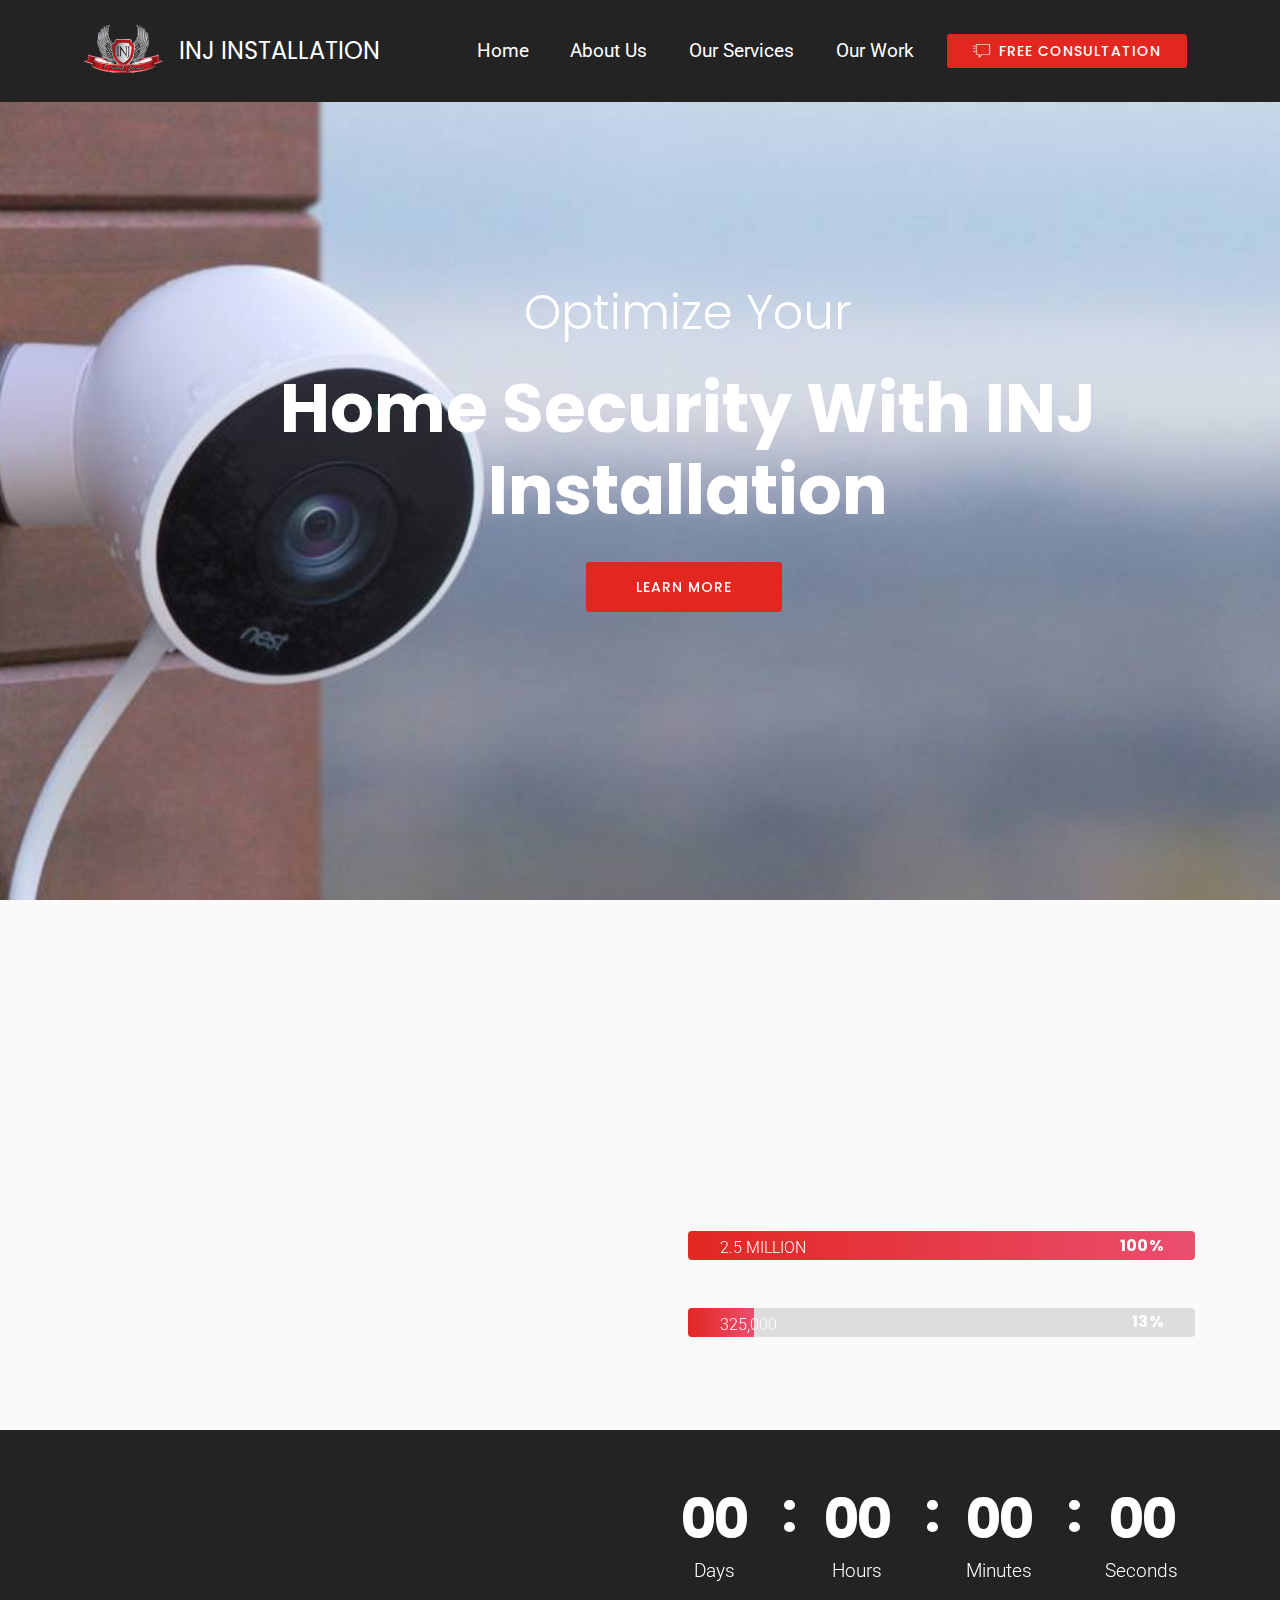
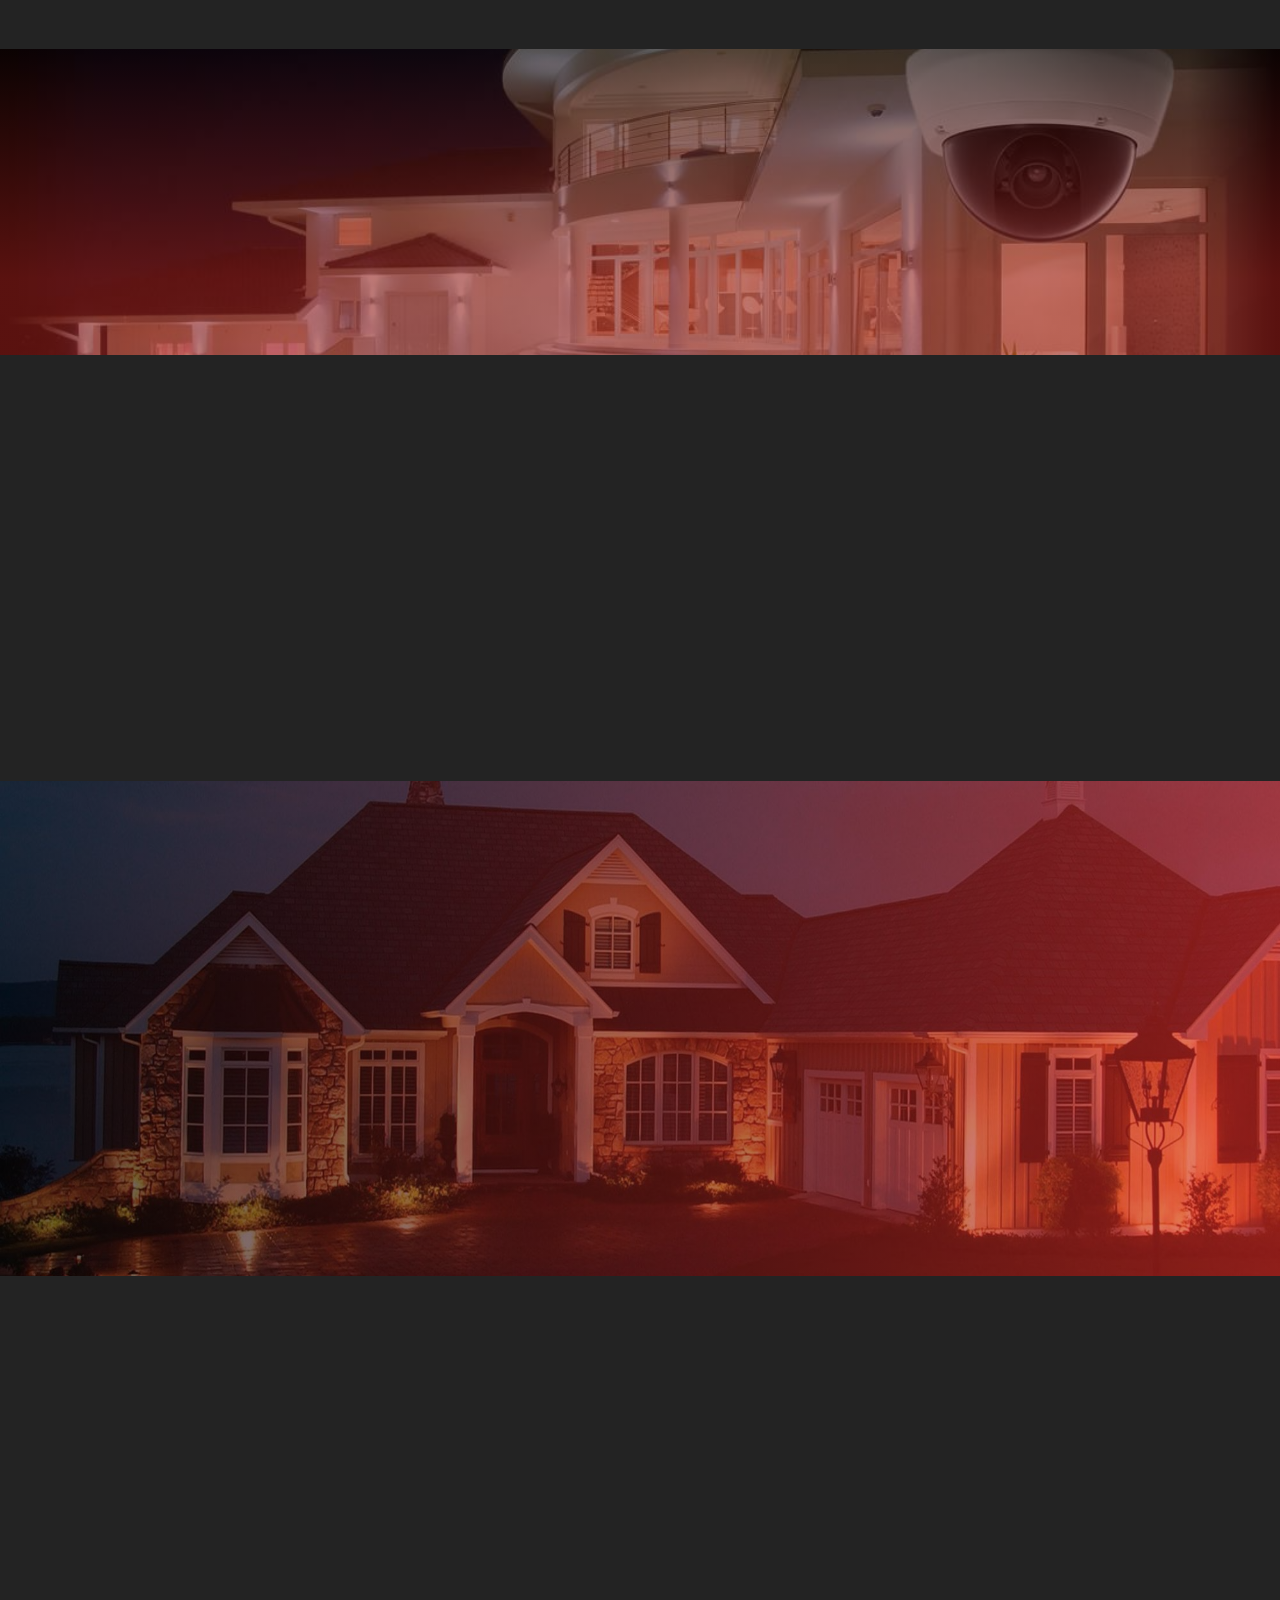
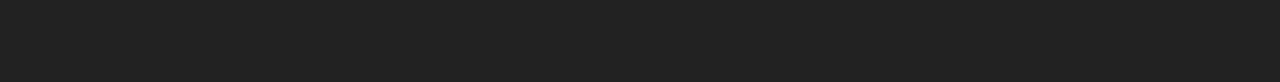
<file: index.html>
<!DOCTYPE html>
<html >
<head>
  <!-- Site made with Mobirise Website Builder v4.6.3, https://mobirise.com -->
  <meta charset="UTF-8">
  <meta http-equiv="X-UA-Compatible" content="IE=edge">
  <meta name="generator" content="Mobirise v4.6.3, mobirise.com">
  <meta name="viewport" content="width=device-width, initial-scale=1, minimum-scale=1">
  <link rel="shortcut icon" href="assets/images/img-53459220-660x660.png" type="image/x-icon">
  <meta name="description" content="">
  <title>Home</title>
  <link rel="stylesheet" href="assets/web/assets/mobirise-icons/mobirise-icons.css">
  <link rel="stylesheet" href="assets/tether/tether.min.css">
  <link rel="stylesheet" href="assets/soundcloud-plugin/style.css">
  <link rel="stylesheet" href="assets/bootstrap/css/bootstrap.min.css">
  <link rel="stylesheet" href="assets/bootstrap/css/bootstrap-reboot.min.css">
  <link rel="stylesheet" href="assets/bootstrap/css/bootstrap-grid.min.css">
  <link rel="stylesheet" href="assets/socicon/css/styles.css">
  <link rel="stylesheet" href="assets/animatecss/animate.min.css">
  <link rel="stylesheet" href="assets/dropdown/css/style.css">
  <link rel="stylesheet" href="assets/theme/css/style.css">
  <link rel="stylesheet" href="assets/mobirise/css/mbr-additional.css" type="text/css">
  
  
  
</head>
<body>
  <section class="menu cid-qIZmspZMMK" once="menu" id="menu1-2">

    

    <nav class="navbar navbar-dropdown beta-menu align-items-center navbar-fixed-top navbar-toggleable-sm">
        
        <div class="menu-bottom">

            <div class="menu-logo">
                <div class="navbar-brand">
                <span class="navbar-logo">
                    <a href="https://mobirise.com">
                        <img src="assets/images/img-53459220-660x660.png" alt="Mobirise" title="" style="height: 5.4rem;">
                    </a>
                </span>
                <span class="navbar-caption-wrap"><a href="index.html" class="brand-link mbr-white display-5">
                        INJ INSTALLATION</a></span>
                </div>
                <button class="navbar-toggler navbar-toggler-right" type="button" data-toggle="collapse" data-target="#navbarSupportedContent" aria-controls="navbarSupportedContent" aria-expanded="false" aria-label="Toggle navigation">
                    <div class="hamburger">
                        <span></span>
                        <span></span>
                        <span></span>
                        <span></span>
                    </div>
                </button>
            </div>
            <div class="collapse navbar-collapse" id="navbarSupportedContent">
                <ul class="navbar-nav nav-dropdown js-float-line" data-app-modern-menu="true"><li class="nav-item">
                        <a class="nav-link link mbr-white display-7" href="index.html">Home</a>
                    </li><li class="nav-item"><a class="nav-link link mbr-white display-7" href="page2.html">About Us</a></li>
                    <li class="nav-item">
                        <a class="nav-link link mbr-white display-7" href="page1.html">Our Services</a>
                    </li><li class="nav-item"><a class="nav-link link mbr-white display-7" href="page3.html">Our Work</a></li></ul>
                <div class="navbar-buttons mbr-section-btn"><a class="btn btn-sm btn-primary display-4" href="page4.html">
                    <span class="mbri-help mbr-iconfont mbr-iconfont-btn "></span>
                        FREE CONSULTATION
                    </a></div>
            </div>
        </div>
    </nav>
</section>

<section class="header3 cid-qIZZNrCqDc mbr-fullscreen mbr-parallax-background" id="header3-z">

    

    <div class="mbr-overlay" style="opacity: 0;">
    </div>

    <div class="container align-center">
        <div class="row justify-content-center">
            <div class="media-container-column mbr-white col-md-10 offset-md-1">
                <h3 class="mbr-section-subtitle align-center mbr-light pb-3 mbr-fonts-style display-2">
                    Optimize Your</h3>
                <h1 class="mbr-section-title mbr-bold pb-3 mbr-fonts-style display-1">Home Security With INJ Installation</h1>
                
                <div class="mbr-section-btn"><a class="btn btn-md btn-bgr btn-primary display-4" href="index.html#progress-bars2-1e">LEARN MORE</a></div>
            </div>
        </div>
    </div>
    
</section>

<section class="progress-bars2 cid-qJ0moVwETe" id="progress-bars2-1e">
    
     

    

    <div class="container">
        <h2 class="mbr-section-title pb-3 align-center mbr-fonts-style display-2">Burglary Crime <strong>Statistics and Facts</strong></h2>

        <h3 class="mbr-section-subtitle mbr-fonts-style display-5">While today's burglary statistics show an overall decrease in burglary rates, thousands of homes (roughly 325,000) are still being broken into every year - often in plain view, during the day. In fact, p﻿﻿roperty crime﻿﻿﻿s in 201﻿﻿5 resulted in losses estimated at $14.3 billion.</h3>

        <div class="row pt-5 mt-5">
            <div class="col-md-6 text-elements">
                <h4 class="section-content-title pb-3 align-left mbr-fonts-style display-5">Burglary Crime Statistics and Facts</h4>
                <p class="section-content-text align-left mbr-fonts-style display-7">There are roughly 2.5 million burglaries a year, 66% of those being home break ins. Police solve only 13% of reported burglary cases due to lack of a witness or physical evidence.</p>
            </div>
            <div class="progress_elements col-md-6">
                <div class="progress1 pb-5">
                    <div class="progress-container">
                        <span class="progress-title mbr-fonts-style mbr-bold mbr-white display-7">
                              2.5 MILLION</span>
                        <div class="progress_value mbr-bold mbr-white">
                            <div class="progressbar-number"></div>
                            <span>%</span>
                        </div>
                        <progress class="progress progress-primary" max="100" value="100">
                        </progress>
                    </div>
                </div>
                 
                <div class="progress2 pb-5">
                    <div class="progress-container">
                        <span class="progress-title mbr-fonts-style mbr-bold mbr-white display-7">
                              325,000</span>
                        <div class="progress_value mbr-bold mbr-white">
                            <div class="progressbar-number"></div>
                            <span>%</span>
                        </div>
                        <progress class="progress progress-primary" max="100" value="13">
                        </progress>
                    </div>
                </div>
                
                
                
                
            
                
            </div>
        </div>
    </div>
</section>

<section class="countdown2 cid-qJ0dpL9ubD" id="countdown2-1a">
    
    
    <div class="container-fluid pt-5 pb-5 full-count-container">
        <div class="container">
            <div class="row justify-content-center">
                <div class="col-lg-6">
                    <h2 class="mbr-section-title mbr-fonts-style mbr-white display-2">Every 13 Seconds A<br><strong>Burglary Happens</strong></h2>
                </div>
                <div class="countdown-cont align-center col-lg-6">
                    <div class="daysCountdown" title="Days"></div>
                    <div class="hoursCountdown" title="Hours"></div> 
                    <div class="minutesCountdown" title="Minutes"></div> 
                    <div class="secondsCountdown" title="Seconds"></div>
                    <div class="countdown " data-due-date="2019/01/01"> 
                    </div>
                </div>
            </div>
        </div>
    </div>
</section>

<section class="header3 cid-qIZlWEY56l" id="header3-1">

    

    <div class="mbr-overlay" style="opacity: 0.6;">
    </div>

    <div class="container align-center">
        <div class="row justify-content-center">
            <div class="media-container-column mbr-white col-md-10 offset-md-1">
                
                
                <p class="mbr-text pb-3 mbr-fonts-style display-7">
                    INJ Installation offers over nine years experience in the Surveillance Camera and security services industry, as well as, a host of other services. We have established a solid reputation in security projects for residential homes and commercial property,  in Dallas and surrounding areas. We are committed to providing a personalized service for each individual project we take on. We look forward to building strong, long-term relationships with our clients and guarantee your satisfaction. Call INJ Installation today!
                </p>
                
            </div>
        </div>
    </div>
    
</section>

<section class="clients cid-qJcU6t0RYj" id="clients-3e">
      

    
        <div class="container mb-5">
            <div class="media-container-row">
                <div class="col-12 align-center">
                    <h2 class="mbr-section-title pb-3 mbr-fonts-style display-2">Our Services Are <strong>Inspired by Excellence</strong></h2>
                    
                </div>
            </div>
        </div>

    <div class="container">
        <div class="carousel slide" data-ride="carousel" role="listbox">
            <div class="carousel-inner" data-visible="3">
                
                
                
                
                
            <div class="carousel-item ">
                    <div class="media-container-row">
                        <div class="col-md-12">
                            <div class="wrap-img ">
                                <a href="https://www.homeadvisor.com/rated.INJInstallation.63266932.html#ratingsReviews"><img src="assets/images/home-advisor-19240-130x149.png" class="img-responsive clients-img" alt="" title=""></a>
                            </div>
                        </div>
                    </div>
                </div><div class="carousel-item ">
                    <div class="media-container-row">
                        <div class="col-md-12">
                            <div class="wrap-img ">
                                <a href="https://www.homeadvisor.com/rated.INJInstallation.63266932.html#ratingsReviews"><img src="assets/images/home-advisor-29241-162x155.png" class="img-responsive clients-img" alt="" title=""></a>
                            </div>
                        </div>
                    </div>
                </div><div class="carousel-item ">
                    <div class="media-container-row">
                        <div class="col-md-12">
                            <div class="wrap-img ">
                                <a href="https://www.homeadvisor.com/rated.INJInstallation.63266932.html#ratingsReviews"><img src="assets/images/home-advisor-39242-160x146.png" class="img-responsive clients-img" alt="" title=""></a>
                            </div>
                        </div>
                    </div>
                </div></div>
            <div class="carousel-controls">
                <a data-app-prevent-settings="" class="carousel-control carousel-control-prev" role="button" data-slide="prev">
                    <span aria-hidden="true" class="mbri-left mbr-iconfont"></span>
                    <span class="sr-only">Previous</span>
                </a>
                <a data-app-prevent-settings="" class="carousel-control carousel-control-next" role="button" data-slide="next">
                    <span aria-hidden="true" class="mbri-right mbr-iconfont"></span>
                    <span class="sr-only">Next</span>
                </a>
            </div>
        </div>
    </div>
</section>

<section class="features13 cid-qJ0vf4pDPW" id="features13-1h">

    

    <div class="mbr-overlay" style="opacity: 0.6;">
    </div>

    <div class="container">
        <div class="media-container-row">
            <div class="mbr-figure mb-5" style="width: 40%;">
                <img src="assets/images/vxseries-front-1000x1000.png" alt="Mobirise" title="">
            </div>
            <div class="media-content">
                <div class="mbr-section-text mbr-white pb-3 align-left ">
                    <p class="mbr-text mbr-fonts-style display-2">The security of your home is our #1 priority. Contact us for your free consultation.&nbsp;</p>
                </div>
            </div>
        </div>
    </div>

</section>

<section class="mbr-section form7 cid-qJcWddRs11" id="form7-3h">

    

    
    <div class="container">
        <div class="media-container-row">
            <div class="col-md-12 col-lg-12 block-content">
                <h4 class="mb-4 mbr-fonts-style align-center display-2">Join Our Email List</h4>
                
                <div data-form-type="formoid">
                    <div class="form-block" data-form-type="formoid">
                        <div data-form-alert="" hidden="">Thanks for filling out the form! </div>
                        <form class="block mbr-form" action="https://mobirise.com/" method="post" data-form-title="Mobirise Form"><input type="hidden" name="email" data-form-email="true" value="cXwsj0aQ/hu2PSd/QA1K2TwU9bZHwToJLqQjpW+RDRzvx52P5qIQk/gC9OdjHhU45G7Y6IVlzRhHfmbHiGYiO88KJCab3uB28lW3jjdyYDRvcheSvNiVug8kQ4BUz/+a" data-form-field="Email">
                            <div class="row">
                                <div class="col-md-6 col-lg-4 mb-4 c-name" data-for="name">
                                    <input type="text" class="form-control input" name="name" data-form-field="Name" placeholder="Your Name" required="" id="name-form7-3h">
                                </div>
                                <div class="col-md-6 col-lg-4 mb-4 c-email" data-for="email">
                                    <input type="text" class="form-control input" name="email" data-form-field="Email" placeholder="Email" required="" id="email-form7-3h">
                                </div>
                                <div class="input-group-btn mb-4">
                                    <button href="" type="submit" class="btn btn-primary btn-bgr display-4">SEND MESSAGE</button>
                                </div>
                            </div>
                        </form>
                    </div>
                </div>
            </div>
        </div>
    </div>
</section>

<section class="cid-qJaJrtVHfz" id="footer2-39">

    

    

    <div class="container">
        <div class="mbr-section-btn mb-3 align-center"><a class="btn-underline mbr-white text-primary display-7" href="#top">Home</a>
            <a class="btn-underline mbr-white text-primary display-7" href="page2.html#menu1-1q">About Us</a>
            <a class="btn-underline mbr-white text-primary display-7" href="page1.html#header9-1k">Our Services</a>
            <a class="btn-underline mbr-white text-primary display-7" href="page3.html#features8-22">Our Work</a>
            <a class="btn-underline mbr-white text-primary display-7" href="page4.html#header9-28">Free Consultation</a></div>
        <div class="social-list align-center social-btns mb-3">
            <a href="https://www.facebook.com/INJInstallation/?ref=br_tf" target="_blank">
                <span class="px-2 mbr-iconfont mbr-iconfont-social socicon-facebook socicon"></span>
            </a>
            <a href="https://www.facebook.com/pages/Mobirise/1616226671953247" target="_blank">
                
            </a>
            <a href="https://instagram.com/mobirise" target="_blank">
                
            </a>
            <a href="https://www.youtube.com/c/mobirise" target="_blank">
                
            </a>
            <a href="https://plus.google.com/u/0/+Mobirise" target="_blank">
                
            </a>
            <a href="https://www.behance.net/Mobirise" target="_blank">
                
            </a>
        </div>
        <div class="copyright align-center mb-3">
            <p class="mb-0 text-copyright mbr-fonts-style mbr-white display-7">
                © Copyright 2018 INJ Installation - All Rights Reserved
            </p>
        </div>
    </div>
</section>


  <script src="assets/web/assets/jquery/jquery.min.js"></script>
  <script src="assets/popper/popper.min.js"></script>
  <script src="assets/tether/tether.min.js"></script>
  <script src="assets/bootstrap/js/bootstrap.min.js"></script>
  <script src="assets/parallax/jarallax.min.js"></script>
  <script src="assets/smoothscroll/smooth-scroll.js"></script>
  <script src="assets/countdown/jquery.countdown.min.js"></script>
  <script src="assets/bootstrapcarouselswipe/bootstrap-carousel-swipe.js"></script>
  <script src="assets/mbr-clients-slider/mbr-clients-slider.js"></script>
  <script src="assets/dropdown/js/script.min.js"></script>
  <script src="assets/touchswipe/jquery.touch-swipe.min.js"></script>
  <script src="assets/viewportchecker/jquery.viewportchecker.js"></script>
  <script src="assets/theme/js/script.js"></script>
  <script src="assets/formoid/formoid.min.js"></script>
  
  
 <div id="scrollToTop" class="scrollToTop mbr-arrow-up"><a style="text-align: center;"><i></i></a></div>
    <input name="animation" type="hidden">
  </body>
</html>
</file>
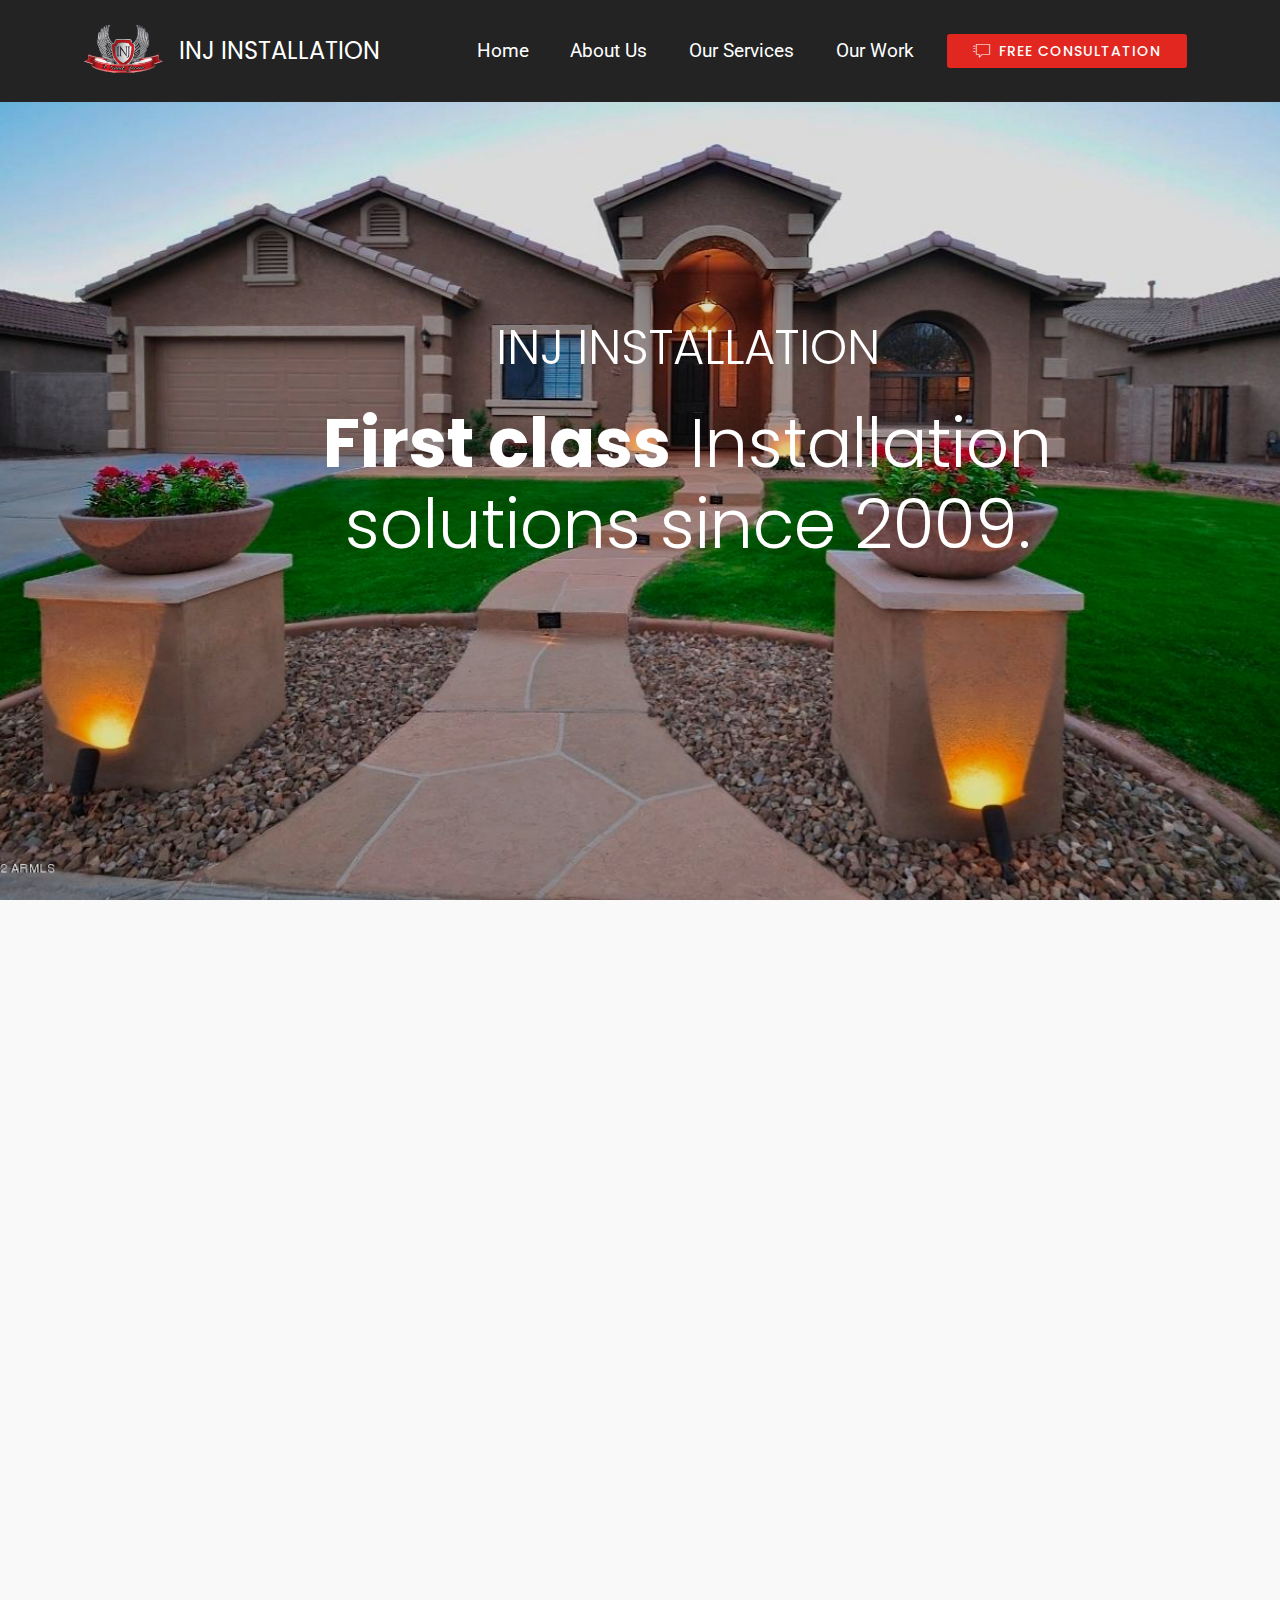
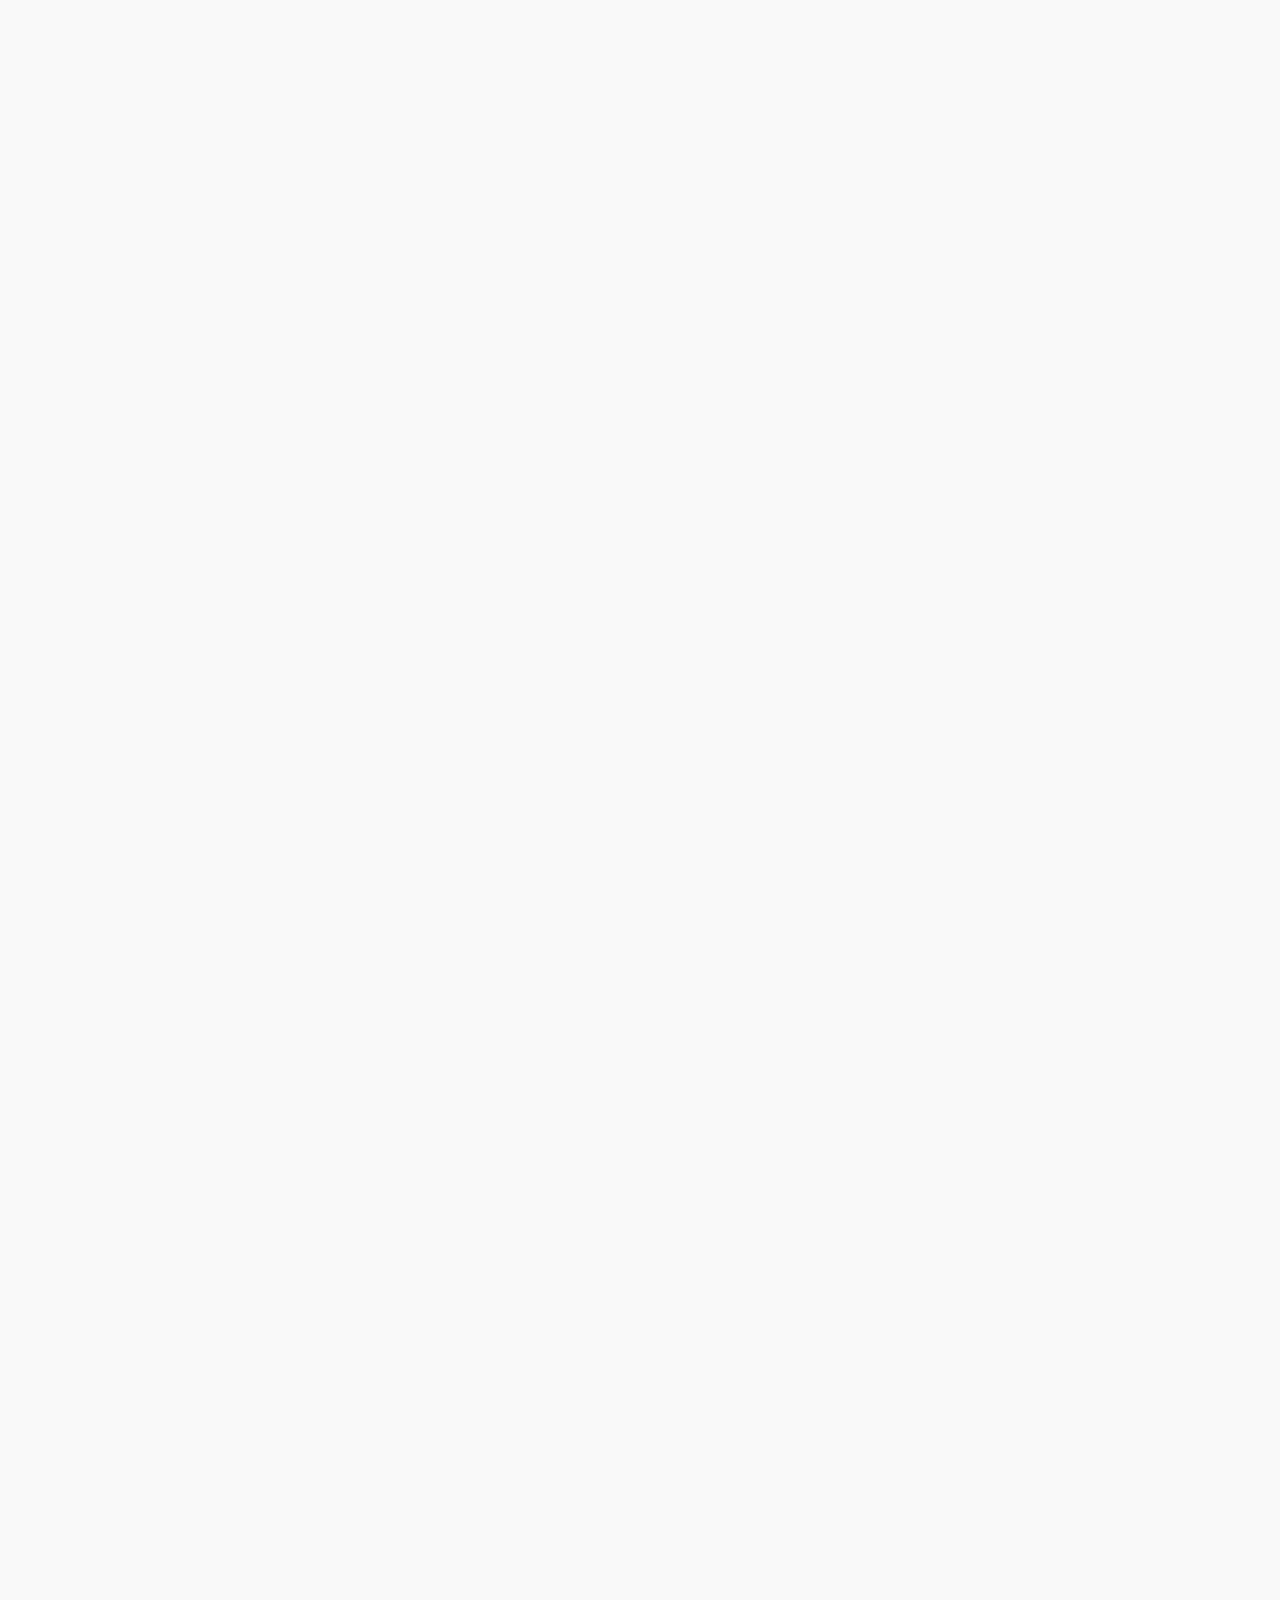
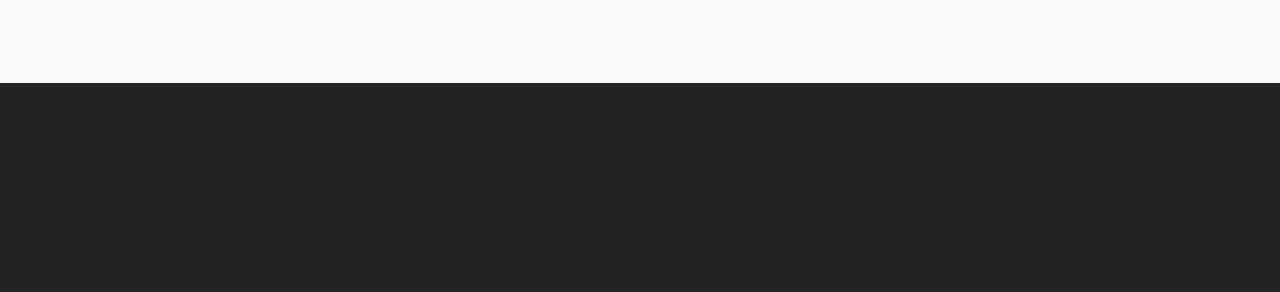
<file: page1.html>
<!DOCTYPE html>
<html >
<head>
  <!-- Site made with Mobirise Website Builder v4.6.3, https://mobirise.com -->
  <meta charset="UTF-8">
  <meta http-equiv="X-UA-Compatible" content="IE=edge">
  <meta name="generator" content="Mobirise v4.6.3, mobirise.com">
  <meta name="viewport" content="width=device-width, initial-scale=1, minimum-scale=1">
  <link rel="shortcut icon" href="assets/images/img-53459220-660x660.png" type="image/x-icon">
  <meta name="description" content="">
  <title>Our Services</title>
  <link rel="stylesheet" href="assets/web/assets/mobirise-icons/mobirise-icons.css">
  <link rel="stylesheet" href="assets/tether/tether.min.css">
  <link rel="stylesheet" href="assets/soundcloud-plugin/style.css">
  <link rel="stylesheet" href="assets/bootstrap/css/bootstrap.min.css">
  <link rel="stylesheet" href="assets/bootstrap/css/bootstrap-reboot.min.css">
  <link rel="stylesheet" href="assets/bootstrap/css/bootstrap-grid.min.css">
  <link rel="stylesheet" href="assets/socicon/css/styles.css">
  <link rel="stylesheet" href="assets/animatecss/animate.min.css">
  <link rel="stylesheet" href="assets/dropdown/css/style.css">
  <link rel="stylesheet" href="assets/theme/css/style.css">
  <link rel="stylesheet" href="assets/mobirise/css/mbr-additional.css" type="text/css">
  
  
  
</head>
<body>
  <section class="menu cid-qIZmspZMMK" once="menu" id="menu1-15">

    

    <nav class="navbar navbar-dropdown beta-menu align-items-center navbar-fixed-top navbar-toggleable-sm">
        
        <div class="menu-bottom">

            <div class="menu-logo">
                <div class="navbar-brand">
                <span class="navbar-logo">
                    <a href="https://mobirise.com">
                        <img src="assets/images/img-53459220-660x660.png" alt="Mobirise" title="" style="height: 5.4rem;">
                    </a>
                </span>
                <span class="navbar-caption-wrap"><a href="index.html" class="brand-link mbr-white display-5">
                        INJ INSTALLATION</a></span>
                </div>
                <button class="navbar-toggler navbar-toggler-right" type="button" data-toggle="collapse" data-target="#navbarSupportedContent" aria-controls="navbarSupportedContent" aria-expanded="false" aria-label="Toggle navigation">
                    <div class="hamburger">
                        <span></span>
                        <span></span>
                        <span></span>
                        <span></span>
                    </div>
                </button>
            </div>
            <div class="collapse navbar-collapse" id="navbarSupportedContent">
                <ul class="navbar-nav nav-dropdown js-float-line" data-app-modern-menu="true"><li class="nav-item">
                        <a class="nav-link link mbr-white display-7" href="index.html">Home</a>
                    </li><li class="nav-item"><a class="nav-link link mbr-white display-7" href="page2.html">About Us</a></li>
                    <li class="nav-item">
                        <a class="nav-link link mbr-white display-7" href="page1.html">Our Services</a>
                    </li><li class="nav-item"><a class="nav-link link mbr-white display-7" href="page3.html">Our Work</a></li></ul>
                <div class="navbar-buttons mbr-section-btn"><a class="btn btn-sm btn-primary display-4" href="page4.html">
                    <span class="mbri-help mbr-iconfont mbr-iconfont-btn "></span>
                        FREE CONSULTATION
                    </a></div>
            </div>
        </div>
    </nav>
</section>

<section class="header9 cid-qJ0zj406tV mbr-fullscreen mbr-parallax-background" id="header9-1k">

    

    <div class="mbr-overlay" style="opacity: 0.1; background-color: rgb(0, 0, 0);">
    </div>

    <div class="container">
        <div class="row justify-content-center">
            <div class="media-container-column mbr-white col-md-10 offset-md-1">
            <p class="mbr-text align-center mbr-fonts-style display-2">
                INJ INSTALLATION</p>
            <h1 class="mbr-section-title align-center pb-3 mbr-fonts-style display-1">
                <strong>First class</strong> Installation solutions since 2009.
            </h1>
        </div>
        </div>
    </div>

    
</section>

<section class="features15 cid-qJ0z41j663" id="features15-1i">
    
    

    
    <div class="container">
        <div class="media-container-row">

            <div class="card col-12 col-md-6">
                <div class="card-img">
                    <img class="img-icon" src="assets/images/untitled-design-27-940x788.jpg" alt="Mobirise" title="">
                </div>
                <div class="card-box">
                    <h4 class="card-title mbr-fonts-style display-5">Camera Installation</h4>
                    <p class="mbr-text mbr-fonts-style display-7">Capturing the perpetrators face, size and shape is a huge advantage for law enforcement. You can rely on our cameras to record a quality video, and simple extraction to allow law enforcement to view and evaluate the event. Your safety matters and that’s why we go above and beyond to exceed expectations.<br></p>
                    <div class="mbr-section-btn"><a class="btn-underline display-4" href="page4.html#header9-28">Request a Free Consultation &gt;</a></div>
                </div>
            </div>

            <div class="card col-12 col-md-6">
                <div class="card-img">
                    <img class="img-icon" src="assets/images/untitled-design-24-940x788.jpg" alt="Mobirise" title="">
                </div>
                <div class="card-box">
                    <h4 class="card-title mbr-fonts-style display-5">Alarm Systems</h4>
                    <p class="mbr-text mbr-fonts-style display-7">Our security products are state-of-the-art, yet user-friendly. With our mobile app integration, you can now turn your system on or off remotely with any Web-enabled device, including smartphones and tablets.
                    </p>
                    <div class="mbr-section-btn"><a class="btn-underline display-4" href="page4.html#header9-28">Request a Free Consultation &gt;</a></div>
                </div>
            </div>

            

            

        </div>
    </div>
</section>

<section class="features15 cid-qJ0IiVc0mH" id="features15-1n">
    
    

    
    <div class="container">
        <div class="media-container-row">

            <div class="card col-12 col-md-6">
                <div class="card-img">
                    <img class="img-icon" src="assets/images/untitled-design-25-940x788.jpg" alt="Mobirise" title="">
                </div>
                <div class="card-box">
                    <h4 class="card-title mbr-fonts-style display-5">TV Mount</h4>
                    <p class="mbr-text mbr-fonts-style display-7">
                        No project is too big or too small, and we have a quick response time so you can rest assured that you can get service when you need it. Let us help with alarms systems, phone installation, wiring and anything in between. We even offer TV mounting if you have a big screen TV that needs to be mounted to a wall.
                    </p>
                    <div class="mbr-section-btn"><a class="btn-underline display-4" href="page4.html#header9-28">Request a Free Consultation &gt;</a></div>
                </div>
            </div>

            <div class="card col-12 col-md-6">
                <div class="card-img">
                    <img class="img-icon" src="assets/images/untitled-design-28-940x788.jpg" alt="Mobirise" title="">
                </div>
                <div class="card-box">
                    <h4 class="card-title mbr-fonts-style display-5">Home Theater Installation</h4>
                    <p class="mbr-text mbr-fonts-style display-7">
                        Looking for a quality wiring company? Look no further than INJ Installation . We specialize in wiring services and can help set up your new home or business in little to no time.&nbsp;</p>
                    <div class="mbr-section-btn"><a class="btn-underline display-4" href="page4.html#header9-28">Request a Free Consultation &gt;</a></div>
                </div>
            </div>

            

            

        </div>
    </div>
</section>

<section class="features15 cid-qJ0Ij0PdXl" id="features15-1o">
    
    

    
    <div class="container">
        <div class="media-container-row">

            <div class="card col-12 col-md-6">
                <div class="card-img">
                    <img class="img-icon" src="assets/images/untitled-design-29-940x788.jpg" alt="Mobirise" title="">
                </div>
                <div class="card-box">
                    <h4 class="card-title mbr-fonts-style display-5">Residential or Commerical Audio
                    </h4>
                    <p class="mbr-text mbr-fonts-style display-7">
                        Regardless of whether it’s for a home, or small business, we’ll help get your audio squared away quickly, effectively, and affordably.&nbsp;We provide professional audio wiring services. No project is too big or too small!</p>
                    <div class="mbr-section-btn"><a class="btn-underline display-4" href="page4.html#header9-28">Request a Free Consultation &gt;</a></div>
                </div>
            </div>

            <div class="card col-12 col-md-6">
                <div class="card-img">
                    <img class="img-icon" src="assets/images/untitled-design-30-940x788.jpg" alt="Mobirise" title="">
                </div>
                <div class="card-box">
                    <h4 class="card-title mbr-fonts-style display-5">Internet | Cable | Phone | Electicial Wire Install</h4>
                    <p class="mbr-text mbr-fonts-style display-7">
                        Looking for a quality wiring company? Look no further than INJ Installation. We specialize in wiring services and can help set up your new home or business in little to no time. 
                    </p>
                    <div class="mbr-section-btn"><a class="btn-underline display-4" href="page4.html#form4-27">Request a Free Consultation &gt;</a></div>
                </div>
            </div>

            

            

        </div>
    </div>
</section>

<section class="cid-qJaJel4W2A" id="footer2-37">

    

    

    <div class="container">
        <div class="mbr-section-btn mb-3 align-center"><a class="btn-underline mbr-white text-primary display-7" href="index.html#header3-z">Home</a>
            <a class="btn-underline mbr-white text-primary display-7" href="page2.html#header6-1s">About Us</a>
            <a class="btn-underline mbr-white text-primary display-7" href="#top">Our Services</a>
            <a class="btn-underline mbr-white text-primary display-7" href="page3.html#features8-22">Our Work</a>
            <a class="btn-underline mbr-white text-primary display-7" href="page4.html#header9-28">Free Consultation</a></div>
        <div class="social-list align-center social-btns mb-3">
            <a href="https://www.facebook.com/INJInstallation/?ref=br_tf" target="_blank">
                <span class="px-2 mbr-iconfont mbr-iconfont-social socicon-facebook socicon"></span>
            </a>
            <a href="https://www.facebook.com/pages/Mobirise/1616226671953247" target="_blank">
                
            </a>
            <a href="https://instagram.com/mobirise" target="_blank">
                
            </a>
            <a href="https://www.youtube.com/c/mobirise" target="_blank">
                
            </a>
            <a href="https://plus.google.com/u/0/+Mobirise" target="_blank">
                
            </a>
            <a href="https://www.behance.net/Mobirise" target="_blank">
                
            </a>
        </div>
        <div class="copyright align-center mb-3">
            <p class="mb-0 text-copyright mbr-fonts-style mbr-white display-7">
                © Copyright 2018 INJ Installation - All Rights Reserved
            </p>
        </div>
    </div>
</section>


  <script src="assets/web/assets/jquery/jquery.min.js"></script>
  <script src="assets/popper/popper.min.js"></script>
  <script src="assets/tether/tether.min.js"></script>
  <script src="assets/bootstrap/js/bootstrap.min.js"></script>
  <script src="assets/smoothscroll/smooth-scroll.js"></script>
  <script src="assets/viewportchecker/jquery.viewportchecker.js"></script>
  <script src="assets/dropdown/js/script.min.js"></script>
  <script src="assets/touchswipe/jquery.touch-swipe.min.js"></script>
  <script src="assets/parallax/jarallax.min.js"></script>
  <script src="assets/theme/js/script.js"></script>
  
  
 <div id="scrollToTop" class="scrollToTop mbr-arrow-up"><a style="text-align: center;"><i></i></a></div>
    <input name="animation" type="hidden">
  </body>
</html>
</file>
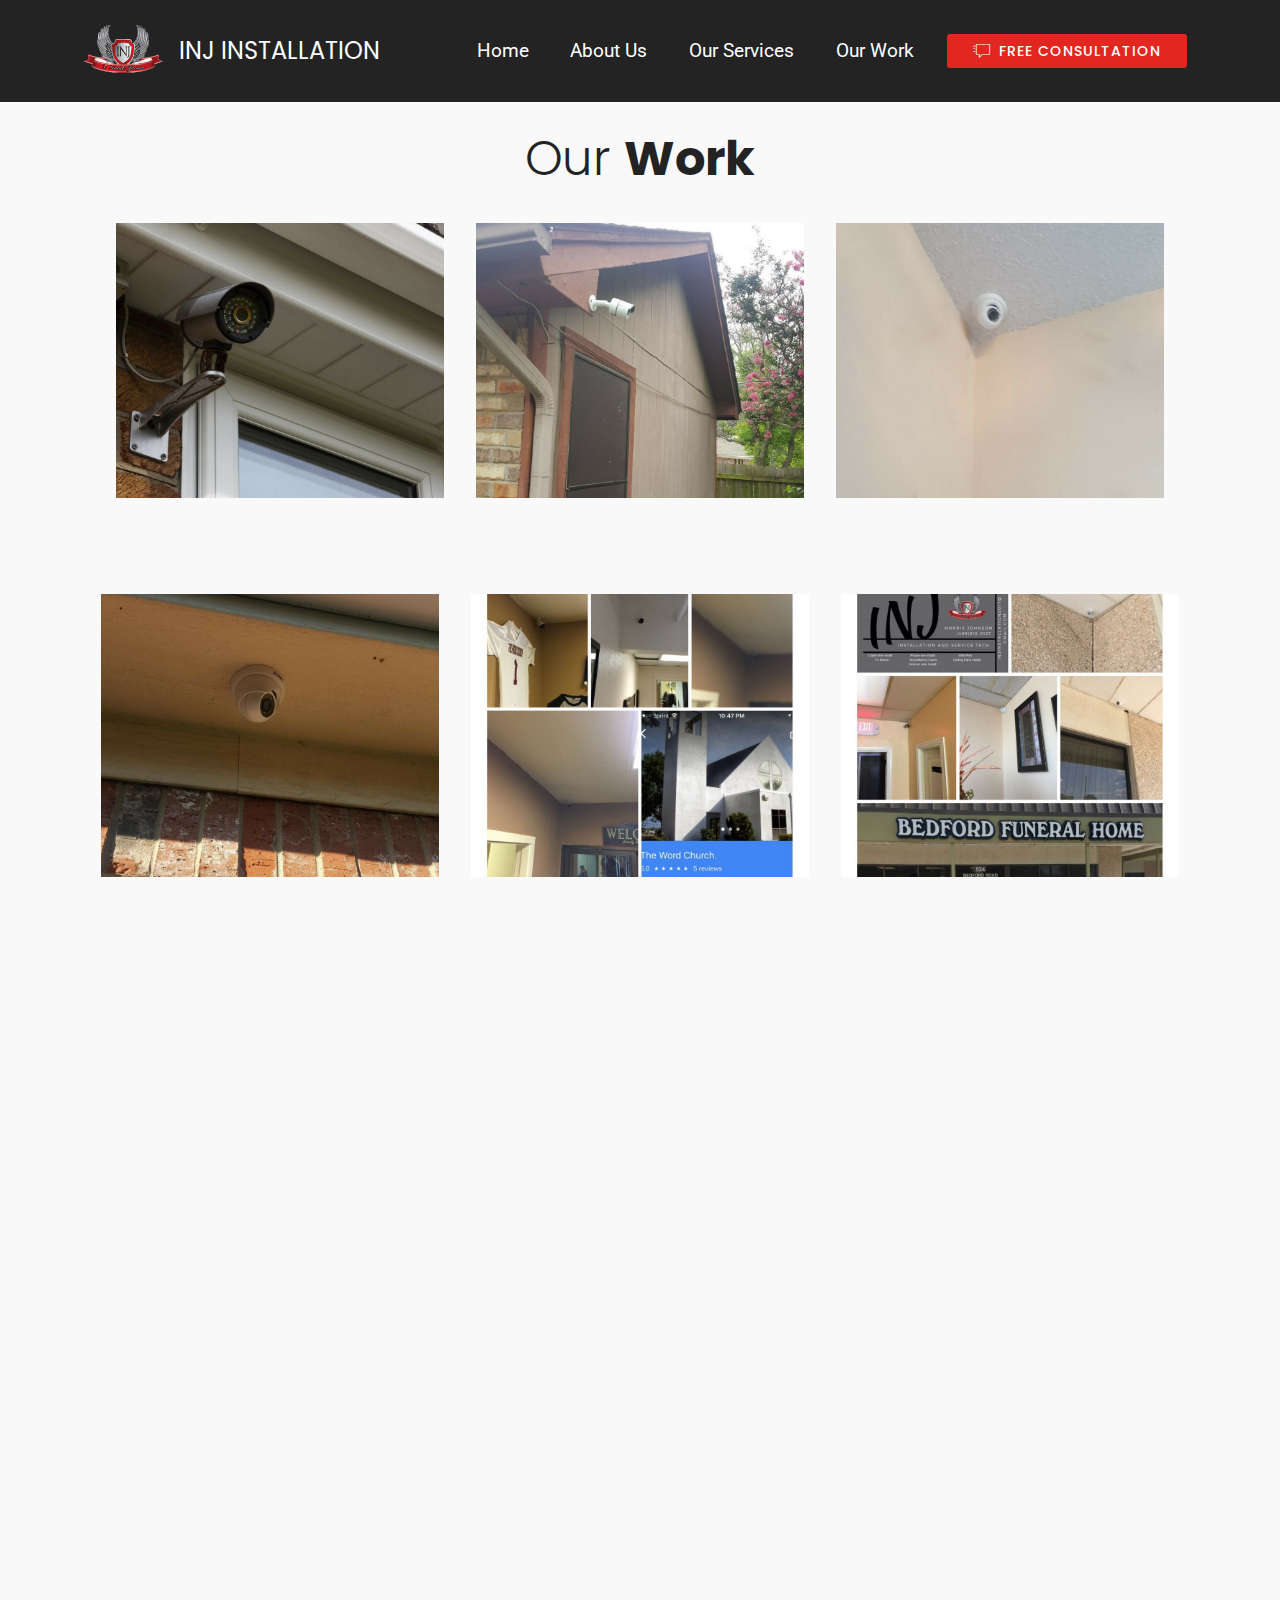
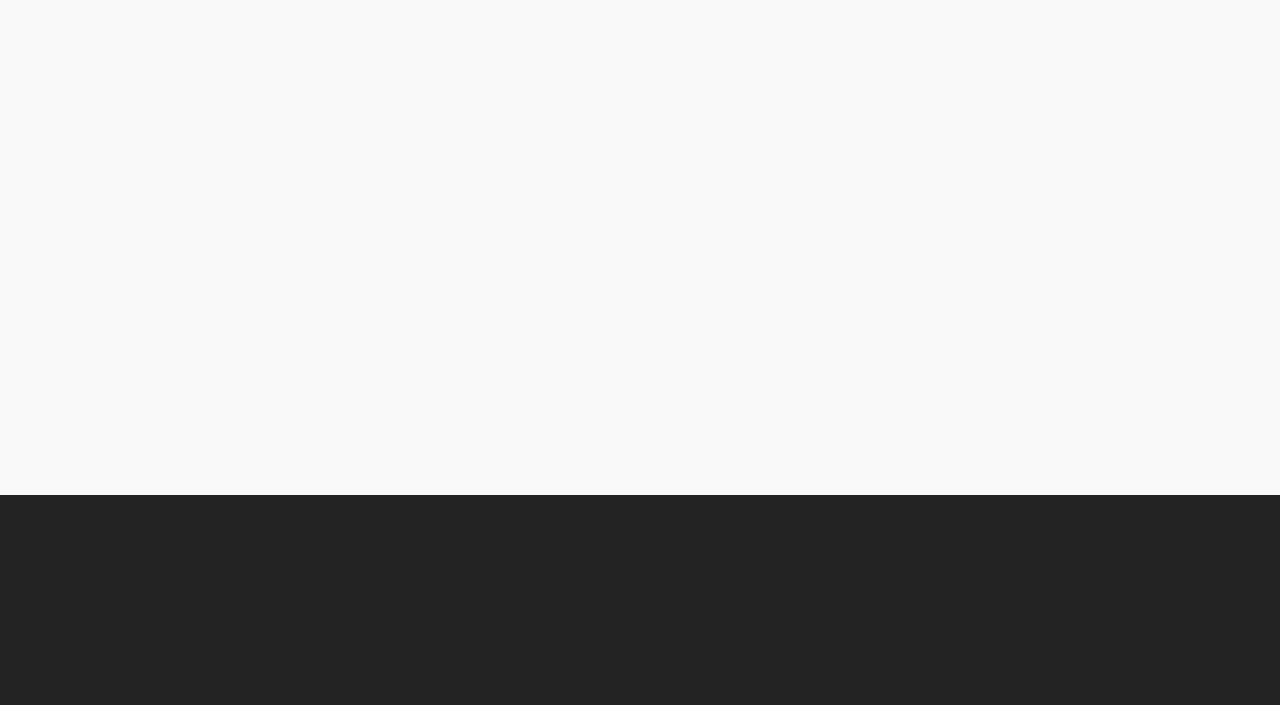
<file: page3.html>
<!DOCTYPE html>
<html >
<head>
  <!-- Site made with Mobirise Website Builder v4.6.3, https://mobirise.com -->
  <meta charset="UTF-8">
  <meta http-equiv="X-UA-Compatible" content="IE=edge">
  <meta name="generator" content="Mobirise v4.6.3, mobirise.com">
  <meta name="viewport" content="width=device-width, initial-scale=1, minimum-scale=1">
  <link rel="shortcut icon" href="assets/images/img-53459220-660x660.png" type="image/x-icon">
  <meta name="description" content="">
  <title>Our Work</title>
  <link rel="stylesheet" href="assets/web/assets/mobirise-icons/mobirise-icons.css">
  <link rel="stylesheet" href="assets/tether/tether.min.css">
  <link rel="stylesheet" href="assets/soundcloud-plugin/style.css">
  <link rel="stylesheet" href="assets/bootstrap/css/bootstrap.min.css">
  <link rel="stylesheet" href="assets/bootstrap/css/bootstrap-reboot.min.css">
  <link rel="stylesheet" href="assets/bootstrap/css/bootstrap-grid.min.css">
  <link rel="stylesheet" href="assets/animatecss/animate.min.css">
  <link rel="stylesheet" href="assets/dropdown/css/style.css">
  <link rel="stylesheet" href="assets/socicon/css/styles.css">
  <link rel="stylesheet" href="assets/theme/css/style.css">
  <link rel="stylesheet" href="assets/mobirise/css/mbr-additional.css" type="text/css">
  
  
  
</head>
<body>
  <section class="menu cid-qIZmspZMMK" once="menu" id="menu1-1x">

    

    <nav class="navbar navbar-dropdown beta-menu align-items-center navbar-fixed-top navbar-toggleable-sm">
        
        <div class="menu-bottom">

            <div class="menu-logo">
                <div class="navbar-brand">
                <span class="navbar-logo">
                    <a href="https://mobirise.com">
                        <img src="assets/images/img-53459220-660x660.png" alt="Mobirise" title="" style="height: 5.4rem;">
                    </a>
                </span>
                <span class="navbar-caption-wrap"><a href="index.html" class="brand-link mbr-white display-5">
                        INJ INSTALLATION</a></span>
                </div>
                <button class="navbar-toggler navbar-toggler-right" type="button" data-toggle="collapse" data-target="#navbarSupportedContent" aria-controls="navbarSupportedContent" aria-expanded="false" aria-label="Toggle navigation">
                    <div class="hamburger">
                        <span></span>
                        <span></span>
                        <span></span>
                        <span></span>
                    </div>
                </button>
            </div>
            <div class="collapse navbar-collapse" id="navbarSupportedContent">
                <ul class="navbar-nav nav-dropdown js-float-line" data-app-modern-menu="true"><li class="nav-item">
                        <a class="nav-link link mbr-white display-7" href="index.html">Home</a>
                    </li><li class="nav-item"><a class="nav-link link mbr-white display-7" href="page2.html">About Us</a></li>
                    <li class="nav-item">
                        <a class="nav-link link mbr-white display-7" href="page1.html">Our Services</a>
                    </li><li class="nav-item"><a class="nav-link link mbr-white display-7" href="page3.html">Our Work</a></li></ul>
                <div class="navbar-buttons mbr-section-btn"><a class="btn btn-sm btn-primary display-4" href="page4.html">
                    <span class="mbri-help mbr-iconfont mbr-iconfont-btn "></span>
                        FREE CONSULTATION
                    </a></div>
            </div>
        </div>
    </nav>
</section>

<section class="features8 cid-qJ65Jc7JAE" id="features8-22">
    
    

    
    <div class="container">
        <div class="container">
            <h2 class="mbr-fonts-style mb-4 align-center display-2">Our <strong>Work</strong></h2>
            
            <div class="media-container-row">
                <div class="card col-12 col-md-4 col-lg-4">
                    <div class="card-img">
                        <img src="assets/images/19-940x788.jpg" alt="Mobirise" title="">
                    </div>
                    <div class="card-box">
                        
                        
                        
                        
                    </div>
                </div>
                <div class="card col-12 col-md-4 col-lg-4">
                    <div class="card-img">
                        <img src="assets/images/21-940x788.jpg" alt="Mobirise" title="">
                    </div>
                    <div class="card-box">
                        
                        
                        
                        
                    </div>
                </div>
                <div class="card col-12 col-md-4 col-lg-4">
                    <div class="card-img">
                        <img src="assets/images/26-940x788.jpg" alt="Mobirise" title="">
                    </div>
                    <div class="card-box">
                        
                        
                        
                        
                    </div>
                </div>
            </div>


        </div>
    </div>
</section>

<section class="features15 cid-qJ65o4xHSq" id="features15-1z">
    
    

    
    <div class="container">
        <div class="media-container-row">

            <div class="card col-12 col-md-6 col-lg-4">
                <div class="card-img">
                    <img class="img-icon" src="assets/images/24-940x788.jpg" alt="Mobirise" title="">
                </div>
                
            </div>

            <div class="card col-12 col-md-6 col-lg-4">
                <div class="card-img">
                    <img class="img-icon" src="assets/images/29-1-940x788.jpg" alt="Mobirise" title="">
                </div>
                
            </div>

            <div class="card col-12 col-md-6 col-lg-4">
                <div class="card-img">
                    <img class="img-icon" src="assets/images/30-1-940x788.jpg" alt="Mobirise" title="">
                </div>
                
            </div>

            

        </div>
    </div>
</section>

<section class="features15 cid-qJ65tIIVYH" id="features15-20">
    
    

    
    <div class="container">
        <div class="media-container-row">

            <div class="card col-12 col-md-6 col-lg-4">
                <div class="card-img">
                    <img class="img-icon" src="assets/images/28-940x788.jpg" alt="Mobirise" title="">
                </div>
                
            </div>

            <div class="card col-12 col-md-6 col-lg-4">
                <div class="card-img">
                    <img class="img-icon" src="assets/images/30-940x788.jpg" alt="Mobirise" title="">
                </div>
                
            </div>

            <div class="card col-12 col-md-6 col-lg-4">
                <div class="card-img">
                    <img class="img-icon" src="assets/images/18-940x788.jpg" alt="Mobirise" title="">
                </div>
                
            </div>

            

        </div>
    </div>
</section>

<section class="features15 cid-qJ65WFARsB" id="features15-24">
    
    

    
    <div class="container">
        <div class="media-container-row">

            <div class="card col-12 col-md-6 col-lg-4">
                <div class="card-img">
                    <img class="img-icon" src="assets/images/15-940x788.jpg" alt="Mobirise" title="">
                </div>
                
            </div>

            <div class="card col-12 col-md-6 col-lg-4">
                <div class="card-img">
                    <img class="img-icon" src="assets/images/16-940x788.jpg" alt="Mobirise" title="">
                </div>
                
            </div>

            <div class="card col-12 col-md-6 col-lg-4">
                <div class="card-img">
                    <img class="img-icon" src="assets/images/17-940x788.jpg" alt="Mobirise" title="">
                </div>
                
            </div>

            

        </div>
    </div>
</section>

<section class="features15 cid-qJ6aGaaOoX" id="features15-25">
    
    

    
    <div class="container">
        <div class="media-container-row">

            <div class="card col-12 col-md-6 col-lg-4">
                <div class="card-img">
                    <img class="img-icon" src="assets/images/27-940x788.jpg" alt="Mobirise" title="">
                </div>
                
            </div>

            <div class="card col-12 col-md-6 col-lg-4">
                <div class="card-img">
                    <img class="img-icon" src="assets/images/29-940x788.jpg" alt="Mobirise" title="">
                </div>
                
            </div>

            <div class="card col-12 col-md-6 col-lg-4">
                <div class="card-img">
                    <img class="img-icon" src="assets/images/untitled-design-33-940x788.jpg" alt="Mobirise" title="">
                </div>
                
            </div>

            

        </div>
    </div>
</section>

<section class="cid-qJaJ8t6pnc" id="footer2-36">

    

    

    <div class="container">
        <div class="mbr-section-btn mb-3 align-center"><a class="btn-underline mbr-white text-primary display-7" href="index.html#header3-z">Home</a>
            <a class="btn-underline mbr-white text-primary display-7" href="page2.html#header6-1s">About Us</a>
            <a class="btn-underline mbr-white text-primary display-7" href="page1.html#header9-1k">Our Services</a>
            <a class="btn-underline mbr-white text-primary display-7" href="#top">Our Work</a>
            <a class="btn-underline mbr-white text-primary display-7" href="page4.html#header9-28">Free Consultation</a></div>
        <div class="social-list align-center social-btns mb-3">
            <a href="https://www.facebook.com/INJInstallation/?ref=br_tf" target="_blank">
                <span class="px-2 mbr-iconfont mbr-iconfont-social socicon-facebook socicon"></span>
            </a>
            <a href="https://www.facebook.com/pages/Mobirise/1616226671953247" target="_blank">
                
            </a>
            <a href="https://instagram.com/mobirise" target="_blank">
                
            </a>
            <a href="https://www.youtube.com/c/mobirise" target="_blank">
                
            </a>
            <a href="https://plus.google.com/u/0/+Mobirise" target="_blank">
                
            </a>
            <a href="https://www.behance.net/Mobirise" target="_blank">
                
            </a>
        </div>
        <div class="copyright align-center mb-3">
            <p class="mb-0 text-copyright mbr-fonts-style mbr-white display-7">
                © Copyright 2018 INJ Installation - All Rights Reserved
            </p>
        </div>
    </div>
</section>


  <script src="assets/web/assets/jquery/jquery.min.js"></script>
  <script src="assets/popper/popper.min.js"></script>
  <script src="assets/tether/tether.min.js"></script>
  <script src="assets/bootstrap/js/bootstrap.min.js"></script>
  <script src="assets/smoothscroll/smooth-scroll.js"></script>
  <script src="assets/viewportchecker/jquery.viewportchecker.js"></script>
  <script src="assets/dropdown/js/script.min.js"></script>
  <script src="assets/touchswipe/jquery.touch-swipe.min.js"></script>
  <script src="assets/theme/js/script.js"></script>
  
  
 <div id="scrollToTop" class="scrollToTop mbr-arrow-up"><a style="text-align: center;"><i></i></a></div>
    <input name="animation" type="hidden">
  </body>
</html>
</file>
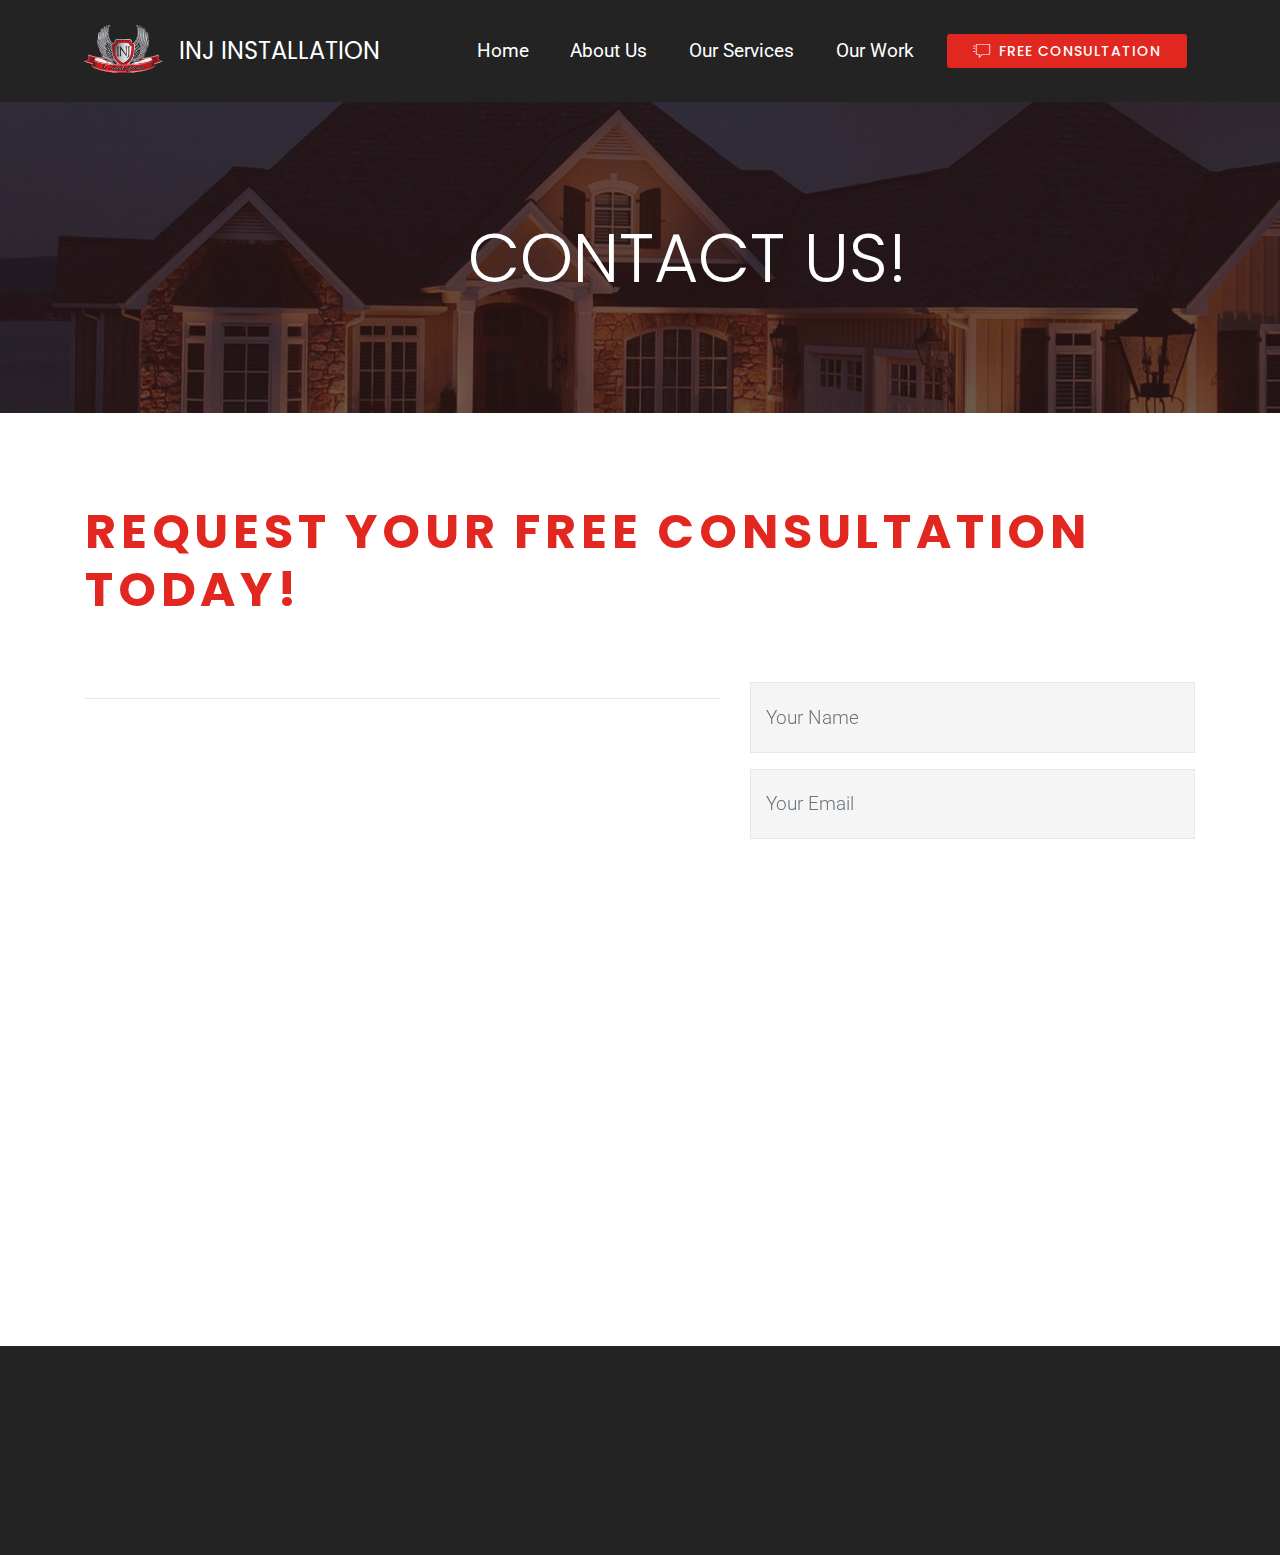
<file: page4.html>
<!DOCTYPE html>
<html >
<head>
  <!-- Site made with Mobirise Website Builder v4.6.3, https://mobirise.com -->
  <meta charset="UTF-8">
  <meta http-equiv="X-UA-Compatible" content="IE=edge">
  <meta name="generator" content="Mobirise v4.6.3, mobirise.com">
  <meta name="viewport" content="width=device-width, initial-scale=1, minimum-scale=1">
  <link rel="shortcut icon" href="assets/images/img-53459220-660x660.png" type="image/x-icon">
  <meta name="description" content="">
  <title>Consultation&nbsp;</title>
  <link rel="stylesheet" href="assets/web/assets/mobirise-icons/mobirise-icons.css">
  <link rel="stylesheet" href="assets/tether/tether.min.css">
  <link rel="stylesheet" href="assets/soundcloud-plugin/style.css">
  <link rel="stylesheet" href="assets/bootstrap/css/bootstrap.min.css">
  <link rel="stylesheet" href="assets/bootstrap/css/bootstrap-reboot.min.css">
  <link rel="stylesheet" href="assets/bootstrap/css/bootstrap-grid.min.css">
  <link rel="stylesheet" href="assets/socicon/css/styles.css">
  <link rel="stylesheet" href="assets/animatecss/animate.min.css">
  <link rel="stylesheet" href="assets/dropdown/css/style.css">
  <link rel="stylesheet" href="assets/theme/css/style.css">
  <link rel="stylesheet" href="assets/mobirise/css/mbr-additional.css" type="text/css">
  
  
  
</head>
<body>
  <section class="menu cid-qIZmspZMMK" once="menu" id="menu1-1y">

    

    <nav class="navbar navbar-dropdown beta-menu align-items-center navbar-fixed-top navbar-toggleable-sm">
        
        <div class="menu-bottom">

            <div class="menu-logo">
                <div class="navbar-brand">
                <span class="navbar-logo">
                    <a href="index.html#header3-z">
                        <img src="assets/images/img-53459220-660x660.png" alt="Mobirise" title="" style="height: 5.4rem;">
                    </a>
                </span>
                <span class="navbar-caption-wrap"><a href="index.html" class="brand-link mbr-white display-5">
                        INJ INSTALLATION</a></span>
                </div>
                <button class="navbar-toggler navbar-toggler-right" type="button" data-toggle="collapse" data-target="#navbarSupportedContent" aria-controls="navbarSupportedContent" aria-expanded="false" aria-label="Toggle navigation">
                    <div class="hamburger">
                        <span></span>
                        <span></span>
                        <span></span>
                        <span></span>
                    </div>
                </button>
            </div>
            <div class="collapse navbar-collapse" id="navbarSupportedContent">
                <ul class="navbar-nav nav-dropdown js-float-line" data-app-modern-menu="true"><li class="nav-item">
                        <a class="nav-link link mbr-white display-7" href="index.html">Home</a>
                    </li><li class="nav-item"><a class="nav-link link mbr-white display-7" href="page2.html">About Us</a></li>
                    <li class="nav-item">
                        <a class="nav-link link mbr-white display-7" href="page1.html">Our Services</a>
                    </li><li class="nav-item"><a class="nav-link link mbr-white display-7" href="page3.html">Our Work</a></li></ul>
                <div class="navbar-buttons mbr-section-btn"><a class="btn btn-sm btn-primary display-4" href="page4.html">
                    <span class="mbri-help mbr-iconfont mbr-iconfont-btn "></span>
                        FREE CONSULTATION
                    </a></div>
            </div>
        </div>
    </nav>
</section>

<section class="header9 cid-qJ6dPmoTQP mbr-parallax-background" id="header9-28">

    

    <div class="mbr-overlay" style="opacity: 0.7; background-color: rgb(44, 22, 22);">
    </div>

    <div class="container">
        <div class="row justify-content-center">
            <div class="media-container-column mbr-white col-md-10 offset-md-1">
            <p class="mbr-text align-center mbr-fonts-style display-2"></p>
            <h1 class="mbr-section-title align-center pb-3 mbr-fonts-style display-1"><br>CONTACT US!<br></h1>
        </div>
        </div>
    </div>

    
</section>

<section class="mbr-section form2 cid-qJaCWymfmB" id="form2-34">

    

    
    <div class="container">
        <h2 class="mbr-section-title pb-3 mbr-fonts-style align-left mbr-bold display-2"><p>REQUEST YOUR FREE CONSULTATION TODAY!</p></h2>
        <div class="row align-items-start">
            <div class=" title col-12 col-lg-7 col-md-12">
                
                <hr>     
                
                <div class="google-map"><iframe frameborder="0" style="border:0" src="https://www.google.com/maps/embed/v1/place?key=AIzaSyA0Dx_boXQiwvdz8sJHoYeZNVTdoWONYkU&amp;q=place_id:ChIJn6wOs6lZwokRLKy1iqRcoKw" allowfullscreen=""></iframe></div>
            </div>
            <div class="media-container-column col-lg-5 ml-auto col-md-12" data-form-type="formoid">            
                <div data-form-alert="" hidden="">Thanks for filling out the form! One of our team member will contact as soon as possible. </div>
                <form class="mbr-form" action="https://mobirise.com/" method="post" data-form-title="Mobirise Form"><input type="hidden" name="email" data-form-email="true" value="LKcMUzfKlAHLBJEL+vymlsgYws+XPvg1uuSl8iUIbwGzH65TN+eKPfh3UrRv51XmPGIJKxximveknMg2StZvmathJltdkLh5fhuZEB+H7zTh275FC3zigJnJ+/65UMM4" data-form-field="Email">
                    <div class="row row-sm-offset">
                        <div class="col-md-12 multi-horizontal" data-for="name">
                            <div class="form-group">
                                <input type="text" class="form-control" name="name" placeholder="Your Name" data-form-field="Name" required="" id="name-form2-34">
                            </div>
                        </div>
                        <div class="col-md-12 multi-horizontal" data-for="email">
                            <div class="form-group">
                                <input type="email" class="form-control" name="email" placeholder="Your Email" data-form-field="Email" required="" id="email-form2-34">
                            </div>
                        </div>
                        <div class="col-md-12 multi-horizontal" data-for="phone">
                            <div class="form-group">
                                <input type="tel" class="form-control" name="phone" placeholder="Your Phone" data-form-field="Phone" id="phone-form2-34">
                            </div>
                        </div>
                    </div>
                    <div class="form-group" data-for="message">
                        <textarea type="text" class="form-control" name="message" rows="7" placeholder="Message" data-form-field="Message" id="message-form2-34"></textarea>
                    </div>
                    <span class="input-group-btn"><button href="" type="submit" class="btn btn-form btn-primary display-4">SEND</button></span>
                </form>
            </div>
    </div>
  </div>      
</section>

<section class="cid-qJaIZ0naag" id="footer2-35">

    

    

    <div class="container">
        <div class="mbr-section-btn mb-3 align-center"><a class="btn-underline mbr-white text-primary display-7" href="index.html">Home</a>
            <a class="btn-underline mbr-white text-primary display-7" href="page2.html#header6-1s">About Us</a>
            <a class="btn-underline mbr-white text-primary display-7" href="page1.html#header9-1k">Our Services</a>
            <a class="btn-underline mbr-white text-primary display-7" href="page3.html#features8-22">Our Work</a>
            <a class="btn-underline mbr-white text-primary display-7" href="#top">Free Consultation</a></div>
        <div class="social-list align-center social-btns mb-3">
            <a href="https://www.facebook.com/INJInstallation/?ref=br_tf" target="_blank">
                <span class="px-2 mbr-iconfont mbr-iconfont-social socicon-facebook socicon"></span>
            </a>
            <a href="https://www.facebook.com/pages/Mobirise/1616226671953247" target="_blank">
                
            </a>
            <a href="https://instagram.com/mobirise" target="_blank">
                
            </a>
            <a href="https://www.youtube.com/c/mobirise" target="_blank">
                
            </a>
            <a href="https://plus.google.com/u/0/+Mobirise" target="_blank">
                
            </a>
            <a href="https://www.behance.net/Mobirise" target="_blank">
                
            </a>
        </div>
        <div class="copyright align-center mb-3">
            <p class="mb-0 text-copyright mbr-fonts-style mbr-white display-7">
                © Copyright 2018 INJ Installation - All Rights Reserved
            </p>
        </div>
    </div>
</section>


  <script src="assets/web/assets/jquery/jquery.min.js"></script>
  <script src="assets/popper/popper.min.js"></script>
  <script src="assets/tether/tether.min.js"></script>
  <script src="assets/bootstrap/js/bootstrap.min.js"></script>
  <script src="assets/smoothscroll/smooth-scroll.js"></script>
  <script src="assets/viewportchecker/jquery.viewportchecker.js"></script>
  <script src="assets/dropdown/js/script.min.js"></script>
  <script src="assets/touchswipe/jquery.touch-swipe.min.js"></script>
  <script src="assets/parallax/jarallax.min.js"></script>
  <script src="assets/theme/js/script.js"></script>
  <script src="assets/formoid/formoid.min.js"></script>
  
  
 <div id="scrollToTop" class="scrollToTop mbr-arrow-up"><a style="text-align: center;"><i></i></a></div>
    <input name="animation" type="hidden">
  </body>
</html>
</file>
<file: assets/web/assets/mobirise-icons/mobirise-icons.css>
@font-face {
  font-family: 'MobiriseIcons';
  src:  url('mobirise-icons.eot?spat4u');
  src:  url('mobirise-icons.eot?spat4u#iefix') format('embedded-opentype'),
    url('mobirise-icons.ttf?spat4u') format('truetype'),
    url('mobirise-icons.woff?spat4u') format('woff'),
    url('mobirise-icons.svg?spat4u#MobiriseIcons') format('svg');
  font-weight: normal;
  font-style: normal;
}

[class^="mbri-"], [class*=" mbri-"] {
  /* use !important to prevent issues with browser extensions that change fonts */
  font-family: MobiriseIcons !important;
  speak: none;
  font-style: normal;
  font-weight: normal;
  font-variant: normal;
  text-transform: none;
  line-height: 1;

  /* Better Font Rendering =========== */
  -webkit-font-smoothing: antialiased;
  -moz-osx-font-smoothing: grayscale;
}

.mbri-add-submenu:before {
  content: "\e900";
}
.mbri-alert:before {
  content: "\e901";
}
.mbri-align-center:before {
  content: "\e902";
}
.mbri-align-justify:before {
  content: "\e903";
}
.mbri-align-left:before {
  content: "\e904";
}
.mbri-align-right:before {
  content: "\e905";
}
.mbri-android:before {
  content: "\e906";
}
.mbri-apple:before {
  content: "\e907";
}
.mbri-arrow-down:before {
  content: "\e908";
}
.mbri-arrow-next:before {
  content: "\e909";
}
.mbri-arrow-prev:before {
  content: "\e90a";
}
.mbri-arrow-up:before {
  content: "\e90b";
}
.mbri-bold:before {
  content: "\e90c";
}
.mbri-bookmark:before {
  content: "\e90d";
}
.mbri-bootstrap:before {
  content: "\e90e";
}
.mbri-briefcase:before {
  content: "\e90f";
}
.mbri-browse:before {
  content: "\e910";
}
.mbri-bulleted-list:before {
  content: "\e911";
}
.mbri-calendar:before {
  content: "\e912";
}
.mbri-camera:before {
  content: "\e913";
}
.mbri-cart-add:before {
  content: "\e914";
}
.mbri-cart-full:before {
  content: "\e915";
}
.mbri-cash:before {
  content: "\e916";
}
.mbri-change-style:before {
  content: "\e917";
}
.mbri-chat:before {
  content: "\e918";
}
.mbri-clock:before {
  content: "\e919";
}
.mbri-close:before {
  content: "\e91a";
}
.mbri-cloud:before {
  content: "\e91b";
}
.mbri-code:before {
  content: "\e91c";
}
.mbri-contact-form:before {
  content: "\e91d";
}
.mbri-credit-card:before {
  content: "\e91e";
}
.mbri-cursor-click:before {
  content: "\e91f";
}
.mbri-cust-feedback:before {
  content: "\e920";
}
.mbri-database:before {
  content: "\e921";
}
.mbri-delivery:before {
  content: "\e922";
}
.mbri-desktop:before {
  content: "\e923";
}
.mbri-devices:before {
  content: "\e924";
}
.mbri-down:before {
  content: "\e925";
}
.mbri-download:before {
  content: "\e989";
}
.mbri-drag-n-drop:before {
  content: "\e927";
}
.mbri-drag-n-drop2:before {
  content: "\e928";
}
.mbri-edit:before {
  content: "\e929";
}
.mbri-edit2:before {
  content: "\e92a";
}
.mbri-error:before {
  content: "\e92b";
}
.mbri-extension:before {
  content: "\e92c";
}
.mbri-features:before {
  content: "\e92d";
}
.mbri-file:before {
  content: "\e92e";
}
.mbri-flag:before {
  content: "\e92f";
}
.mbri-folder:before {
  content: "\e930";
}
.mbri-gift:before {
  content: "\e931";
}
.mbri-github:before {
  content: "\e932";
}
.mbri-globe:before {
  content: "\e933";
}
.mbri-globe-2:before {
  content: "\e934";
}
.mbri-growing-chart:before {
  content: "\e935";
}
.mbri-hearth:before {
  content: "\e936";
}
.mbri-help:before {
  content: "\e937";
}
.mbri-home:before {
  content: "\e938";
}
.mbri-hot-cup:before {
  content: "\e939";
}
.mbri-idea:before {
  content: "\e93a";
}
.mbri-image-gallery:before {
  content: "\e93b";
}
.mbri-image-slider:before {
  content: "\e93c";
}
.mbri-info:before {
  content: "\e93d";
}
.mbri-italic:before {
  content: "\e93e";
}
.mbri-key:before {
  content: "\e93f";
}
.mbri-laptop:before {
  content: "\e940";
}
.mbri-layers:before {
  content: "\e941";
}
.mbri-left-right:before {
  content: "\e942";
}
.mbri-left:before {
  content: "\e943";
}
.mbri-letter:before {
  content: "\e944";
}
.mbri-like:before {
  content: "\e945";
}
.mbri-link:before {
  content: "\e946";
}
.mbri-lock:before {
  content: "\e947";
}
.mbri-login:before {
  content: "\e948";
}
.mbri-logout:before {
  content: "\e949";
}
.mbri-magic-stick:before {
  content: "\e94a";
}
.mbri-map-pin:before {
  content: "\e94b";
}
.mbri-menu:before {
  content: "\e94c";
}
.mbri-mobile:before {
  content: "\e94d";
}
.mbri-mobile2:before {
  content: "\e94e";
}
.mbri-mobirise:before {
  content: "\e94f";
}
.mbri-more-horizontal:before {
  content: "\e950";
}
.mbri-more-vertical:before {
  content: "\e951";
}
.mbri-music:before {
  content: "\e952";
}
.mbri-new-file:before {
  content: "\e953";
}
.mbri-numbered-list:before {
  content: "\e954";
}
.mbri-opened-folder:before {
  content: "\e955";
}
.mbri-pages:before {
  content: "\e956";
}
.mbri-paper-plane:before {
  content: "\e957";
}
.mbri-paperclip:before {
  content: "\e958";
}
.mbri-photo:before {
  content: "\e959";
}
.mbri-photos:before {
  content: "\e95a";
}
.mbri-pin:before {
  content: "\e95b";
}
.mbri-play:before {
  content: "\e95c";
}
.mbri-plus:before {
  content: "\e95d";
}
.mbri-preview:before {
  content: "\e95e";
}
.mbri-print:before {
  content: "\e95f";
}
.mbri-protect:before {
  content: "\e960";
}
.mbri-question:before {
  content: "\e961";
}
.mbri-quote-left:before {
  content: "\e962";
}
.mbri-quote-right:before {
  content: "\e963";
}
.mbri-refresh:before {
  content: "\e964";
}
.mbri-responsive:before {
  content: "\e965";
}
.mbri-right:before {
  content: "\e966";
}
.mbri-rocket:before {
  content: "\e967";
}
.mbri-sad-face:before {
  content: "\e968";
}
.mbri-sale:before {
  content: "\e969";
}
.mbri-save:before {
  content: "\e96a";
}
.mbri-search:before {
  content: "\e96b";
}
.mbri-setting:before {
  content: "\e96c";
}
.mbri-setting2:before {
  content: "\e96d";
}
.mbri-setting3:before {
  content: "\e96e";
}
.mbri-share:before {
  content: "\e96f";
}
.mbri-shopping-bag:before {
  content: "\e970";
}
.mbri-shopping-basket:before {
  content: "\e971";
}
.mbri-shopping-cart:before {
  content: "\e972";
}
.mbri-sites:before {
  content: "\e973";
}
.mbri-smile-face:before {
  content: "\e974";
}
.mbri-speed:before {
  content: "\e975";
}
.mbri-star:before {
  content: "\e976";
}
.mbri-success:before {
  content: "\e977";
}
.mbri-sun:before {
  content: "\e978";
}
.mbri-sun2:before {
  content: "\e979";
}
.mbri-tablet:before {
  content: "\e97a";
}
.mbri-tablet-vertical:before {
  content: "\e97b";
}
.mbri-target:before {
  content: "\e97c";
}
.mbri-timer:before {
  content: "\e97d";
}
.mbri-to-ftp:before {
  content: "\e97e";
}
.mbri-to-local-drive:before {
  content: "\e97f";
}
.mbri-touch-swipe:before {
  content: "\e980";
}
.mbri-touch:before {
  content: "\e981";
}
.mbri-trash:before {
  content: "\e982";
}
.mbri-underline:before {
  content: "\e983";
}
.mbri-unlink:before {
  content: "\e984";
}
.mbri-unlock:before {
  content: "\e985";
}
.mbri-up-down:before {
  content: "\e986";
}
.mbri-up:before {
  content: "\e987";
}
.mbri-update:before {
  content: "\e988";
}
.mbri-upload:before {
 content: "\e926"; 
}
.mbri-user:before {
  content: "\e98a";
}
.mbri-user2:before {
  content: "\e98b";
}
.mbri-users:before {
  content: "\e98c";
}
.mbri-video:before {
  content: "\e98d";
}
.mbri-video-play:before {
  content: "\e98e";
}
.mbri-watch:before {
  content: "\e98f";
}
.mbri-website-theme:before {
  content: "\e990";
}
.mbri-wifi:before {
  content: "\e991";
}
.mbri-windows:before {
  content: "\e992";
}
.mbri-zoom-out:before {
  content: "\e993";
}
.mbri-redo:before {
  content: "\e994";
}
.mbri-undo:before {
  content: "\e995";
}
</file>
<file: assets/soundcloud-plugin/style.css>
.addons-container {
  position: relative;
  margin-left: auto;
  margin-right: auto;
  padding-right: 15px;
  padding-left: 15px; }
  @media (min-width: 576px) {
    .addons-container {
      padding-right: 15px;
      padding-left: 15px; } }
  @media (min-width: 768px) {
    .addons-container {
      padding-right: 15px;
      padding-left: 15px; } }
  @media (min-width: 992px) {
    .addons-container {
      padding-right: 15px;
      padding-left: 15px; } }
  @media (min-width: 1200px) {
    .addons-container {
      padding-right: 15px;
      padding-left: 15px; } }
  @media (min-width: 576px) {
    .addons-container {
      width: 540px;
      max-width: 100%; } }
  @media (min-width: 768px) {
    .addons-container {
      width: 720px;
      max-width: 100%; } }
  @media (min-width: 992px) {
    .addons-container {
      width: 960px;
      max-width: 100%; } }
  @media (min-width: 1200px) {
    .addons-container {
      width: 1140px;
      max-width: 100%; } }

.addons-container-inner{
    position: relative;
    width: 100%;
    min-height: 1px;
    padding-right: 15px;
    padding-left: 15px;
}
@media (min-width: 567px) {
    .addons-container-inner{
        -ms-flex: 0 0 66.666667%;
        flex: 0 0 66.666667%;
        max-width: 66.666667%;
    }
}
.addons-row{
    display: flex;
    justify-content:center;
}
</file>
<file: assets/socicon/css/styles.css>
@charset "UTF-8";

@font-face {
  font-family: "socicon";
  src:url("../fonts/socicon.eot");
  src:url("../fonts/socicon.eot?#iefix") format("embedded-opentype"),
    url("../fonts/socicon.woff") format("woff"),
    url("../fonts/socicon.ttf") format("truetype"),
    url("../fonts/socicon.svg#socicon") format("svg");
  font-weight: normal;
  font-style: normal;

}

[data-icon]:before {
  font-family: "socicon" !important;
  content: attr(data-icon);
  font-style: normal !important;
  font-weight: normal !important;
  font-variant: normal !important;
  text-transform: none !important;
  speak: none;
  line-height: 1;
  -webkit-font-smoothing: antialiased;
  -moz-osx-font-smoothing: grayscale;
}

[class^="socicon-"]:before,
[class*=" socicon-"]:before {
  font-family: "socicon" !important;
  font-style: normal !important;
  font-weight: normal !important;
  font-variant: normal !important;
  text-transform: none !important;
  speak: none;
  line-height: 1;
  -webkit-font-smoothing: antialiased;
  -moz-osx-font-smoothing: grayscale;
}

.socicon-modelmayhem:before {
  content: "\e000";
}
.socicon-mixcloud:before {
  content: "\e001";
}
.socicon-drupal:before {
  content: "\e002";
}
.socicon-swarm:before {
  content: "\e003";
}
.socicon-istock:before {
  content: "\e004";
}
.socicon-yammer:before {
  content: "\e005";
}
.socicon-ello:before {
  content: "\e006";
}
.socicon-stackoverflow:before {
  content: "\e007";
}
.socicon-persona:before {
  content: "\e008";
}
.socicon-triplej:before {
  content: "\e009";
}
.socicon-houzz:before {
  content: "\e00a";
}
.socicon-rss:before {
  content: "\e00b";
}
.socicon-paypal:before {
  content: "\e00c";
}
.socicon-odnoklassniki:before {
  content: "\e00d";
}
.socicon-airbnb:before {
  content: "\e00e";
}
.socicon-periscope:before {
  content: "\e00f";
}
.socicon-outlook:before {
  content: "\e010";
}
.socicon-coderwall:before {
  content: "\e011";
}
.socicon-tripadvisor:before {
  content: "\e012";
}
.socicon-appnet:before {
  content: "\e013";
}
.socicon-goodreads:before {
  content: "\e014";
}
.socicon-tripit:before {
  content: "\e015";
}
.socicon-lanyrd:before {
  content: "\e016";
}
.socicon-slideshare:before {
  content: "\e017";
}
.socicon-buffer:before {
  content: "\e018";
}
.socicon-disqus:before {
  content: "\e019";
}
.socicon-vkontakte:before {
  content: "\e01a";
}
.socicon-whatsapp:before {
  content: "\e01b";
}
.socicon-patreon:before {
  content: "\e01c";
}
.socicon-storehouse:before {
  content: "\e01d";
}
.socicon-pocket:before {
  content: "\e01e";
}
.socicon-mail:before {
  content: "\e01f";
}
.socicon-blogger:before {
  content: "\e020";
}
.socicon-technorati:before {
  content: "\e021";
}
.socicon-reddit:before {
  content: "\e022";
}
.socicon-dribbble:before {
  content: "\e023";
}
.socicon-stumbleupon:before {
  content: "\e024";
}
.socicon-digg:before {
  content: "\e025";
}
.socicon-envato:before {
  content: "\e026";
}
.socicon-behance:before {
  content: "\e027";
}
.socicon-delicious:before {
  content: "\e028";
}
.socicon-deviantart:before {
  content: "\e029";
}
.socicon-forrst:before {
  content: "\e02a";
}
.socicon-play:before {
  content: "\e02b";
}
.socicon-zerply:before {
  content: "\e02c";
}
.socicon-wikipedia:before {
  content: "\e02d";
}
.socicon-apple:before {
  content: "\e02e";
}
.socicon-flattr:before {
  content: "\e02f";
}
.socicon-github:before {
  content: "\e030";
}
.socicon-renren:before {
  content: "\e031";
}
.socicon-friendfeed:before {
  content: "\e032";
}
.socicon-newsvine:before {
  content: "\e033";
}
.socicon-identica:before {
  content: "\e034";
}
.socicon-bebo:before {
  content: "\e035";
}
.socicon-zynga:before {
  content: "\e036";
}
.socicon-steam:before {
  content: "\e037";
}
.socicon-xbox:before {
  content: "\e038";
}
.socicon-windows:before {
  content: "\e039";
}
.socicon-qq:before {
  content: "\e03a";
}
.socicon-douban:before {
  content: "\e03b";
}
.socicon-meetup:before {
  content: "\e03c";
}
.socicon-playstation:before {
  content: "\e03d";
}
.socicon-android:before {
  content: "\e03e";
}
.socicon-snapchat:before {
  content: "\e03f";
}
.socicon-twitter:before {
  content: "\e040";
}
.socicon-facebook:before {
  content: "\e041";
}
.socicon-googleplus:before {
  content: "\e042";
}
.socicon-pinterest:before {
  content: "\e043";
}
.socicon-foursquare:before {
  content: "\e044";
}
.socicon-yahoo:before {
  content: "\e045";
}
.socicon-skype:before {
  content: "\e046";
}
.socicon-yelp:before {
  content: "\e047";
}
.socicon-feedburner:before {
  content: "\e048";
}
.socicon-linkedin:before {
  content: "\e049";
}
.socicon-viadeo:before {
  content: "\e04a";
}
.socicon-xing:before {
  content: "\e04b";
}
.socicon-myspace:before {
  content: "\e04c";
}
.socicon-soundcloud:before {
  content: "\e04d";
}
.socicon-spotify:before {
  content: "\e04e";
}
.socicon-grooveshark:before {
  content: "\e04f";
}
.socicon-lastfm:before {
  content: "\e050";
}
.socicon-youtube:before {
  content: "\e051";
}
.socicon-vimeo:before {
  content: "\e052";
}
.socicon-dailymotion:before {
  content: "\e053";
}
.socicon-vine:before {
  content: "\e054";
}
.socicon-flickr:before {
  content: "\e055";
}
.socicon-500px:before {
  content: "\e056";
}
.socicon-wordpress:before {
  content: "\e058";
}
.socicon-tumblr:before {
  content: "\e059";
}
.socicon-twitch:before {
  content: "\e05a";
}
.socicon-8tracks:before {
  content: "\e05b";
}
.socicon-amazon:before {
  content: "\e05c";
}
.socicon-icq:before {
  content: "\e05d";
}
.socicon-smugmug:before {
  content: "\e05e";
}
.socicon-ravelry:before {
  content: "\e05f";
}
.socicon-weibo:before {
  content: "\e060";
}
.socicon-baidu:before {
  content: "\e061";
}
.socicon-angellist:before {
  content: "\e062";
}
.socicon-ebay:before {
  content: "\e063";
}
.socicon-imdb:before {
  content: "\e064";
}
.socicon-stayfriends:before {
  content: "\e065";
}
.socicon-residentadvisor:before {
  content: "\e066";
}
.socicon-google:before {
  content: "\e067";
}
.socicon-yandex:before {
  content: "\e068";
}
.socicon-sharethis:before {
  content: "\e069";
}
.socicon-bandcamp:before {
  content: "\e06a";
}
.socicon-itunes:before {
  content: "\e06b";
}
.socicon-deezer:before {
  content: "\e06c";
}
.socicon-telegram:before {
  content: "\e06e";
}
.socicon-openid:before {
  content: "\e06f";
}
.socicon-amplement:before {
  content: "\e070";
}
.socicon-viber:before {
  content: "\e071";
}
.socicon-zomato:before {
  content: "\e072";
}
.socicon-draugiem:before {
  content: "\e074";
}
.socicon-endomodo:before {
  content: "\e075";
}
.socicon-filmweb:before {
  content: "\e076";
}
.socicon-stackexchange:before {
  content: "\e077";
}
.socicon-wykop:before {
  content: "\e078";
}
.socicon-teamspeak:before {
  content: "\e079";
}
.socicon-teamviewer:before {
  content: "\e07a";
}
.socicon-ventrilo:before {
  content: "\e07b";
}
.socicon-younow:before {
  content: "\e07c";
}
.socicon-raidcall:before {
  content: "\e07d";
}
.socicon-mumble:before {
  content: "\e07e";
}
.socicon-medium:before {
  content: "\e06d";
}
.socicon-bebee:before {
  content: "\e07f";
}
.socicon-hitbox:before {
  content: "\e080";
}
.socicon-reverbnation:before {
  content: "\e081";
}
.socicon-formulr:before {
  content: "\e082";
}
.socicon-instagram:before {
  content: "\e057";
}
.socicon-battlenet:before {
  content: "\e083";
}
.socicon-chrome:before {
  content: "\e084";
}
.socicon-discord:before {
  content: "\e086";
}
.socicon-issuu:before {
  content: "\e087";
}
.socicon-macos:before {
  content: "\e088";
}
.socicon-firefox:before {
  content: "\e089";
}
.socicon-opera:before {
  content: "\e08d";
}
.socicon-keybase:before {
  content: "\e090";
}
.socicon-alliance:before {
  content: "\e091";
}
.socicon-livejournal:before {
  content: "\e092";
}
.socicon-googlephotos:before {
  content: "\e093";
}
.socicon-horde:before {
  content: "\e094";
}
.socicon-etsy:before {
  content: "\e095";
}
.socicon-zapier:before {
  content: "\e096";
}
.socicon-google-scholar:before {
  content: "\e097";
}
.socicon-researchgate:before {
  content: "\e098";
}
.socicon-wechat:before {
  content: "\e099";
}
.socicon-strava:before {
  content: "\e09a";
}
.socicon-line:before {
  content: "\e09b";
}
.socicon-lyft:before {
  content: "\e09c";
}
.socicon-uber:before {
  content: "\e09d";
}
.socicon-songkick:before {
  content: "\e09e";
}
.socicon-viewbug:before {
  content: "\e09f";
}
.socicon-googlegroups:before {
  content: "\e0a0";
}
.socicon-quora:before {
  content: "\e073";
}
.socicon-diablo:before {
  content: "\e085";
}
.socicon-blizzard:before {
  content: "\e0a1";
}
.socicon-hearthstone:before {
  content: "\e08b";
}
.socicon-heroes:before {
  content: "\e08a";
}
.socicon-overwatch:before {
  content: "\e08c";
}
.socicon-warcraft:before {
  content: "\e08e";
}
.socicon-starcraft:before {
  content: "\e08f";
}
.socicon-beam:before {
  content: "\e0a2";
}
.socicon-curse:before {
  content: "\e0a3";
}
.socicon-player:before {
  content: "\e0a4";
}
.socicon-streamjar:before {
  content: "\e0a5";
}
.socicon-nintendo:before {
  content: "\e0a6";
}
.socicon-hellocoton:before {
  content: "\e0a7";
}
</file>
<file: assets/dropdown/css/style.css>
.navbar-dropdown {
  left: 0;
  padding: 0;
  position: absolute;
  right: 0;
  top: 0;
  transition: all 0.45s ease;
  z-index: 1030;
  background: #282828; }
  .navbar-dropdown .navbar-logo {
    margin-right: 0.8rem;
    transition: margin 0.3s ease-in-out;
    vertical-align: middle; }
    .navbar-dropdown .navbar-logo img {
      height: 3.125rem;
      transition: all 0.3s ease-in-out; }
    .navbar-dropdown .navbar-logo.mbr-iconfont {
      font-size: 3.125rem;
      line-height: 3.125rem; }
  .navbar-dropdown .navbar-caption {
    font-weight: 700;
    white-space: normal;
    vertical-align: -4px;
    line-height: 3.125rem !important; }
    .navbar-dropdown .navbar-caption, .navbar-dropdown .navbar-caption:hover {
      color: inherit;
      text-decoration: none; }
  .navbar-dropdown .mbr-iconfont + .navbar-caption {
    vertical-align: -1px; }
  .navbar-dropdown.navbar-fixed-top {
    position: fixed; }
  .navbar-dropdown .navbar-brand span {
    vertical-align: -4px; }
  .navbar-dropdown.bg-color.transparent {
    background: none; }
  .navbar-dropdown.navbar-short .navbar-brand {
    padding: 0.625rem 0; }
    .navbar-dropdown.navbar-short .navbar-brand span {
      vertical-align: -1px; }
  .navbar-dropdown.navbar-short .navbar-caption {
    line-height: 2.375rem !important;
    vertical-align: -2px; }
  .navbar-dropdown.navbar-short .navbar-logo {
    margin-right: 0.5rem; }
    .navbar-dropdown.navbar-short .navbar-logo img {
      height: 2.375rem; }
    .navbar-dropdown.navbar-short .navbar-logo.mbr-iconfont {
      font-size: 2.375rem;
      line-height: 2.375rem; }
  .navbar-dropdown.navbar-short .mbr-table-cell {
    height: 3.625rem; }
  .navbar-dropdown .navbar-close {
    left: 0.6875rem;
    position: fixed;
    top: 0.75rem;
    z-index: 1000; }
  .navbar-dropdown .hamburger-icon {
    content: "";
    display: inline-block;
    vertical-align: middle;
    width: 16px;
    -webkit-box-shadow: 0 -6px 0 1px #282828,0 0 0 1px #282828,0 6px 0 1px #282828;
    -moz-box-shadow: 0 -6px 0 1px #282828,0 0 0 1px #282828,0 6px 0 1px #282828;
    box-shadow: 0 -6px 0 1px #282828,0 0 0 1px #282828,0 6px 0 1px #282828; }

.dropdown-menu .dropdown-toggle[data-toggle="dropdown-submenu"]::after {
  border-bottom: 0.35em solid transparent;
  border-left: 0.35em solid;
  border-right: 0;
  border-top: 0.35em solid transparent;
  margin-left: 0.3rem; }

.dropdown-menu .dropdown-item:focus {
  outline: 0; }

.nav-dropdown {
  font-size: 0.75rem;
  font-weight: 500;
  height: auto !important; }
  .nav-dropdown .nav-btn {
    padding-left: 1rem; }
  .nav-dropdown .link {
    margin: .667em 1.667em;
    font-weight: 500;
    padding: 0;
    transition: color .2s ease-in-out; }
    .nav-dropdown .link.dropdown-toggle {
      margin-right: 2.583em; }
      .nav-dropdown .link.dropdown-toggle::after {
        margin-left: .25rem;
        border-top: 0.35em solid;
        border-right: 0.35em solid transparent;
        border-left: 0.35em solid transparent;
        border-bottom: 0; }
      .nav-dropdown .link.dropdown-toggle[aria-expanded="true"] {
        margin: 0;
        padding: 0.667em 3.263em  0.667em 1.667em; }
  .nav-dropdown .link::after,
  .nav-dropdown .dropdown-item::after {
    color: inherit; }
  .nav-dropdown .btn {
    font-size: 0.75rem;
    font-weight: 700;
    letter-spacing: 0;
    margin-bottom: 0;
    padding-left: 1.25rem;
    padding-right: 1.25rem; }
  .nav-dropdown .dropdown-menu {
    border-radius: 0;
    border: 0;
    left: 0;
    margin: 0;
    padding-bottom: 1.25rem;
    padding-top: 1.25rem;
    position: relative; }
  .nav-dropdown .dropdown-submenu {
    margin-left: 0.125rem;
    top: 0; }
  .nav-dropdown .dropdown-item {
    font-size: 0.8125rem;
    font-weight: 500;
    line-height: 2;
    padding: 0.3846em 4.615em 0.3846em 1.5385em;
    position: relative;
    transition: color .2s ease-in-out, background-color .2s ease-in-out; }
    .nav-dropdown .dropdown-item::after {
      margin-top: -0.3077em;
      position: absolute;
      right: 1.1538em;
      top: 50%; }
    .nav-dropdown .dropdown-item:focus, .nav-dropdown .dropdown-item:hover {
      background: none; }

@media (max-width: 767px) {
  .nav-dropdown.navbar-toggleable-sm {
    bottom: 0;
    display: none;
    left: 0;
    overflow-x: hidden;
    position: fixed;
    top: 0;
    transform: translateX(-100%);
    -ms-transform: translateX(-100%);
    -webkit-transform: translateX(-100%);
    width: 18.75rem;
    z-index: 999; } }
.nav-dropdown.navbar-toggleable-xl {
  bottom: 0;
  display: none;
  left: 0;
  overflow-x: hidden;
  position: fixed;
  top: 0;
  transform: translateX(-100%);
  -ms-transform: translateX(-100%);
  -webkit-transform: translateX(-100%);
  width: 18.75rem;
  z-index: 999; }

.nav-dropdown-sm {
  display: block !important;
  overflow-x: hidden;
  overflow: auto;
  padding-top: 3.875rem; }
  .nav-dropdown-sm::after {
    content: "";
    display: block;
    height: 3rem;
    width: 100%; }
  .nav-dropdown-sm.collapse.in ~ .navbar-close {
    display: block !important; }
  .nav-dropdown-sm.collapsing, .nav-dropdown-sm.collapse.in {
    transform: translateX(0);
    -ms-transform: translateX(0);
    -webkit-transform: translateX(0);
    transition: all 0.25s ease-out;
    -webkit-transition: all 0.25s ease-out;
    background: #282828; }
  .nav-dropdown-sm.collapsing[aria-expanded="false"] {
    transform: translateX(-100%);
    -ms-transform: translateX(-100%);
    -webkit-transform: translateX(-100%); }
  .nav-dropdown-sm .nav-item {
    display: block;
    margin-left: 0 !important;
    padding-left: 0; }
  .nav-dropdown-sm .link,
  .nav-dropdown-sm .dropdown-item {
    border-top: 1px dotted rgba(255, 255, 255, 0.1);
    font-size: 0.8125rem;
    line-height: 1.6;
    margin: 0 !important;
    padding: 0.875rem 2.4rem 0.875rem 1.5625rem !important;
    position: relative;
    white-space: normal; }
    .nav-dropdown-sm .link:focus, .nav-dropdown-sm .link:hover,
    .nav-dropdown-sm .dropdown-item:focus,
    .nav-dropdown-sm .dropdown-item:hover {
      background: rgba(0, 0, 0, 0.2) !important;
      color: #c0a375; }
  .nav-dropdown-sm .nav-btn {
    position: relative;
    padding: 1.5625rem 1.5625rem 0 1.5625rem; }
    .nav-dropdown-sm .nav-btn::before {
      border-top: 1px dotted rgba(255, 255, 255, 0.1);
      content: "";
      left: 0;
      position: absolute;
      top: 0;
      width: 100%; }
    .nav-dropdown-sm .nav-btn + .nav-btn {
      padding-top: 0.625rem; }
      .nav-dropdown-sm .nav-btn + .nav-btn::before {
        display: none; }
  .nav-dropdown-sm .btn {
    padding: 0.625rem 0; }
  .nav-dropdown-sm .dropdown-toggle[data-toggle="dropdown-submenu"]::after {
    margin-left: .25rem;
    border-top: 0.35em solid;
    border-right: 0.35em solid transparent;
    border-left: 0.35em solid transparent;
    border-bottom: 0; }
  .nav-dropdown-sm .dropdown-toggle[data-toggle="dropdown-submenu"][aria-expanded="true"]::after {
    border-top: 0;
    border-right: 0.35em solid transparent;
    border-left: 0.35em solid transparent;
    border-bottom: 0.35em solid; }
  .nav-dropdown-sm .dropdown-menu {
    margin: 0;
    padding: 0;
    position: relative;
    top: 0;
    left: 0;
    width: 100%;
    border: 0;
    float: none;
    border-radius: 0;
    background: none; }
  .nav-dropdown-sm .dropdown-submenu {
    left: 100%;
    margin-left: 0.125rem;
    margin-top: -1.25rem;
    top: 0; }

.navbar-toggleable-sm .nav-dropdown .dropdown-menu {
  position: absolute; }

.navbar-toggleable-sm .nav-dropdown .dropdown-submenu {
  left: 100%;
  margin-left: 0.125rem;
  margin-top: -1.25rem;
  top: 0; }

.navbar-toggleable-sm.opened .nav-dropdown .dropdown-menu {
  position: relative; }

.navbar-toggleable-sm.opened .nav-dropdown .dropdown-submenu {
  left: 0;
  margin-left: 00rem;
  margin-top: 0rem;
  top: 0; }

.is-builder .nav-dropdown.collapsing {
  transition: none !important; }

/*# sourceMappingURL=style.css.map */
</file>
<file: assets/theme/css/style.css>
.engine {
	position: absolute;
	text-indent: -2400px;
	text-align: center;
	padding: 0;
	top: 0;
	left: -2400px;
}/*!
 * Mobirise v4 theme (https://mobirise.com/)
 * Copyright 2017 Mobirise
 */
section {
  background-color: #eeeeee; }

section,
.container,
.container-fluid {
  position: relative;
  word-wrap: break-word; }

a.mbr-iconfont:hover {
  text-decoration: none; }

.article .lead p, .article .lead ul, .article .lead ol, .article .lead pre, .article .lead blockquote {
  margin-bottom: 0; }

a {
  font-style: normal;
  font-weight: 400;
  cursor: pointer; }
  a, a:hover {
    text-decoration: none; }

figure {
  margin-bottom: 0; }

body {
  color: #232323; }

h1, h2, h3, h4, h5, h6,
.h1, .h2, .h3, .h4, .h5, .h6,
.display-1, .display-2, .display-3, .display-4 {
  line-height: 1;
  word-break: break-word;
  word-wrap: break-word; }

b, strong {
  font-weight: bold; }

blockquote {
  padding: 10px 0 10px 20px;
  position: relative;
  border-left: 2px solid;
  border-color: #ff3366; }

input:-webkit-autofill, input:-webkit-autofill:hover, input:-webkit-autofill:focus, input:-webkit-autofill:active {
  transition-delay: 9999s;
  transition-property: background-color, color; }

textarea[type="hidden"] {
  display: none; }

body {
  position: relative; }

section {
  background-position: 50% 50%;
  background-repeat: no-repeat;
  background-size: cover; }
  section .mbr-background-video,
  section .mbr-background-video-preview {
    position: absolute;
    bottom: 0;
    left: 0;
    right: 0;
    top: 0; }

.hidden {
  visibility: hidden; }

.mbr-z-index20 {
  z-index: 20; }

/*! Base colors */
.mbr-white {
  color: #ffffff; }

.mbr-black {
  color: #000000; }

.mbr-bg-white {
  background-color: #ffffff; }

.mbr-bg-black {
  background-color: #000000; }

/*! Text-aligns */
.align-left {
  text-align: left; }

.align-center {
  text-align: center; }

.align-right {
  text-align: right; }

@media (max-width: 767px) {
  .align-left, .align-center, .align-right, .mbr-section-btn, .mbr-section-title {
    text-align: center; } }
/*! Font-weight  */
.mbr-light {
  font-weight: 300; }

.mbr-regular {
  font-weight: 400; }

.mbr-semibold {
  font-weight: 500; }

.mbr-bold {
  font-weight: 700; }

/*! Media  */
.media-size-item {
  -webkit-flex: 1 1 auto;
  -moz-flex: 1 1 auto;
  -ms-flex: 1 1 auto;
  -o-flex: 1 1 auto;
  flex: 1 1 auto; }

.media-content {
  -webkit-flex-basis: 100%;
  flex-basis: 100%; }

.media-container-row {
  display: -ms-flexbox;
  display: -webkit-flex;
  display: flex;
  -webkit-flex-direction: row;
  -ms-flex-direction: row;
  flex-direction: row;
  -webkit-flex-wrap: wrap;
  -ms-flex-wrap: wrap;
  flex-wrap: wrap;
  -webkit-justify-content: center;
  -ms-flex-pack: center;
  justify-content: center;
  -webkit-align-content: center;
  -ms-flex-line-pack: center;
  align-content: center;
  -webkit-align-items: start;
  -ms-flex-align: start;
  align-items: start; }
  .media-container-row .media-size-item {
    width: 400px; }

.media-container-column {
  display: -ms-flexbox;
  display: -webkit-flex;
  display: flex;
  -webkit-flex-direction: column;
  -ms-flex-direction: column;
  flex-direction: column;
  -webkit-flex-wrap: wrap;
  -ms-flex-wrap: wrap;
  flex-wrap: wrap;
  -webkit-justify-content: center;
  -ms-flex-pack: center;
  justify-content: center;
  -webkit-align-content: center;
  -ms-flex-line-pack: center;
  align-content: center;
  -webkit-align-items: stretch;
  -ms-flex-align: stretch;
  align-items: stretch; }
  .media-container-column > * {
    width: 100%; }

@media (min-width: 992px) {
  .media-container-row {
    -webkit-flex-wrap: nowrap;
    -ms-flex-wrap: nowrap;
    flex-wrap: nowrap; } }
figure {
  overflow: hidden; }

figure[mbr-media-size] {
  transition: width 0.1s; }

.mbr-figure img, .mbr-figure iframe {
  display: block;
  width: 100%; }

.card {
  background-color: transparent;
  border: none; }

.card-img {
  text-align: center;
  flex-shrink: 0; }

.media {
  max-width: 100%;
  margin: 0 auto; }

.mbr-figure {
  -ms-flex-item-align: center;
  -ms-grid-row-align: center;
  -webkit-align-self: center;
  align-self: center; }

.media-container > div {
  max-width: 100%; }

.mbr-figure img, .card-img img {
  width: 100%; }

@media (max-width: 991px) {
  .media-size-item {
    width: auto !important; }

  .media {
    width: auto; }

  .mbr-figure {
    width: 100% !important; } }
/*! Buttons */
.mbr-section-btn {
  margin-left: -.25rem;
  margin-right: -.25rem;
  font-size: 0; }

nav .mbr-section-btn {
  margin-left: 0rem;
  margin-right: 0rem; }

/*! Btn icon margin */
.btn .mbr-iconfont, .btn.btn-sm .mbr-iconfont {
  cursor: pointer;
  margin-right: 0.5rem; }

.btn.btn-md .mbr-iconfont, .btn.btn-md .mbr-iconfont {
  margin-right: 0.8rem; }

.mbr-regular {
  font-weight: 400; }

.mbr-semibold {
  font-weight: 500; }

.mbr-bold {
  font-weight: 700; }

[type="submit"] {
  -webkit-appearance: none; }

/*! Full-screen */
.mbr-fullscreen .mbr-overlay {
  min-height: 100vh; }

.mbr-fullscreen {
  display: flex;
  display: -webkit-flex;
  display: -moz-flex;
  display: -ms-flex;
  display: -o-flex;
  align-items: center;
  -webkit-align-items: center;
  min-height: 100vh;
  padding-top: 3rem;
  padding-bottom: 3rem; }

/*! Map */
.map {
  height: 25rem;
  position: relative; }
  .map iframe {
    width: 100%;
    height: 100%; }

/* Form */
.form-asterisk {
  font-family: initial;
  position: absolute;
  top: -2px;
  font-weight: normal; }

/*! Scroll to top arrow */
.mbr-arrow-up {
  bottom: 25px;
  right: 90px;
  position: fixed;
  text-align: right;
  z-index: 5000;
  color: #ffffff;
  font-size: 32px;
  transform: rotate(180deg);
  -webkit-transform: rotate(180deg); }

.mbr-arrow-up a {
  background: rgba(0, 0, 0, 0.2);
  border-radius: 3px;
  color: #fff;
  display: inline-block;
  height: 60px;
  width: 60px;
  outline-style: none !important;
  position: relative;
  text-decoration: none;
  transition: all .3s ease-in-out;
  cursor: pointer;
  text-align: center; }
  .mbr-arrow-up a:hover {
    background-color: rgba(0, 0, 0, 0.4); }
  .mbr-arrow-up a i {
    line-height: 60px; }

.mbr-arrow-up-icon {
  display: block;
  color: #fff; }

.mbr-arrow-up-icon::before {
  content: "\203a";
  display: inline-block;
  font-family: serif;
  font-size: 32px;
  line-height: 1;
  font-style: normal;
  position: relative;
  top: 6px;
  left: -4px;
  -webkit-transform: rotate(-90deg);
  transform: rotate(-90deg); }

/*! Arrow Down */
.mbr-arrow {
  position: absolute;
  bottom: 45px;
  left: 50%;
  width: 60px;
  height: 60px;
  cursor: pointer;
  background-color: rgba(80, 80, 80, 0.5);
  border-radius: 50%;
  -webkit-transform: translateX(-50%);
  transform: translateX(-50%); }
  .mbr-arrow > a {
    display: inline-block;
    text-decoration: none;
    outline-style: none;
    -webkit-animation: arrowdown 1.7s ease-in-out infinite;
    animation: arrowdown 1.7s ease-in-out infinite; }
    .mbr-arrow > a > i {
      position: absolute;
      top: -2px;
      left: 15px;
      font-size: 2rem; }

@keyframes arrowdown {
  0% {
    transform: translateY(0px);
    -webkit-transform: translateY(0px); }
  50% {
    transform: translateY(-5px);
    -webkit-transform: translateY(-5px); }
  100% {
    transform: translateY(0px);
    -webkit-transform: translateY(0px); } }
@-webkit-keyframes arrowdown {
  0% {
    transform: translateY(0px);
    -webkit-transform: translateY(0px); }
  50% {
    transform: translateY(-5px);
    -webkit-transform: translateY(-5px); }
  100% {
    transform: translateY(0px);
    -webkit-transform: translateY(0px); } }
@media (max-width: 500px) {
  .mbr-arrow-up {
    left: 50%;
    right: auto;
    transform: translateX(-50%) rotate(180deg);
    -webkit-transform: translateX(-50%) rotate(180deg); } }
/*Gradients animation*/
@keyframes gradient-animation {
  from {
    background-position: 0% 100%;
    animation-timing-function: ease-in-out; }
  to {
    background-position: 100% 0%;
    animation-timing-function: ease-in-out; } }
@-webkit-keyframes gradient-animation {
  from {
    background-position: 0% 100%;
    animation-timing-function: ease-in-out; }
  to {
    background-position: 100% 0%;
    animation-timing-function: ease-in-out; } }
.bg-gradient {
  background-size: 200% 200%;
  animation: gradient-animation 5s infinite alternate;
  -webkit-animation: gradient-animation 5s infinite alternate; }

.menu .navbar-brand {
  display: -webkit-flex; }
  .menu .navbar-brand span {
    display: flex;
    display: -webkit-flex; }
  .menu .navbar-brand .navbar-caption-wrap {
    display: -webkit-flex; }
  .menu .navbar-brand .navbar-logo img {
    display: -webkit-flex; }
@media (min-width: 768px) and (max-width: 991px) {
  .menu .navbar-toggleable-sm .navbar-nav {
    display: -webkit-box;
    display: -webkit-flex;
    display: -ms-flexbox; } }
@media (min-width: 992px) {
  .menu .navbar-nav.nav-dropdown {
    display: -ms-flexbox;
    display: -webkit-flex; }
  .menu .navbar-toggleable-sm .navbar-collapse {
    display: -ms-flexbox !important;
    display: -webkit-flex !important; } }

/*# sourceMappingURL=style.css.map */
</file>
<file: assets/mobirise/css/mbr-additional.css>
@import url(https://fonts.googleapis.com/css?family=Poppins:300,400,500,600,700);
@import url(https://fonts.googleapis.com/css?family=Roboto:100,100i,300,300i,400,400i,500,500i,700,700i);





body {
  font-family: Poppins;
  font-style: normal;
  line-height: 1.5;
}
.mbr-section-title {
  font-style: normal;
  line-height: 1.2;
}
.mbr-section-subtitle {
  line-height: 1.3;
}
.mbr-text {
  font-style: normal;
  line-height: 1.6;
}
.display-1 {
  font-family: 'Poppins', sans-serif;
  font-size: 4.25rem;
}
.display-2 {
  font-family: 'Poppins', sans-serif;
  font-size: 3rem;
}
.display-4 {
  font-family: 'Poppins', sans-serif;
  font-size: 0.875rem;
}
.display-5 {
  font-family: 'Poppins', sans-serif;
  font-size: 1.5rem;
}
.display-7 {
  font-family: 'Roboto', sans-serif;
  font-size: 1.2rem;
}
/* ---- Fluid typography for mobile devices ---- */
/* 1.4 - font scale ratio ( bootstrap == 1.42857 ) */
/* 100vw - current viewport width */
/* (48 - 20)  48 == 48rem == 768px, 20 == 20rem == 320px(minimal supported viewport) */
/* 0.65 - min scale variable, may vary */
@media (max-width: 768px) {
  .display-1 {
    font-size: 3.4rem;
    font-size: calc( 2.1374999999999997rem + (4.25 - 2.1374999999999997) * ((100vw - 20rem) / (48 - 20)));
    line-height: calc( 1.4 * (2.1374999999999997rem + (4.25 - 2.1374999999999997) * ((100vw - 20rem) / (48 - 20))));
  }
  .display-2 {
    font-size: 2.4rem;
    font-size: calc( 1.7rem + (3 - 1.7) * ((100vw - 20rem) / (48 - 20)));
    line-height: calc( 1.4 * (1.7rem + (3 - 1.7) * ((100vw - 20rem) / (48 - 20))));
  }
  .display-4 {
    font-size: 0.7rem;
    font-size: calc( 0.95625rem + (0.875 - 0.95625) * ((100vw - 20rem) / (48 - 20)));
    line-height: calc( 1.4 * (0.95625rem + (0.875 - 0.95625) * ((100vw - 20rem) / (48 - 20))));
  }
  .display-5 {
    font-size: 1.2rem;
    font-size: calc( 1.175rem + (1.5 - 1.175) * ((100vw - 20rem) / (48 - 20)));
    line-height: calc( 1.4 * (1.175rem + (1.5 - 1.175) * ((100vw - 20rem) / (48 - 20))));
  }
}
/* Buttons */
.btn {
  font-weight: 500;
  border-width: 2px;
  font-style: normal;
  letter-spacing: 1px;
  margin: .4rem .8rem;
  white-space: normal;
  -webkit-transition: all 0.3s ease-in-out;
  -moz-transition: all 0.3s ease-in-out;
  transition: all 0.3s ease-in-out;
  padding: 1rem 3rem;
  border-radius: 3px;
  display: inline-flex;
  align-items: center;
  justify-content: center;
  word-break: break-word;
}
.btn .mbr-iconfont {
  font-size: 1.6rem;
}
.btn-sm {
  font-weight: 500;
  letter-spacing: 1px;
  -webkit-transition: all 0.3s ease-in-out;
  -moz-transition: all 0.3s ease-in-out;
  transition: all 0.3s ease-in-out;
  padding: 0.6rem 1.5rem;
  border-radius: 3px;
}
.btn-md {
  font-weight: 500;
  letter-spacing: 1px;
  margin: .4rem .8rem !important;
  -webkit-transition: all 0.3s ease-in-out;
  -moz-transition: all 0.3s ease-in-out;
  transition: all 0.3s ease-in-out;
  padding: 1rem 3rem;
  border-radius: 3px;
}
.btn-lg {
  font-weight: 500;
  letter-spacing: 1px;
  margin: .4rem .8rem !important;
  -webkit-transition: all 0.3s ease-in-out;
  -moz-transition: all 0.3s ease-in-out;
  transition: all 0.3s ease-in-out;
  padding: 1.2rem 3.2rem;
  border-radius: 3px;
}
.bg-primary {
  background-color: #e22721 !important;
}
.bg-success {
  background-color: #9473d2 !important;
}
.bg-info {
  background-color: #7237a2 !important;
}
.bg-warning {
  background-color: #f8f9c4 !important;
}
.bg-danger {
  background-color: #951d19 !important;
}
.btn-primary,
.btn-primary:active,
.btn-primary.active {
  background-color: #e22721 !important;
  border-color: #e22721 !important;
  color: #ffffff !important;
}
.btn-primary:hover,
.btn-primary:focus,
.btn-primary.focus {
  color: #ffffff !important;
  background-color: #e22721 !important;
  border-color: #e22721 !important;
}
.btn-primary:before {
  background-color: #a11915 !important;
}
.btn-primary.disabled,
.btn-primary:disabled {
  color: #ffffff !important;
  background-color: #a11915 !important;
  border-color: #a11915 !important;
}
.btn-secondary,
.btn-secondary:active,
.btn-secondary.active {
  background-color: #951d19 !important;
  border-color: #951d19 !important;
  color: #ffffff !important;
}
.btn-secondary:hover,
.btn-secondary:focus,
.btn-secondary.focus {
  color: #ffffff !important;
  background-color: #951d19 !important;
  border-color: #951d19 !important;
}
.btn-secondary:before {
  background-color: #53100e !important;
}
.btn-secondary.disabled,
.btn-secondary:disabled {
  color: #ffffff !important;
  background-color: #53100e !important;
  border-color: #53100e !important;
}
.btn-info,
.btn-info:active,
.btn-info.active {
  background-color: #7237a2 !important;
  border-color: #7237a2 !important;
  color: #ffffff !important;
}
.btn-info:hover,
.btn-info:focus,
.btn-info.focus {
  color: #ffffff !important;
  background-color: #7237a2 !important;
  border-color: #7237a2 !important;
}
.btn-info:before {
  background-color: #4a2469 !important;
}
.btn-info.disabled,
.btn-info:disabled {
  color: #ffffff !important;
  background-color: #4a2469 !important;
  border-color: #4a2469 !important;
}
.btn-success,
.btn-success:active,
.btn-success.active {
  background-color: #9473d2 !important;
  border-color: #9473d2 !important;
  color: #ffffff !important;
}
.btn-success:hover,
.btn-success:focus,
.btn-success.focus {
  color: #ffffff !important;
  background-color: #9473d2 !important;
  border-color: #9473d2 !important;
}
.btn-success:before {
  background-color: #693cbc !important;
}
.btn-success.disabled,
.btn-success:disabled {
  color: #ffffff !important;
  background-color: #693cbc !important;
  border-color: #693cbc !important;
}
.btn-warning,
.btn-warning:active,
.btn-warning.active {
  background-color: #f8f9c4 !important;
  border-color: #f8f9c4 !important;
  color: #aaac12 !important;
}
.btn-warning:hover,
.btn-warning:focus,
.btn-warning.focus {
  color: #aaac12 !important;
  background-color: #f8f9c4 !important;
  border-color: #f8f9c4 !important;
}
.btn-warning:before {
  background-color: #f0f27f !important;
}
.btn-warning.disabled,
.btn-warning:disabled {
  color: #aaac12 !important;
  background-color: #f0f27f !important;
  border-color: #f0f27f !important;
}
.btn-danger,
.btn-danger:active,
.btn-danger.active {
  background-color: #951d19 !important;
  border-color: #951d19 !important;
  color: #ffffff !important;
}
.btn-danger:hover,
.btn-danger:focus,
.btn-danger.focus {
  color: #ffffff !important;
  background-color: #951d19 !important;
  border-color: #951d19 !important;
}
.btn-danger:before {
  background-color: #53100e !important;
}
.btn-danger.disabled,
.btn-danger:disabled {
  color: #ffffff !important;
  background-color: #53100e !important;
  border-color: #53100e !important;
}
.btn-white {
  color: #333333 !important;
}
.btn-white,
.btn-white:active,
.btn-white.active {
  background-color: #ffffff !important;
  border-color: #ffffff !important;
  color: #808080 !important;
}
.btn-white:hover,
.btn-white:focus,
.btn-white.focus {
  color: #808080 !important;
  background-color: #ffffff !important;
  border-color: #ffffff !important;
}
.btn-white:before {
  background-color: #d9d9d9 !important;
}
.btn-white.disabled,
.btn-white:disabled {
  color: #808080 !important;
  background-color: #d9d9d9 !important;
  border-color: #d9d9d9 !important;
}
.btn-black,
.btn-black:active,
.btn-black.active {
  background-color: #333333 !important;
  border-color: #333333 !important;
  color: #ffffff !important;
}
.btn-black:hover,
.btn-black:focus,
.btn-black.focus {
  color: #ffffff !important;
  background-color: #333333 !important;
  border-color: #333333 !important;
}
.btn-black:before {
  background-color: #0d0d0d !important;
}
.btn-black.disabled,
.btn-black:disabled {
  color: #ffffff !important;
  background-color: #0d0d0d !important;
  border-color: #0d0d0d !important;
}
.btn-primary-outline,
.btn-primary-outline:active,
.btn-primary-outline.active {
  background: none;
  border-color: #8b1612;
  color: #8b1612;
}
.btn-primary-outline:hover,
.btn-primary-outline:focus,
.btn-primary-outline.focus {
  color: #ffffff;
  border-color: #e22721;
}
.btn-primary-outline:before {
  background-color: #e22721;
}
.btn-primary-outline.disabled,
.btn-primary-outline:disabled {
  color: #ffffff !important;
  background-color: #e22721 !important;
  border-color: #e22721 !important;
}
.btn-secondary-outline,
.btn-secondary-outline:active,
.btn-secondary-outline.active {
  background: none;
  border-color: #3e0c0a;
  color: #3e0c0a;
}
.btn-secondary-outline:hover,
.btn-secondary-outline:focus,
.btn-secondary-outline.focus {
  color: #ffffff;
  border-color: #951d19;
}
.btn-secondary-outline:before {
  background-color: #951d19;
}
.btn-secondary-outline.disabled,
.btn-secondary-outline:disabled {
  color: #ffffff !important;
  background-color: #951d19 !important;
  border-color: #951d19 !important;
}
.btn-info-outline,
.btn-info-outline:active,
.btn-info-outline.active {
  background: none;
  border-color: #3c1d56;
  color: #3c1d56;
}
.btn-info-outline:hover,
.btn-info-outline:focus,
.btn-info-outline.focus {
  color: #ffffff;
  border-color: #7237a2;
}
.btn-info-outline:before {
  background-color: #7237a2;
}
.btn-info-outline.disabled,
.btn-info-outline:disabled {
  color: #ffffff !important;
  background-color: #7237a2 !important;
  border-color: #7237a2 !important;
}
.btn-success-outline,
.btn-success-outline:active,
.btn-success-outline.active {
  background: none;
  border-color: #5e36a9;
  color: #5e36a9;
}
.btn-success-outline:hover,
.btn-success-outline:focus,
.btn-success-outline.focus {
  color: #ffffff;
  border-color: #9473d2;
}
.btn-success-outline:before {
  background-color: #9473d2;
}
.btn-success-outline.disabled,
.btn-success-outline:disabled {
  color: #ffffff !important;
  background-color: #9473d2 !important;
  border-color: #9473d2 !important;
}
.btn-warning-outline,
.btn-warning-outline:active,
.btn-warning-outline.active {
  background: none;
  border-color: #edf067;
  color: #edf067;
}
.btn-warning-outline:hover,
.btn-warning-outline:focus,
.btn-warning-outline.focus {
  color: #aaac12;
  border-color: #f8f9c4;
}
.btn-warning-outline:before {
  background-color: #f8f9c4;
}
.btn-warning-outline.disabled,
.btn-warning-outline:disabled {
  color: #ffffff !important;
  background-color: #f8f9c4 !important;
  border-color: #f8f9c4 !important;
}
.btn-danger-outline,
.btn-danger-outline:active,
.btn-danger-outline.active {
  background: none;
  border-color: #3e0c0a;
  color: #3e0c0a;
}
.btn-danger-outline:hover,
.btn-danger-outline:focus,
.btn-danger-outline.focus {
  color: #ffffff;
  border-color: #951d19;
}
.btn-danger-outline:before {
  background-color: #951d19;
}
.btn-danger-outline.disabled,
.btn-danger-outline:disabled {
  color: #ffffff !important;
  background-color: #951d19 !important;
  border-color: #951d19 !important;
}
.btn-black-outline,
.btn-black-outline:active,
.btn-black-outline.active {
  background: none;
  border-color: #000000;
  color: #000000;
}
.btn-black-outline:hover,
.btn-black-outline:focus,
.btn-black-outline.focus {
  color: #ffffff;
  border-color: #333333;
}
.btn-black-outline:before {
  background-color: #333333;
}
.btn-black-outline.disabled,
.btn-black-outline:disabled {
  color: #ffffff !important;
  background-color: #333333 !important;
  border-color: #333333 !important;
}
.btn-white-outline,
.btn-white-outline:active,
.btn-white-outline.active {
  background: none;
  border-color: #ffffff;
  color: #ffffff;
}
.btn-white-outline:hover,
.btn-white-outline:focus,
.btn-white-outline.focus {
  color: #333333;
  border-color: #ffffff;
}
.btn-white-outline:before {
  background-color: #ffffff;
}
.btn-bgr {
  position: relative;
  transition: border 0.3s ease-in-out, color 0.5s;
  -webkit-mask-image: -webkit-radial-gradient(circle, white, black);
}
.btn-bgr span {
  position: relative;
  z-index: 12;
}
.btn-bgr:before {
  content: ' ';
  position: absolute;
  top: -2px;
  left: -2px;
  right: 105%;
  bottom: -2px;
  transition: right 0.3s ease-in-out;
  z-index: -1;
}
.btn-bgr:hover:before {
  right: -2px;
}
.btn-underline {
  cursor: pointer;
  display: inline-block;
  position: relative;
  transition: color 0.2s ease-out;
}
.btn-underline:before {
  content: '';
  position: absolute;
  bottom: -3px;
  left: 0;
  width: 0;
  height: 2px;
  background-color: #e22721;
  -webkit-transition: width 0.2s ease-out;
  -moz-transition: width 0.2s ease-out;
  transition: width 0.2s ease-out;
}
.btn-underline:hover:before {
  width: 100%;
}
.text-primary {
  color: #e22721 !important;
}
.text-secondary {
  color: #951d19 !important;
}
.text-success {
  color: #9473d2 !important;
}
.text-info {
  color: #7237a2 !important;
}
.text-warning {
  color: #f8f9c4 !important;
}
.text-danger {
  color: #951d19 !important;
}
.text-white {
  color: #ffffff !important;
}
.text-black {
  color: #000000 !important;
}
a.text-primary:hover,
a.text-primary:focus {
  color: #8b1612 !important;
}
a.text-secondary:hover,
a.text-secondary:focus {
  color: #3e0c0a !important;
}
a.text-success:hover,
a.text-success:focus {
  color: #5e36a9 !important;
}
a.text-info:hover,
a.text-info:focus {
  color: #3c1d56 !important;
}
a.text-warning:hover,
a.text-warning:focus {
  color: #edf067 !important;
}
a.text-danger:hover,
a.text-danger:focus {
  color: #3e0c0a !important;
}
a.text-white:hover,
a.text-white:focus {
  color: #b3b3b3 !important;
}
a.text-black:hover,
a.text-black:focus {
  color: #4d4d4d !important;
}
.alert-success {
  background-color: #70c770;
}
.alert-info {
  background-color: #7237a2;
}
.alert-warning {
  background-color: #f8f9c4;
}
.alert-danger {
  background-color: #951d19;
}
.mbr-gallery-filter li.active .btn {
  background-color: #e22721;
  border-color: #e22721;
  color: #ffffff;
}
.mbr-gallery-filter li.active .btn:focus {
  box-shadow: none;
}
.btn-form {
  border-radius: 0;
}
.btn-form:hover {
  cursor: pointer;
}
a,
a:hover {
  color: #e22721;
}
.mbr-plan-header.bg-primary .mbr-plan-subtitle,
.mbr-plan-header.bg-primary .mbr-plan-price-desc {
  color: #fad7d5;
}
.mbr-plan-header.bg-success .mbr-plan-subtitle,
.mbr-plan-header.bg-success .mbr-plan-price-desc {
  color: #ffffff;
}
.mbr-plan-header.bg-info .mbr-plan-subtitle,
.mbr-plan-header.bg-info .mbr-plan-price-desc {
  color: #b083d5;
}
.mbr-plan-header.bg-warning .mbr-plan-subtitle,
.mbr-plan-header.bg-warning .mbr-plan-price-desc {
  color: #ffffff;
}
.mbr-plan-header.bg-danger .mbr-plan-subtitle,
.mbr-plan-header.bg-danger .mbr-plan-price-desc {
  color: #e1514c;
}
/* Scroll to top button*/
#scrollToTop a i:before {
  content: '';
  position: absolute;
  height: 40%;
  top: 25%;
  background: #fff;
  width: 2px;
  left: calc(50% - 1px);
}
#scrollToTop a i:after {
  content: '';
  position: absolute;
  display: block;
  border-top: 2px solid #fff;
  border-right: 2px solid #fff;
  width: 40%;
  height: 40%;
  left: 30%;
  bottom: 30%;
  transform: rotate(135deg);
}
/* Others*/
.note-check a[data-value=Rubik] {
  font-style: normal;
}
.mbr-arrow a {
  color: #ffffff;
}
@media (max-width: 767px) {
  .mbr-arrow {
    display: none;
  }
}
.form-control-label {
  position: relative;
  cursor: pointer;
  margin-bottom: .357em;
  padding: 0;
}
.alert {
  color: #ffffff;
  border-radius: 0;
  border: 0;
  font-size: .875rem;
  line-height: 1.5;
  margin-bottom: 1.875rem;
  padding: 1.25rem;
  position: relative;
}
.alert.alert-form::after {
  background-color: inherit;
  bottom: -7px;
  content: "";
  display: block;
  height: 14px;
  left: 50%;
  margin-left: -7px;
  position: absolute;
  transform: rotate(45deg);
  width: 14px;
}
.form-control {
  background-color: #f5f5f5;
  box-shadow: none;
  color: #565656;
  font-family: 'Roboto', sans-serif;
  font-size: 1.2rem;
  font-weight: 300;
  line-height: 1.43;
  min-height: 3.5em;
  padding: 1.07em .5em;
}
.form-control > .mbr-iconfont {
  font-size: 1.92rem;
}
.form-control,
.form-control:focus {
  border: 1px solid #e8e8e8;
}
.form-active .form-control:invalid {
  border-color: red;
}
.mbr-overlay {
  background-color: #000;
  bottom: 0;
  left: 0;
  opacity: .5;
  position: absolute;
  right: 0;
  top: 0;
  z-index: 0;
}
blockquote {
  font-style: italic;
  padding: 10px 0 10px 20px;
  font-size: 1.09rem;
  position: relative;
  border-color: #e22721;
  border-width: 3px;
}
ul,
ol,
pre,
blockquote {
  margin-bottom: 2.3125rem;
}
pre {
  background: #f4f4f4;
  padding: 10px 24px;
  white-space: pre-wrap;
}
.inactive {
  -webkit-user-select: none;
  -moz-user-select: none;
  -ms-user-select: none;
  user-select: none;
  pointer-events: none;
  -webkit-user-drag: none;
  user-drag: none;
}
.mbr-section__comments .row {
  justify-content: center;
}
/* Forms */
.mbr-form .btn {
  margin: .4rem 0;
}
@media (max-width: 767px) {
  .btn {
    font-size: .75rem !important;
  }
  .btn .mbr-iconfont {
    font-size: 1rem !important;
  }
}
/* Social block */
.btn-social {
  font-size: 20px;
  border-radius: 50%;
  padding: 0;
  width: 44px;
  height: 44px;
  line-height: 44px;
  text-align: center;
  position: relative;
  border: 2px solid #c0a375;
  border-color: #e22721;
  color: #232323;
  cursor: pointer;
}
.btn-social i {
  top: 0;
  line-height: 44px;
  width: 44px;
}
.btn-social:hover {
  color: #fff;
  background: #e22721;
}
.btn-social + .btn {
  margin-left: .1rem;
}
/* Footer */
.mbr-footer-content li::before,
.mbr-footer .mbr-contacts li::before {
  background: #e22721;
}
.mbr-footer-content li a:hover,
.mbr-footer .mbr-contacts li a:hover {
  color: #e22721;
}
/* Headers*/
/* Content */
.content11 .counter-container div .counter {
  background: #e22721;
}
/*Menu*/
.display-1 > .mbr-iconfont {
  font-size: 6.8rem;
}
.display-2 > .mbr-iconfont {
  font-size: 4.8rem;
}
.display-4 > .mbr-iconfont {
  font-size: 1.4rem;
}
.display-5 > .mbr-iconfont {
  font-size: 2.4rem;
}
.display-7 > .mbr-iconfont {
  font-size: 1.92rem;
}
.display-7 {
  font-weight: 300;
}
.carousel-item.active,
.carousel-item-next,
.carousel-item-prev {
  display: -webkit-box;
  display: -webkit-flex;
  display: -ms-flexbox;
  display: flex;
}
.note-air-layout .dropup .dropdown-menu,
.note-air-layout .navbar-fixed-bottom .dropdown .dropdown-menu {
  bottom: initial !important;
}
html,
body {
  height: auto;
  min-height: 100vh;
}
.dropup .dropdown-toggle::after {
  display: none;
}
.cid-qIZZNrCqDc {
  background-image: url("../../../assets/images/intro-2726374703-1280x620.jpg");
}
.cid-qIZZNrCqDc .media-container-column .btn-bgr {
  z-index: 0;
}
.cid-qIZZNrCqDc .mbr-overlay {
  background: linear-gradient(#d6173f -10%, #00113e 75%);
}
.cid-qJ0moVwETe {
  padding-top: 60px;
  padding-bottom: 45px;
  background-color: #fafafa;
}
.cid-qJ0moVwETe h3 {
  text-align: center;
  font-weight: 300;
}
.cid-qJ0moVwETe .progress {
  width: 100%;
}
.cid-qJ0moVwETe .title-wrap {
  display: -webkit-flex;
  justify-content: space-between;
  -webkit-justify-content: space-between;
}
.cid-qJ0moVwETe progress {
  height: inherit;
}
.cid-qJ0moVwETe .progressbar-number {
  display: inline-block;
}
.cid-qJ0moVwETe .progress-primary {
  background: rgba(206, 206, 206, 0.4);
  border: none;
  outline: none;
}
.cid-qJ0moVwETe .progress-primary::-webkit-progress-bar {
  background: rgba(206, 206, 206, 0.4);
}
.cid-qJ0moVwETe .mbr-section-subtitle {
  color: #767676;
}
.cid-qJ0moVwETe .section-content-title {
  font-weight: 500;
}
.cid-qJ0moVwETe .progress_value {
  position: relative;
}
.cid-qJ0moVwETe .progress1 .progressbar-number:before,
.cid-qJ0moVwETe .progress2 .progressbar-number:before,
.cid-qJ0moVwETe .progress3 .progressbar-number:before,
.cid-qJ0moVwETe .progress4 .progressbar-number:before,
.cid-qJ0moVwETe .progress5 .progressbar-number:before {
  position: absolute;
  right: 15px;
  top: 0;
}
.cid-qJ0moVwETe progress[value]::-webkit-progress-bar {
  background: rgba(206, 206, 206, 0.4);
}
.cid-qJ0moVwETe progress::-webkit-progress-value {
  background: #e22721;
  background: linear-gradient(90deg, #e22721, #eb4e6f);
}
.cid-qJ0moVwETe progress[value]::-moz-progress-bar {
  background: #e22721;
  background: linear-gradient(90deg, #e22721, #eb4e6f);
}
.cid-qJ0moVwETe progress::-ms-fill {
  background: #e22721;
  background: linear-gradient(90deg, #e22721, #eb4e6f);
}
.cid-qJ0moVwETe .progress1 .progressbar-number:before {
  content: '100';
}
.cid-qJ0moVwETe .progress2 .progressbar-number:before {
  content: '13';
}
.cid-qJ0moVwETe .progress3 .progressbar-number:before {
  content: '80';
}
.cid-qJ0moVwETe .progress4 .progressbar-number:before {
  content: '70';
}
.cid-qJ0moVwETe .progress5 .progressbar-number:before {
  content: '60';
}
.cid-qJ0moVwETe .progress-container {
  display: flex;
  align-items: center;
  position: relative;
  height: 1.8rem;
  width: 100%;
}
.cid-qJ0moVwETe .progress-container span.progress-title {
  position: absolute;
  padding-left: 2rem;
  font-size: 1rem !important;
  bottom: 0;
  height: 24px;
  overflow: hidden;
  max-width: 85%;
}
.cid-qJ0moVwETe .progress-container .progress_value {
  position: absolute;
  right: 2rem;
  font-size: 1rem !important;
}
@media all and (-ms-high-contrast: none), (-ms-high-contrast: active) {
  .cid-qJ0moVwETe .progress_value {
    margin-top: -10px;
  }
}
@media (min-width: 768px) {
  .cid-qJ0moVwETe .text-elements {
    padding-right: 3rem;
  }
  .cid-qJ0moVwETe .progress_elements {
    padding-left: 3rem;
  }
}
.cid-qJ0dpL9ubD .mbr-section-subtitle {
  color: #767676;
  font-weight: 300;
}
.cid-qJ0dpL9ubD .number-wrap {
  color: #ffffff;
  border-color: rgba(255, 255, 255, 0.15);
  position: relative;
  display: inline-block;
  text-align: center;
  padding: 5px 10px 13px 10px;
  margin: 0;
  min-width: 118px;
  border-radius: 2px;
  max-width: 100%;
}
.cid-qJ0dpL9ubD .number {
  font-style: normal;
  font-weight: 700;
  font-size: 55px;
  text-transform: none;
  letter-spacing: -2px;
  word-spacing: 0;
  line-height: 1.3;
  color: #ffffff;
}
.cid-qJ0dpL9ubD .period {
  display: block;
  padding-top: 2px;
  border-top: 1px solid rgba(0, 0, 0, 0.1);
}
.cid-qJ0dpL9ubD .dot {
  position: absolute;
  top: -10px;
  right: -0.8em;
  width: 1em;
  display: block;
  height: 83%;
  overflow: hidden;
  font-style: normal;
  font-weight: 700;
  font-size: 55px;
  line-height: 89.65px;
  text-transform: none;
  letter-spacing: 0;
  word-spacing: 0;
  color: #ffffff;
}
.cid-qJ0dpL9ubD .countdown-cont {
  margin: 0 auto;
}
.cid-qJ0dpL9ubD .full-count-container {
  background: #232323;
}
@media (min-width: 992px) and (max-width: 1200px) {
  .cid-qJ0dpL9ubD .dot {
    right: -0.6em;
  }
}
@media (min-width: 768px) and (max-width: 991px) {
  .cid-qJ0dpL9ubD .dot {
    right: -1em;
  }
}
@media (max-width: 768px) {
  .cid-qJ0dpL9ubD .dot {
    display: none;
  }
}
@media (max-width: 543px) {
  .cid-qJ0dpL9ubD .number-wrap {
    margin-bottom: 15px;
  }
}
@media (max-width: 550px) {
  .cid-qJ0dpL9ubD .col-xs-3 {
    padding-left: 0;
    padding-right: 0;
  }
  .cid-qJ0dpL9ubD .number-wrap {
    min-width: auto;
  }
}
@media (max-width: 440px) {
  .cid-qJ0dpL9ubD .number,
  .cid-qJ0dpL9ubD .dot {
    font-size: 40px;
  }
}
@media (max-width: 380px) {
  .cid-qJ0dpL9ubD .period {
    font-size: 0.8rem;
  }
}
.cid-qIZlWEY56l {
  padding-top: 60px;
  padding-bottom: 60px;
  background-image: url("../../../assets/images/home-surveillance-1100x350.jpg");
}
.cid-qIZlWEY56l .media-container-column .btn-bgr {
  z-index: 0;
}
.cid-qIZlWEY56l .mbr-overlay {
  background: linear-gradient(#000000 -10%, #951d19 75%);
}
.cid-qIZlWEY56l .mbr-text,
.cid-qIZlWEY56l .mbr-section-btn {
  text-align: left;
  color: #ffffff;
}
.cid-qIZlWEY56l H3 {
  color: #000000;
  text-align: left;
}
.cid-qIZlWEY56l B {
  color: #ffffff;
}
.cid-qJcU6t0RYj {
  padding-top: 45px;
  padding-bottom: 30px;
  background-color: #232323;
}
.cid-qJcU6t0RYj .carousel-control {
  background: #000;
}
.cid-qJcU6t0RYj .mbr-section-subtitle {
  color: #767676;
}
.cid-qJcU6t0RYj .carousel-item {
  -webkit-justify-content: center;
  justify-content: center;
}
.cid-qJcU6t0RYj .carousel-item .media-container-row {
  -webkit-flex-grow: 1;
  flex-grow: 1;
}
.cid-qJcU6t0RYj .carousel-item .wrap-img {
  text-align: center;
}
.cid-qJcU6t0RYj .carousel-item .wrap-img img {
  max-height: 150px;
  width: auto;
  max-width: 100%;
}
.cid-qJcU6t0RYj .carousel-controls {
  display: flex;
  -webkit-justify-content: center;
  justify-content: center;
}
.cid-qJcU6t0RYj .carousel-controls .carousel-control {
  background: #000;
  border-radius: 50%;
  position: static;
  width: 40px;
  height: 40px;
  margin-top: 2rem;
  border-width: 1px;
}
.cid-qJcU6t0RYj .carousel-controls .carousel-control.carousel-control-prev {
  left: auto;
  margin-right: 20px;
  margin-left: 0;
}
.cid-qJcU6t0RYj .carousel-controls .carousel-control.carousel-control-next {
  right: auto;
  margin-right: 0;
}
.cid-qJcU6t0RYj .carousel-controls .carousel-control .mbr-iconfont {
  font-size: 1rem;
}
.cid-qJcU6t0RYj .cloneditem-1,
.cid-qJcU6t0RYj .cloneditem-2,
.cid-qJcU6t0RYj .cloneditem-3,
.cid-qJcU6t0RYj .cloneditem-4,
.cid-qJcU6t0RYj .cloneditem-5 {
  display: none;
}
.cid-qJcU6t0RYj .col-lg-15 {
  -webkit-box-flex: 0;
  -ms-flex: 0 0 100%;
  -webkit-flex: 0 0 100%;
  flex: 0 0 100%;
  max-width: 100%;
  position: relative;
  min-height: 1px;
  padding-right: 10px;
  padding-left: 10px;
  width: 100%;
}
@media (min-width: 992px) {
  .cid-qJcU6t0RYj .col-lg-15 {
    -ms-flex: 0 0 20%;
    -webkit-flex: 0 0 20%;
    flex: 0 0 20%;
    max-width: 20%;
    width: 20%;
  }
  .cid-qJcU6t0RYj .carousel-inner.slides2 > .carousel-item.active.carousel-item-right,
  .cid-qJcU6t0RYj .carousel-inner.slides2 > .carousel-item.carousel-item-next {
    left: 0;
    -webkit-transform: translate3d(50%, 0, 0);
    transform: translate3d(50%, 0, 0);
  }
  .cid-qJcU6t0RYj .carousel-inner.slides2 > .carousel-item.active.carousel-item-left,
  .cid-qJcU6t0RYj .carousel-inner.slides2 > .carousel-item.carousel-item-prev {
    left: 0;
    -webkit-transform: translate3d(-50%, 0, 0);
    transform: translate3d(-50%, 0, 0);
  }
  .cid-qJcU6t0RYj .carousel-inner.slides2 > .carousel-item.carousel-item-left,
  .cid-qJcU6t0RYj .carousel-inner.slides2 > .carousel-item.carousel-item-prev.carousel-item-right,
  .cid-qJcU6t0RYj .carousel-inner.slides2 > .carousel-item.active {
    left: 0;
    -webkit-transform: translate3d(0, 0, 0);
    transform: translate3d(0, 0, 0);
  }
  .cid-qJcU6t0RYj .carousel-inner.slides2 .cloneditem-1,
  .cid-qJcU6t0RYj .carousel-inner.slides2 .cloneditem-2,
  .cid-qJcU6t0RYj .carousel-inner.slides2 .cloneditem-3 {
    display: block;
  }
  .cid-qJcU6t0RYj .carousel-inner.slides3 > .carousel-item.active.carousel-item-right,
  .cid-qJcU6t0RYj .carousel-inner.slides3 > .carousel-item.carousel-item-next {
    left: 0;
    -webkit-transform: translate3d(33.333333%, 0, 0);
    transform: translate3d(33.333333%, 0, 0);
  }
  .cid-qJcU6t0RYj .carousel-inner.slides3 > .carousel-item.active.carousel-item-left,
  .cid-qJcU6t0RYj .carousel-inner.slides3 > .carousel-item.carousel-item-prev {
    left: 0;
    -webkit-transform: translate3d(-33.333333%, 0, 0);
    transform: translate3d(-33.333333%, 0, 0);
  }
  .cid-qJcU6t0RYj .carousel-inner.slides3 > .carousel-item.carousel-item-left,
  .cid-qJcU6t0RYj .carousel-inner.slides3 > .carousel-item.carousel-item-prev.carousel-item-right,
  .cid-qJcU6t0RYj .carousel-inner.slides3 > .carousel-item.active {
    left: 0;
    -webkit-transform: translate3d(0, 0, 0);
    transform: translate3d(0, 0, 0);
  }
  .cid-qJcU6t0RYj .carousel-inner.slides3 .cloneditem-1,
  .cid-qJcU6t0RYj .carousel-inner.slides3 .cloneditem-2,
  .cid-qJcU6t0RYj .carousel-inner.slides3 .cloneditem-3 {
    display: block;
  }
  .cid-qJcU6t0RYj .carousel-inner.slides4 > .carousel-item.active.carousel-item-right,
  .cid-qJcU6t0RYj .carousel-inner.slides4 > .carousel-item.carousel-item-next {
    left: 0;
    -webkit-transform: translate3d(25%, 0, 0);
    transform: translate3d(25%, 0, 0);
  }
  .cid-qJcU6t0RYj .carousel-inner.slides4 > .carousel-item.active.carousel-item-left,
  .cid-qJcU6t0RYj .carousel-inner.slides4 > .carousel-item.carousel-item-prev {
    left: 0;
    -webkit-transform: translate3d(-25%, 0, 0);
    transform: translate3d(-25%, 0, 0);
  }
  .cid-qJcU6t0RYj .carousel-inner.slides4 > .carousel-item.carousel-item-left,
  .cid-qJcU6t0RYj .carousel-inner.slides4 > .carousel-item.carousel-item-prev.carousel-item-right,
  .cid-qJcU6t0RYj .carousel-inner.slides4 > .carousel-item.active {
    left: 0;
    -webkit-transform: translate3d(0, 0, 0);
    transform: translate3d(0, 0, 0);
  }
  .cid-qJcU6t0RYj .carousel-inner.slides4 .cloneditem-1,
  .cid-qJcU6t0RYj .carousel-inner.slides4 .cloneditem-2,
  .cid-qJcU6t0RYj .carousel-inner.slides4 .cloneditem-3 {
    display: block;
  }
  .cid-qJcU6t0RYj .carousel-inner.slides5 > .carousel-item.active.carousel-item-right,
  .cid-qJcU6t0RYj .carousel-inner.slides5 > .carousel-item.carousel-item-next {
    left: 0;
    -webkit-transform: translate3d(20%, 0, 0);
    transform: translate3d(20%, 0, 0);
  }
  .cid-qJcU6t0RYj .carousel-inner.slides5 > .carousel-item.active.carousel-item-left,
  .cid-qJcU6t0RYj .carousel-inner.slides5 > .carousel-item.carousel-item-prev {
    left: 0;
    -webkit-transform: translate3d(-20%, 0, 0);
    transform: translate3d(-20%, 0, 0);
  }
  .cid-qJcU6t0RYj .carousel-inner.slides5 > .carousel-item.carousel-item-left,
  .cid-qJcU6t0RYj .carousel-inner.slides5 > .carousel-item.carousel-item-prev.carousel-item-right,
  .cid-qJcU6t0RYj .carousel-inner.slides5 > .carousel-item.active {
    left: 0;
    -webkit-transform: translate3d(0, 0, 0);
    transform: translate3d(0, 0, 0);
  }
  .cid-qJcU6t0RYj .carousel-inner.slides5 .cloneditem-1,
  .cid-qJcU6t0RYj .carousel-inner.slides5 .cloneditem-2,
  .cid-qJcU6t0RYj .carousel-inner.slides5 .cloneditem-3,
  .cid-qJcU6t0RYj .carousel-inner.slides5 .cloneditem-4 {
    display: block;
  }
  .cid-qJcU6t0RYj .carousel-inner.slides6 > .carousel-item.active.carousel-item-right,
  .cid-qJcU6t0RYj .carousel-inner.slides6 > .carousel-item.carousel-item-next {
    left: 0;
    -webkit-transform: translate3d(16.666667%, 0, 0);
    transform: translate3d(16.666667%, 0, 0);
  }
  .cid-qJcU6t0RYj .carousel-inner.slides6 > .carousel-item.active.carousel-item-left,
  .cid-qJcU6t0RYj .carousel-inner.slides6 > .carousel-item.carousel-item-prev {
    left: 0;
    -webkit-transform: translate3d(-16.666667%, 0, 0);
    transform: translate3d(-16.666667%, 0, 0);
  }
  .cid-qJcU6t0RYj .carousel-inner.slides6 > .carousel-item.carousel-item-left,
  .cid-qJcU6t0RYj .carousel-inner.slides6 > .carousel-item.carousel-item-prev.carousel-item-right,
  .cid-qJcU6t0RYj .carousel-inner.slides6 > .carousel-item.active {
    left: 0;
    -webkit-transform: translate3d(0, 0, 0);
    transform: translate3d(0, 0, 0);
  }
  .cid-qJcU6t0RYj .carousel-inner.slides6 .cloneditem-1,
  .cid-qJcU6t0RYj .carousel-inner.slides6 .cloneditem-2,
  .cid-qJcU6t0RYj .carousel-inner.slides6 .cloneditem-3,
  .cid-qJcU6t0RYj .carousel-inner.slides6 .cloneditem-4,
  .cid-qJcU6t0RYj .carousel-inner.slides6 .cloneditem-5 {
    display: block;
  }
}
.cid-qJcU6t0RYj B {
  color: #ffffff;
}
.cid-qJcU6t0RYj H2 {
  color: #ffffff;
}
.cid-qJ0vf4pDPW {
  padding-top: 90px;
  padding-bottom: 90px;
  background-image: url("../../../assets/images/outdoor-lighting-31-2000x1428.jpg");
}
.cid-qJ0vf4pDPW .mbr-overlay {
  background: linear-gradient(90deg, #000000, #e22721);
}
.cid-qJ0vf4pDPW .media-container-row img {
  -webkit-transition: transform 0.4s cubic-bezier(0.38, 3, 0.57, 1.6);
  -moz-transition: transform 0.4s cubic-bezier(0.38, 3, 0.57, 1.6);
  transition: transform 0.4s cubic-bezier(0.38, 3, 0.57, 1.6);
}
.cid-qJ0vf4pDPW .media-container-row:hover img {
  -webkit-transform: translate3d(0, -5px, 0);
  -moz-transform: translate3d(0, -5px, 0);
  transform: translate3d(0, -5px, 0);
}
@media (min-width: 992px) {
  .cid-qJ0vf4pDPW .mbr-figure {
    padding-right: 4rem;
  }
}
@media (max-width: 991px) {
  .cid-qJ0vf4pDPW .mbr-figure {
    padding-top: 3rem;
  }
}
@media (max-width: 991px) {
  .cid-qJ0vf4pDPW {
    text-align: center !important;
  }
}
.cid-qJcWddRs11 {
  padding-top: 30px;
  padding-bottom: 0px;
  background-color: #232323;
}
.cid-qJcWddRs11 .mbr-iconfont {
  font-size: 48px;
  padding-right: 1rem;
}
.cid-qJcWddRs11 .form-block .block .row {
  display: flex;
  justify-content: center;
}
.cid-qJcWddRs11 a:not([href]):not([tabindex]) {
  color: #fff;
  border-radius: 3px;
}
.cid-qJcWddRs11 .mbr-form .btn {
  margin: 0;
}
.cid-qJcWddRs11 .block .form-control {
  padding: 1.07em 1.07em;
}
.cid-qJcWddRs11 .c-name,
.cid-qJcWddRs11 .c-email,
.cid-qJcWddRs11 .input-group-btn {
  padding-left: 7.5px;
  padding-right: 7.5px;
}
.cid-qJcWddRs11 .input-group-btn .btn {
  border-bottom-left-radius: 3px;
  border-top-left-radius: 3px;
}
@media (min-width: 768px) {
  .cid-qJcWddRs11 .container > .row > .col-md-6:first-child {
    padding-right: 30px;
  }
  .cid-qJcWddRs11 .container > .row > .col-md-6:last-child {
    padding-left: 30px;
  }
}
@media (max-width: 499px) {
  .cid-qJcWddRs11 .form-block {
    padding: 1rem;
  }
}
.cid-qJcWddRs11 H4 {
  color: #ffffff;
}
.cid-qIZmspZMMK .navbar {
  padding: .5rem 0;
  background: #232323;
  transition: none;
  min-height: 77px;
}
@media (min-width: 992px) {
  .cid-qIZmspZMMK .navbar .dropdown .dropdown-menu .dropdown-item {
    padding: 0.235em 2.5385em 0.235em 3.5385em !important;
    margin: 0 !important;
  }
}
.cid-qIZmspZMMK .menu-logo {
  display: flex;
  position: relative;
  align-items: center;
  margin-right: auto;
}
.cid-qIZmspZMMK .menu-logo .navbar-brand {
  display: flex;
  margin-left: 5rem;
  padding: 0.5rem 0;
  transition: padding .2s;
  min-height: 3.8rem;
  align-items: center;
}
.cid-qIZmspZMMK .menu-logo .navbar-brand .navbar-caption-wrap {
  display: flex;
  -webkit-align-items: center;
  align-items: center;
  word-break: break-word;
  min-width: 7rem;
  margin: .3rem 0;
}
.cid-qIZmspZMMK .menu-logo .navbar-brand .navbar-caption-wrap .navbar-caption {
  line-height: 1.2rem !important;
  padding-right: 2rem;
}
.cid-qIZmspZMMK .menu-logo .navbar-brand .navbar-logo {
  font-size: 4rem;
  transition: font-size 0.25s;
}
.cid-qIZmspZMMK .menu-logo .navbar-brand .navbar-logo img {
  display: flex;
}
.cid-qIZmspZMMK .menu-logo .navbar-brand .navbar-logo .mbr-iconfont {
  transition: font-size 0.25s;
}
.cid-qIZmspZMMK .navbar-dropdown.bg-color.transparent.opened {
  background: #232323;
}
.cid-qIZmspZMMK a {
  font-style: normal;
}
.cid-qIZmspZMMK .nav-item span {
  padding-right: 0.4em;
  line-height: 0.5em;
  vertical-align: text-bottom;
  position: relative;
  top: -0.2em;
  text-decoration: none;
}
.cid-qIZmspZMMK .nav-item a {
  padding: 0.4rem 0 !important;
}
.cid-qIZmspZMMK .dropdown-item:before {
  font-family: MobiriseIcons !important;
  content: '\e966';
  display: inline-block;
  width: 0;
  position: absolute;
  left: 1rem;
  top: 0.5rem;
  margin-right: 0.5rem;
  line-height: 1;
  font-size: inherit;
  vertical-align: middle;
  text-align: center;
  overflow: hidden;
  transform: scale(0, 1);
  -webkit-transition: all 0.25s ease-in-out;
  -moz-transition: all 0.25s ease-in-out;
  transition: all 0.25s ease-in-out;
}
.cid-qIZmspZMMK .dropdown-item:hover:before {
  transform: scale(1, 1);
  width: 16px;
}
.cid-qIZmspZMMK .content-text {
  margin-bottom: 0;
}
.cid-qIZmspZMMK .navbar-nav {
  position: relative;
  min-height: 60px;
  -ms-flex-direction: row;
  flex-direction: row;
}
@media (min-width: 992px) {
  .cid-qIZmspZMMK .navbar-nav .main-menu-animated-line {
    position: absolute;
    left: 0;
    width: 0;
    height: 0;
    z-index: 100;
    border-top: 4px solid #e22721;
    -webkit-transition: width 0.4s, left 0.6s cubic-bezier(0.19, 0.65, 0.02, 0.93);
    -moz-transition: width 0.4s, left 0.6s cubic-bezier(0.19, 0.65, 0.02, 0.93);
    transition: width 0.4s, left 0.6s cubic-bezier(0.19, 0.65, 0.02, 0.93);
  }
  .cid-qIZmspZMMK .navbar-nav .main-menu-animated-line.bottom {
    bottom: 0;
  }
  .cid-qIZmspZMMK .navbar-nav .nav-item a {
    margin: 0 1.3rem !important;
  }
}
@media (max-width: 991px) {
  .cid-qIZmspZMMK .navbar-nav .nav-item a {
    margin: 0!important;
  }
}
.cid-qIZmspZMMK .navbar-nav .nav-item span {
  padding-right: 0;
}
.cid-qIZmspZMMK .display-4 > .mbr-iconfont {
  font-size: 1.43em;
}
.cid-qIZmspZMMK .display-4 > .btn > .mbr-iconfont {
  font-size: 1.43em;
}
.cid-qIZmspZMMK .nav-dropdown .dropdown-item {
  font-weight: 400;
}
.cid-qIZmspZMMK .navbar-buttons.mbr-section-btn {
  display: flex;
  align-items: center;
  justify-content: center;
}
.cid-qIZmspZMMK .nav-dropdown .link {
  font-weight: 400;
}
.cid-qIZmspZMMK .menu .navbar-brand .logo-text-part {
  vertical-align: top;
}
.cid-qIZmspZMMK .menu-content-top .row {
  display: flex;
  align-items: center;
  justify-content: center;
}
.cid-qIZmspZMMK .menu-content-top .row p {
  padding: 0.5rem 0;
}
.cid-qIZmspZMMK .menu-content-top .row a {
  padding: 0.5rem 0;
}
.cid-qIZmspZMMK .content-right-side {
  text-align: center;
}
.cid-qIZmspZMMK .menu-content-top {
  display: none;
  overflow: hidden;
  transition: height 0.3s ease-in-out;
}
.cid-qIZmspZMMK .content-right-side .content-link {
  margin-left: 2rem;
}
.cid-qIZmspZMMK .content-right-side .content-link span {
  vertical-align: middle;
  padding-right: 1rem;
}
@media (min-width: 992px) {
  .cid-qIZmspZMMK .navbar .menu-content-top {
    display: block;
  }
  .cid-qIZmspZMMK .menu-content-top .row {
    justify-content: space-between;
    flex-wrap: nowrap;
  }
  .cid-qIZmspZMMK .content-right-side {
    align-items: center;
    justify-content: flex-end;
    flex-basis: 70%;
    flex-shrink: 0;
    text-align: right;
    flex-wrap: wrap;
    display: flex;
  }
  .cid-qIZmspZMMK .menu-content-top {
    border-bottom: 1px solid #e0e0e0;
  }
  .cid-qIZmspZMMK .menu-bottom {
    display: flex;
  }
  .cid-qIZmspZMMK .navbar {
    display: block;
    padding: 0;
  }
  .cid-qIZmspZMMK .navbar .menu-logo {
    margin-right: auto;
    display: flex;
    align-items: center;
  }
  .cid-qIZmspZMMK .navbar.navbar-toggleable-sm .navbar-collapse .navbar-nav .nav-item {
    -webkit-align-self: initial;
    align-self: auto;
    display: flex;
    align-items: center;
    z-index: 101;
    min-height: 76px;
  }
  .cid-qIZmspZMMK .navbar-toggler {
    display: none;
  }
}
.cid-qIZmspZMMK .navbar-short .menu-content-top {
  height: 0;
  border: none;
}
.cid-qIZmspZMMK .btn {
  padding: 0.4rem 1.5rem;
  display: inline-flex;
  align-items: center;
}
.cid-qIZmspZMMK .btn .mbr-iconfont {
  font-size: 1.2em;
}
.cid-qIZmspZMMK .navbar-toggleable-sm .navbar-collapse {
  justify-content: flex-end;
  -webkit-justify-content: flex-end;
  padding-right: 5rem;
  width: auto;
}
.cid-qIZmspZMMK .navbar-toggleable-sm .navbar-collapse .navbar-nav {
  flex-wrap: wrap;
  -webkit-flex-wrap: wrap;
  padding-left: 0;
}
.cid-qIZmspZMMK .navbar-toggleable-sm .navbar-collapse .navbar-nav .nav-item {
  -webkit-align-self: center;
  align-self: center;
}
.cid-qIZmspZMMK .navbar-toggleable-sm .navbar-collapse .navbar-buttons {
  padding-left: 0;
  padding-bottom: 0;
}
.cid-qIZmspZMMK .dropdown .dropdown-menu {
  background: #232323;
  display: none;
  position: absolute;
  min-width: 5rem;
  padding-top: 1.4rem;
  padding-bottom: 1.4rem;
  text-align: left;
}
.cid-qIZmspZMMK .dropdown .dropdown-menu .dropdown-item {
  -webkit-transition: all 0.25s ease-in-out;
  -moz-transition: all 0.25s ease-in-out;
  transition: all 0.25s ease-in-out;
}
.cid-qIZmspZMMK .dropdown .dropdown-menu .dropdown-item::after {
  right: 1rem;
}
.cid-qIZmspZMMK .dropdown .dropdown-menu .dropdown-item:hover .mbr-iconfont:before {
  transform: scale(0, 1);
}
.cid-qIZmspZMMK .dropdown .dropdown-menu .dropdown-item .mbr-iconfont {
  margin-left: -1.8rem;
  padding-right: 1rem;
  font-size: inherit;
}
.cid-qIZmspZMMK .dropdown .dropdown-menu .dropdown-item .mbr-iconfont:before {
  display: inline-block;
  transform: scale(1, 1);
  -webkit-transition: all 0.25s ease-in-out;
  -moz-transition: all 0.25s ease-in-out;
  transition: all 0.25s ease-in-out;
}
.cid-qIZmspZMMK .dropdown .dropdown-menu .dropdown-submenu {
  margin: 0;
}
.cid-qIZmspZMMK .dropdown.open > .dropdown-menu {
  display: block;
}
.cid-qIZmspZMMK .navbar-toggleable-sm.opened:after {
  position: absolute;
  width: 100vw;
  height: 100vh;
  content: '';
  background-color: rgba(0, 0, 0, 0.1);
  left: 0;
  bottom: 0;
  transform: translateY(100%);
  -webkit-transform: translateY(100%);
  z-index: 1000;
}
.cid-qIZmspZMMK .navbar.navbar-short {
  min-height: 60px;
  transition: all .2s;
}
.cid-qIZmspZMMK .navbar.navbar-short .navbar-logo a {
  font-size: 2.5rem !important;
  line-height: 2.5rem;
  transition: font-size 0.25s;
}
.cid-qIZmspZMMK .navbar.navbar-short .navbar-logo a .mbr-iconfont {
  font-size: 2.5rem !important;
}
.cid-qIZmspZMMK .navbar.navbar-short .navbar-logo a img {
  height: 3rem !important;
}
.cid-qIZmspZMMK .navbar.navbar-short .navbar-brand {
  min-height: 3rem;
}
.cid-qIZmspZMMK button.navbar-toggler {
  width: 31px;
  height: 18px;
  cursor: pointer;
  transition: all .2s;
}
.cid-qIZmspZMMK button.navbar-toggler:focus {
  outline: none;
}
.cid-qIZmspZMMK button.navbar-toggler .hamburger span {
  position: absolute;
  right: 0;
  width: 30px;
  height: 2px;
  border-right: 5px;
  background-color: #ffffff;
}
.cid-qIZmspZMMK button.navbar-toggler .hamburger span:nth-child(1) {
  top: 0;
  transition: all .2s;
}
.cid-qIZmspZMMK button.navbar-toggler .hamburger span:nth-child(2) {
  top: 8px;
  transition: all .15s;
}
.cid-qIZmspZMMK button.navbar-toggler .hamburger span:nth-child(3) {
  top: 8px;
  transition: all .15s;
}
.cid-qIZmspZMMK button.navbar-toggler .hamburger span:nth-child(4) {
  top: 16px;
  transition: all .2s;
}
.cid-qIZmspZMMK nav.opened .hamburger span:nth-child(1) {
  top: 8px;
  width: 0;
  opacity: 0;
  right: 50%;
  transition: all .2s;
}
.cid-qIZmspZMMK nav.opened .hamburger span:nth-child(2) {
  -webkit-transform: rotate(45deg);
  transform: rotate(45deg);
  transition: all .25s;
}
.cid-qIZmspZMMK nav.opened .hamburger span:nth-child(3) {
  -webkit-transform: rotate(-45deg);
  transform: rotate(-45deg);
  transition: all .25s;
}
.cid-qIZmspZMMK nav.opened .hamburger span:nth-child(4) {
  top: 8px;
  width: 0;
  opacity: 0;
  right: 50%;
  transition: all .2s;
}
.cid-qIZmspZMMK .collapsed.navbar {
  flex-direction: column;
}
.cid-qIZmspZMMK .collapsed .menu-bottom {
  flex-direction: column;
  justify-content: center;
  align-items: center;
}
.cid-qIZmspZMMK .collapsed .menu-logo {
  margin-right: 0;
}
.cid-qIZmspZMMK .collapsed .btn {
  display: flex;
}
.cid-qIZmspZMMK .collapsed .navbar-collapse {
  display: none !important;
  padding-right: 0 !important;
}
.cid-qIZmspZMMK .collapsed .navbar-collapse.collapsing,
.cid-qIZmspZMMK .collapsed .navbar-collapse.show {
  display: block !important;
}
.cid-qIZmspZMMK .collapsed .navbar-collapse.collapsing .navbar-nav,
.cid-qIZmspZMMK .collapsed .navbar-collapse.show .navbar-nav {
  display: block;
  text-align: center;
}
.cid-qIZmspZMMK .collapsed .navbar-collapse.collapsing .navbar-nav .nav-item,
.cid-qIZmspZMMK .collapsed .navbar-collapse.show .navbar-nav .nav-item {
  clear: both;
}
.cid-qIZmspZMMK .collapsed .navbar-collapse.collapsing .navbar-buttons,
.cid-qIZmspZMMK .collapsed .navbar-collapse.show .navbar-buttons {
  text-align: center;
}
.cid-qIZmspZMMK .collapsed .navbar-collapse.collapsing .navbar-buttons:last-child,
.cid-qIZmspZMMK .collapsed .navbar-collapse.show .navbar-buttons:last-child {
  margin-bottom: 1rem;
}
.cid-qIZmspZMMK .collapsed button.navbar-toggler {
  display: block;
  align-self: center;
}
.cid-qIZmspZMMK .collapsed .navbar-brand {
  margin-left: 1rem !important;
  margin-top: .5rem;
}
.cid-qIZmspZMMK .collapsed .navbar-toggleable-sm {
  flex-direction: column;
  -webkit-flex-direction: column;
}
.cid-qIZmspZMMK .collapsed .dropdown .dropdown-menu {
  width: 100%;
  text-align: center;
  position: relative;
  opacity: 0;
  display: block;
  height: 0;
  visibility: hidden;
  padding: 0;
  transition-duration: .25s;
  transition-property: opacity,padding,height;
}
.cid-qIZmspZMMK .collapsed .dropdown.open > .dropdown-menu {
  position: relative;
  opacity: 1;
  height: auto;
  padding: 1.4rem 0;
  visibility: visible;
}
.cid-qIZmspZMMK .collapsed .dropdown .dropdown-submenu {
  left: 0;
  text-align: center;
  width: 100%;
}
.cid-qIZmspZMMK .collapsed .dropdown .dropdown-toggle[data-toggle="dropdown-submenu"]::after {
  margin-top: 0;
  position: inherit;
  right: 0;
  top: 50%;
  display: inline-block;
  width: 0;
  height: 0;
  margin-left: .3em;
  vertical-align: middle;
  content: "";
  border-top: .30em solid;
  border-right: .30em solid transparent;
  border-left: .30em solid transparent;
}
.cid-qIZmspZMMK .collapsed .dropdown-item:before {
  display: none;
}
@media (max-width: 991px) {
  .cid-qIZmspZMMK .dropdown-item {
    padding: 0.235em 0!important;
    margin: 0!important;
    -webkit-transition: all 0.25s ease-in-out;
    -moz-transition: all 0.25s ease-in-out;
  }
  .cid-qIZmspZMMK .dropdown-item:before {
    display: none;
  }
  .cid-qIZmspZMMK .menu-logo {
    margin-right: 0;
  }
  .cid-qIZmspZMMK img {
    height: 3.8rem !important;
  }
  .cid-qIZmspZMMK .btn {
    display: flex;
  }
  .cid-qIZmspZMMK button.navbar-toggler {
    display: block;
  }
  .cid-qIZmspZMMK .navbar-brand {
    margin-left: 1rem !important;
    margin-top: .5rem;
  }
  .cid-qIZmspZMMK .navbar-toggleable-sm {
    flex-direction: column;
    -webkit-flex-direction: column;
  }
  .cid-qIZmspZMMK .navbar-collapse {
    display: none !important;
    padding-right: 0 !important;
  }
  .cid-qIZmspZMMK .navbar-collapse.collapsing,
  .cid-qIZmspZMMK .navbar-collapse.show {
    display: block !important;
  }
  .cid-qIZmspZMMK .navbar-collapse.collapsing .navbar-nav,
  .cid-qIZmspZMMK .navbar-collapse.show .navbar-nav {
    display: block;
    text-align: center;
  }
  .cid-qIZmspZMMK .navbar-collapse.collapsing .navbar-nav .nav-item,
  .cid-qIZmspZMMK .navbar-collapse.show .navbar-nav .nav-item {
    clear: both;
  }
  .cid-qIZmspZMMK .navbar-collapse.collapsing .navbar-buttons,
  .cid-qIZmspZMMK .navbar-collapse.show .navbar-buttons {
    text-align: center;
  }
  .cid-qIZmspZMMK .navbar-collapse.collapsing .navbar-buttons:last-child,
  .cid-qIZmspZMMK .navbar-collapse.show .navbar-buttons:last-child {
    margin-bottom: 1rem;
  }
  .cid-qIZmspZMMK .dropdown .dropdown-menu {
    width: 100%;
    text-align: center;
    position: relative;
    opacity: 0;
    display: block;
    height: 0;
    visibility: hidden;
    padding: 0;
    transition-duration: .5s;
    transition-property: opacity,padding,height;
  }
  .cid-qIZmspZMMK .dropdown.open > .dropdown-menu {
    position: relative;
    opacity: 1;
    height: auto;
    padding: 1.4rem 0;
    visibility: visible;
  }
  .cid-qIZmspZMMK .dropdown .dropdown-submenu {
    left: 0;
    text-align: center;
    width: 100%;
  }
  .cid-qIZmspZMMK .dropdown .dropdown-toggle[data-toggle="dropdown-submenu"]::after {
    margin-top: 0;
    position: inherit;
    right: 0;
    top: 50%;
    display: inline-block;
    width: 0;
    height: 0;
    margin-left: .3em;
    vertical-align: middle;
    content: "";
    border-top: .30em solid;
    border-right: .30em solid transparent;
    border-left: .30em solid transparent;
  }
}
.cid-qIZmspZMMK .navbar-dropdown {
  flex-wrap: nowrap;
}
.cid-qIZmspZMMK .navbar-collapse {
  -ms-flex-preferred-size: auto;
  flex-basis: auto;
}
.cid-qIZmspZMMK .nav-link:focus {
  outline: none;
}
.cid-qIZmspZMMK .navbar-toggler {
  position: relative;
}
.cid-qIZmspZMMK .dropdown-item.active,
.cid-qIZmspZMMK .dropdown-item:active {
  background-color: #232323;
  color: auto;
}
.cid-qIZmspZMMK .nav-link:hover,
.cid-qIZmspZMMK .dropdown-item:hover {
  color: #e22721;
}
.cid-qJaJrtVHfz {
  padding-top: 30px;
  padding-bottom: 30px;
  background-color: #232323;
}
.cid-qJaJrtVHfz p {
  text-align: center;
}
.cid-qJaJrtVHfz .mbr-iconfont-social {
  font-size: 1.5rem;
  color: #ffffff;
}
.cid-qJaJrtVHfz .btn-underline:hover {
  color: #505050;
}
.cid-qJaJrtVHfz .btn-underline:before {
  background-color: #505050;
}
.cid-qJaJrtVHfz .social-list a:focus {
  text-decoration: none;
}
.cid-qJaJrtVHfz .text-copyright {
  width: 100%;
}
.cid-qJaJrtVHfz .img-logo-footer {
  margin-right: 1rem;
  max-width: 5rem;
}
.cid-qJaJrtVHfz .text-logo-footer {
  display: inline-block;
  vertical-align: middle;
}
.cid-qJaJrtVHfz .logo-footer {
  line-height: normal;
}
.cid-qJaJrtVHfz .copyright {
  display: flex;
  align-items: center;
}
.cid-qJaJrtVHfz .social-btns {
  display: flex;
  align-items: center;
  justify-content: center;
}
.cid-qJaJrtVHfz .mbr-section-btn {
  font-size: 16px;
}
.cid-qJaJrtVHfz .mbr-section-btn a {
  margin: 0 1rem 0.5rem;
}
.cid-qJ0zj406tV {
  background-image: url("../../../assets/images/homes-1280x850.jpg");
}
.cid-qIZmspZMMK .navbar {
  padding: .5rem 0;
  background: #232323;
  transition: none;
  min-height: 77px;
}
@media (min-width: 992px) {
  .cid-qIZmspZMMK .navbar .dropdown .dropdown-menu .dropdown-item {
    padding: 0.235em 2.5385em 0.235em 3.5385em !important;
    margin: 0 !important;
  }
}
.cid-qIZmspZMMK .menu-logo {
  display: flex;
  position: relative;
  align-items: center;
  margin-right: auto;
}
.cid-qIZmspZMMK .menu-logo .navbar-brand {
  display: flex;
  margin-left: 5rem;
  padding: 0.5rem 0;
  transition: padding .2s;
  min-height: 3.8rem;
  align-items: center;
}
.cid-qIZmspZMMK .menu-logo .navbar-brand .navbar-caption-wrap {
  display: flex;
  -webkit-align-items: center;
  align-items: center;
  word-break: break-word;
  min-width: 7rem;
  margin: .3rem 0;
}
.cid-qIZmspZMMK .menu-logo .navbar-brand .navbar-caption-wrap .navbar-caption {
  line-height: 1.2rem !important;
  padding-right: 2rem;
}
.cid-qIZmspZMMK .menu-logo .navbar-brand .navbar-logo {
  font-size: 4rem;
  transition: font-size 0.25s;
}
.cid-qIZmspZMMK .menu-logo .navbar-brand .navbar-logo img {
  display: flex;
}
.cid-qIZmspZMMK .menu-logo .navbar-brand .navbar-logo .mbr-iconfont {
  transition: font-size 0.25s;
}
.cid-qIZmspZMMK .navbar-dropdown.bg-color.transparent.opened {
  background: #232323;
}
.cid-qIZmspZMMK a {
  font-style: normal;
}
.cid-qIZmspZMMK .nav-item span {
  padding-right: 0.4em;
  line-height: 0.5em;
  vertical-align: text-bottom;
  position: relative;
  top: -0.2em;
  text-decoration: none;
}
.cid-qIZmspZMMK .nav-item a {
  padding: 0.4rem 0 !important;
}
.cid-qIZmspZMMK .dropdown-item:before {
  font-family: MobiriseIcons !important;
  content: '\e966';
  display: inline-block;
  width: 0;
  position: absolute;
  left: 1rem;
  top: 0.5rem;
  margin-right: 0.5rem;
  line-height: 1;
  font-size: inherit;
  vertical-align: middle;
  text-align: center;
  overflow: hidden;
  transform: scale(0, 1);
  -webkit-transition: all 0.25s ease-in-out;
  -moz-transition: all 0.25s ease-in-out;
  transition: all 0.25s ease-in-out;
}
.cid-qIZmspZMMK .dropdown-item:hover:before {
  transform: scale(1, 1);
  width: 16px;
}
.cid-qIZmspZMMK .content-text {
  margin-bottom: 0;
}
.cid-qIZmspZMMK .navbar-nav {
  position: relative;
  min-height: 60px;
  -ms-flex-direction: row;
  flex-direction: row;
}
@media (min-width: 992px) {
  .cid-qIZmspZMMK .navbar-nav .main-menu-animated-line {
    position: absolute;
    left: 0;
    width: 0;
    height: 0;
    z-index: 100;
    border-top: 4px solid #e22721;
    -webkit-transition: width 0.4s, left 0.6s cubic-bezier(0.19, 0.65, 0.02, 0.93);
    -moz-transition: width 0.4s, left 0.6s cubic-bezier(0.19, 0.65, 0.02, 0.93);
    transition: width 0.4s, left 0.6s cubic-bezier(0.19, 0.65, 0.02, 0.93);
  }
  .cid-qIZmspZMMK .navbar-nav .main-menu-animated-line.bottom {
    bottom: 0;
  }
  .cid-qIZmspZMMK .navbar-nav .nav-item a {
    margin: 0 1.3rem !important;
  }
}
@media (max-width: 991px) {
  .cid-qIZmspZMMK .navbar-nav .nav-item a {
    margin: 0!important;
  }
}
.cid-qIZmspZMMK .navbar-nav .nav-item span {
  padding-right: 0;
}
.cid-qIZmspZMMK .display-4 > .mbr-iconfont {
  font-size: 1.43em;
}
.cid-qIZmspZMMK .display-4 > .btn > .mbr-iconfont {
  font-size: 1.43em;
}
.cid-qIZmspZMMK .nav-dropdown .dropdown-item {
  font-weight: 400;
}
.cid-qIZmspZMMK .navbar-buttons.mbr-section-btn {
  display: flex;
  align-items: center;
  justify-content: center;
}
.cid-qIZmspZMMK .nav-dropdown .link {
  font-weight: 400;
}
.cid-qIZmspZMMK .menu .navbar-brand .logo-text-part {
  vertical-align: top;
}
.cid-qIZmspZMMK .menu-content-top .row {
  display: flex;
  align-items: center;
  justify-content: center;
}
.cid-qIZmspZMMK .menu-content-top .row p {
  padding: 0.5rem 0;
}
.cid-qIZmspZMMK .menu-content-top .row a {
  padding: 0.5rem 0;
}
.cid-qIZmspZMMK .content-right-side {
  text-align: center;
}
.cid-qIZmspZMMK .menu-content-top {
  display: none;
  overflow: hidden;
  transition: height 0.3s ease-in-out;
}
.cid-qIZmspZMMK .content-right-side .content-link {
  margin-left: 2rem;
}
.cid-qIZmspZMMK .content-right-side .content-link span {
  vertical-align: middle;
  padding-right: 1rem;
}
@media (min-width: 992px) {
  .cid-qIZmspZMMK .navbar .menu-content-top {
    display: block;
  }
  .cid-qIZmspZMMK .menu-content-top .row {
    justify-content: space-between;
    flex-wrap: nowrap;
  }
  .cid-qIZmspZMMK .content-right-side {
    align-items: center;
    justify-content: flex-end;
    flex-basis: 70%;
    flex-shrink: 0;
    text-align: right;
    flex-wrap: wrap;
    display: flex;
  }
  .cid-qIZmspZMMK .menu-content-top {
    border-bottom: 1px solid #e0e0e0;
  }
  .cid-qIZmspZMMK .menu-bottom {
    display: flex;
  }
  .cid-qIZmspZMMK .navbar {
    display: block;
    padding: 0;
  }
  .cid-qIZmspZMMK .navbar .menu-logo {
    margin-right: auto;
    display: flex;
    align-items: center;
  }
  .cid-qIZmspZMMK .navbar.navbar-toggleable-sm .navbar-collapse .navbar-nav .nav-item {
    -webkit-align-self: initial;
    align-self: auto;
    display: flex;
    align-items: center;
    z-index: 101;
    min-height: 76px;
  }
  .cid-qIZmspZMMK .navbar-toggler {
    display: none;
  }
}
.cid-qIZmspZMMK .navbar-short .menu-content-top {
  height: 0;
  border: none;
}
.cid-qIZmspZMMK .btn {
  padding: 0.4rem 1.5rem;
  display: inline-flex;
  align-items: center;
}
.cid-qIZmspZMMK .btn .mbr-iconfont {
  font-size: 1.2em;
}
.cid-qIZmspZMMK .navbar-toggleable-sm .navbar-collapse {
  justify-content: flex-end;
  -webkit-justify-content: flex-end;
  padding-right: 5rem;
  width: auto;
}
.cid-qIZmspZMMK .navbar-toggleable-sm .navbar-collapse .navbar-nav {
  flex-wrap: wrap;
  -webkit-flex-wrap: wrap;
  padding-left: 0;
}
.cid-qIZmspZMMK .navbar-toggleable-sm .navbar-collapse .navbar-nav .nav-item {
  -webkit-align-self: center;
  align-self: center;
}
.cid-qIZmspZMMK .navbar-toggleable-sm .navbar-collapse .navbar-buttons {
  padding-left: 0;
  padding-bottom: 0;
}
.cid-qIZmspZMMK .dropdown .dropdown-menu {
  background: #232323;
  display: none;
  position: absolute;
  min-width: 5rem;
  padding-top: 1.4rem;
  padding-bottom: 1.4rem;
  text-align: left;
}
.cid-qIZmspZMMK .dropdown .dropdown-menu .dropdown-item {
  -webkit-transition: all 0.25s ease-in-out;
  -moz-transition: all 0.25s ease-in-out;
  transition: all 0.25s ease-in-out;
}
.cid-qIZmspZMMK .dropdown .dropdown-menu .dropdown-item::after {
  right: 1rem;
}
.cid-qIZmspZMMK .dropdown .dropdown-menu .dropdown-item:hover .mbr-iconfont:before {
  transform: scale(0, 1);
}
.cid-qIZmspZMMK .dropdown .dropdown-menu .dropdown-item .mbr-iconfont {
  margin-left: -1.8rem;
  padding-right: 1rem;
  font-size: inherit;
}
.cid-qIZmspZMMK .dropdown .dropdown-menu .dropdown-item .mbr-iconfont:before {
  display: inline-block;
  transform: scale(1, 1);
  -webkit-transition: all 0.25s ease-in-out;
  -moz-transition: all 0.25s ease-in-out;
  transition: all 0.25s ease-in-out;
}
.cid-qIZmspZMMK .dropdown .dropdown-menu .dropdown-submenu {
  margin: 0;
}
.cid-qIZmspZMMK .dropdown.open > .dropdown-menu {
  display: block;
}
.cid-qIZmspZMMK .navbar-toggleable-sm.opened:after {
  position: absolute;
  width: 100vw;
  height: 100vh;
  content: '';
  background-color: rgba(0, 0, 0, 0.1);
  left: 0;
  bottom: 0;
  transform: translateY(100%);
  -webkit-transform: translateY(100%);
  z-index: 1000;
}
.cid-qIZmspZMMK .navbar.navbar-short {
  min-height: 60px;
  transition: all .2s;
}
.cid-qIZmspZMMK .navbar.navbar-short .navbar-logo a {
  font-size: 2.5rem !important;
  line-height: 2.5rem;
  transition: font-size 0.25s;
}
.cid-qIZmspZMMK .navbar.navbar-short .navbar-logo a .mbr-iconfont {
  font-size: 2.5rem !important;
}
.cid-qIZmspZMMK .navbar.navbar-short .navbar-logo a img {
  height: 3rem !important;
}
.cid-qIZmspZMMK .navbar.navbar-short .navbar-brand {
  min-height: 3rem;
}
.cid-qIZmspZMMK button.navbar-toggler {
  width: 31px;
  height: 18px;
  cursor: pointer;
  transition: all .2s;
}
.cid-qIZmspZMMK button.navbar-toggler:focus {
  outline: none;
}
.cid-qIZmspZMMK button.navbar-toggler .hamburger span {
  position: absolute;
  right: 0;
  width: 30px;
  height: 2px;
  border-right: 5px;
  background-color: #ffffff;
}
.cid-qIZmspZMMK button.navbar-toggler .hamburger span:nth-child(1) {
  top: 0;
  transition: all .2s;
}
.cid-qIZmspZMMK button.navbar-toggler .hamburger span:nth-child(2) {
  top: 8px;
  transition: all .15s;
}
.cid-qIZmspZMMK button.navbar-toggler .hamburger span:nth-child(3) {
  top: 8px;
  transition: all .15s;
}
.cid-qIZmspZMMK button.navbar-toggler .hamburger span:nth-child(4) {
  top: 16px;
  transition: all .2s;
}
.cid-qIZmspZMMK nav.opened .hamburger span:nth-child(1) {
  top: 8px;
  width: 0;
  opacity: 0;
  right: 50%;
  transition: all .2s;
}
.cid-qIZmspZMMK nav.opened .hamburger span:nth-child(2) {
  -webkit-transform: rotate(45deg);
  transform: rotate(45deg);
  transition: all .25s;
}
.cid-qIZmspZMMK nav.opened .hamburger span:nth-child(3) {
  -webkit-transform: rotate(-45deg);
  transform: rotate(-45deg);
  transition: all .25s;
}
.cid-qIZmspZMMK nav.opened .hamburger span:nth-child(4) {
  top: 8px;
  width: 0;
  opacity: 0;
  right: 50%;
  transition: all .2s;
}
.cid-qIZmspZMMK .collapsed.navbar {
  flex-direction: column;
}
.cid-qIZmspZMMK .collapsed .menu-bottom {
  flex-direction: column;
  justify-content: center;
  align-items: center;
}
.cid-qIZmspZMMK .collapsed .menu-logo {
  margin-right: 0;
}
.cid-qIZmspZMMK .collapsed .btn {
  display: flex;
}
.cid-qIZmspZMMK .collapsed .navbar-collapse {
  display: none !important;
  padding-right: 0 !important;
}
.cid-qIZmspZMMK .collapsed .navbar-collapse.collapsing,
.cid-qIZmspZMMK .collapsed .navbar-collapse.show {
  display: block !important;
}
.cid-qIZmspZMMK .collapsed .navbar-collapse.collapsing .navbar-nav,
.cid-qIZmspZMMK .collapsed .navbar-collapse.show .navbar-nav {
  display: block;
  text-align: center;
}
.cid-qIZmspZMMK .collapsed .navbar-collapse.collapsing .navbar-nav .nav-item,
.cid-qIZmspZMMK .collapsed .navbar-collapse.show .navbar-nav .nav-item {
  clear: both;
}
.cid-qIZmspZMMK .collapsed .navbar-collapse.collapsing .navbar-buttons,
.cid-qIZmspZMMK .collapsed .navbar-collapse.show .navbar-buttons {
  text-align: center;
}
.cid-qIZmspZMMK .collapsed .navbar-collapse.collapsing .navbar-buttons:last-child,
.cid-qIZmspZMMK .collapsed .navbar-collapse.show .navbar-buttons:last-child {
  margin-bottom: 1rem;
}
.cid-qIZmspZMMK .collapsed button.navbar-toggler {
  display: block;
  align-self: center;
}
.cid-qIZmspZMMK .collapsed .navbar-brand {
  margin-left: 1rem !important;
  margin-top: .5rem;
}
.cid-qIZmspZMMK .collapsed .navbar-toggleable-sm {
  flex-direction: column;
  -webkit-flex-direction: column;
}
.cid-qIZmspZMMK .collapsed .dropdown .dropdown-menu {
  width: 100%;
  text-align: center;
  position: relative;
  opacity: 0;
  display: block;
  height: 0;
  visibility: hidden;
  padding: 0;
  transition-duration: .25s;
  transition-property: opacity,padding,height;
}
.cid-qIZmspZMMK .collapsed .dropdown.open > .dropdown-menu {
  position: relative;
  opacity: 1;
  height: auto;
  padding: 1.4rem 0;
  visibility: visible;
}
.cid-qIZmspZMMK .collapsed .dropdown .dropdown-submenu {
  left: 0;
  text-align: center;
  width: 100%;
}
.cid-qIZmspZMMK .collapsed .dropdown .dropdown-toggle[data-toggle="dropdown-submenu"]::after {
  margin-top: 0;
  position: inherit;
  right: 0;
  top: 50%;
  display: inline-block;
  width: 0;
  height: 0;
  margin-left: .3em;
  vertical-align: middle;
  content: "";
  border-top: .30em solid;
  border-right: .30em solid transparent;
  border-left: .30em solid transparent;
}
.cid-qIZmspZMMK .collapsed .dropdown-item:before {
  display: none;
}
@media (max-width: 991px) {
  .cid-qIZmspZMMK .dropdown-item {
    padding: 0.235em 0!important;
    margin: 0!important;
    -webkit-transition: all 0.25s ease-in-out;
    -moz-transition: all 0.25s ease-in-out;
  }
  .cid-qIZmspZMMK .dropdown-item:before {
    display: none;
  }
  .cid-qIZmspZMMK .menu-logo {
    margin-right: 0;
  }
  .cid-qIZmspZMMK img {
    height: 3.8rem !important;
  }
  .cid-qIZmspZMMK .btn {
    display: flex;
  }
  .cid-qIZmspZMMK button.navbar-toggler {
    display: block;
  }
  .cid-qIZmspZMMK .navbar-brand {
    margin-left: 1rem !important;
    margin-top: .5rem;
  }
  .cid-qIZmspZMMK .navbar-toggleable-sm {
    flex-direction: column;
    -webkit-flex-direction: column;
  }
  .cid-qIZmspZMMK .navbar-collapse {
    display: none !important;
    padding-right: 0 !important;
  }
  .cid-qIZmspZMMK .navbar-collapse.collapsing,
  .cid-qIZmspZMMK .navbar-collapse.show {
    display: block !important;
  }
  .cid-qIZmspZMMK .navbar-collapse.collapsing .navbar-nav,
  .cid-qIZmspZMMK .navbar-collapse.show .navbar-nav {
    display: block;
    text-align: center;
  }
  .cid-qIZmspZMMK .navbar-collapse.collapsing .navbar-nav .nav-item,
  .cid-qIZmspZMMK .navbar-collapse.show .navbar-nav .nav-item {
    clear: both;
  }
  .cid-qIZmspZMMK .navbar-collapse.collapsing .navbar-buttons,
  .cid-qIZmspZMMK .navbar-collapse.show .navbar-buttons {
    text-align: center;
  }
  .cid-qIZmspZMMK .navbar-collapse.collapsing .navbar-buttons:last-child,
  .cid-qIZmspZMMK .navbar-collapse.show .navbar-buttons:last-child {
    margin-bottom: 1rem;
  }
  .cid-qIZmspZMMK .dropdown .dropdown-menu {
    width: 100%;
    text-align: center;
    position: relative;
    opacity: 0;
    display: block;
    height: 0;
    visibility: hidden;
    padding: 0;
    transition-duration: .5s;
    transition-property: opacity,padding,height;
  }
  .cid-qIZmspZMMK .dropdown.open > .dropdown-menu {
    position: relative;
    opacity: 1;
    height: auto;
    padding: 1.4rem 0;
    visibility: visible;
  }
  .cid-qIZmspZMMK .dropdown .dropdown-submenu {
    left: 0;
    text-align: center;
    width: 100%;
  }
  .cid-qIZmspZMMK .dropdown .dropdown-toggle[data-toggle="dropdown-submenu"]::after {
    margin-top: 0;
    position: inherit;
    right: 0;
    top: 50%;
    display: inline-block;
    width: 0;
    height: 0;
    margin-left: .3em;
    vertical-align: middle;
    content: "";
    border-top: .30em solid;
    border-right: .30em solid transparent;
    border-left: .30em solid transparent;
  }
}
.cid-qIZmspZMMK .navbar-dropdown {
  flex-wrap: nowrap;
}
.cid-qIZmspZMMK .navbar-collapse {
  -ms-flex-preferred-size: auto;
  flex-basis: auto;
}
.cid-qIZmspZMMK .nav-link:focus {
  outline: none;
}
.cid-qIZmspZMMK .navbar-toggler {
  position: relative;
}
.cid-qIZmspZMMK .dropdown-item.active,
.cid-qIZmspZMMK .dropdown-item:active {
  background-color: #232323;
  color: auto;
}
.cid-qIZmspZMMK .nav-link:hover,
.cid-qIZmspZMMK .dropdown-item:hover {
  color: #e22721;
}
.cid-qJ0z41j663 {
  padding-top: 90px;
  padding-bottom: 0px;
  background-color: #f9f9f9;
}
.cid-qJ0z41j663 .card {
  padding: 1rem 1rem 3rem 1rem;
}
.cid-qJ0z41j663 .card-img {
  padding: 0 0 2rem;
}
.cid-qJ0z41j663 .mbr-section-btn {
  margin-left: 0;
}
@media (min-width: 992px) {
  .cid-qJ0z41j663 .my-col {
    flex: 0 0 20%;
    max-width: 20%;
    padding: 15px;
  }
}
@media (max-width: 767px) {
  .cid-qJ0z41j663 .card-title {
    text-align: center;
  }
  .cid-qJ0z41j663 p.mbr-text {
    text-align: center;
  }
}
.cid-qJ0IiVc0mH {
  padding-top: 0px;
  padding-bottom: 0px;
  background-color: #f9f9f9;
}
.cid-qJ0IiVc0mH .card {
  padding: 1rem 1rem 3rem 1rem;
}
.cid-qJ0IiVc0mH .card-img {
  padding: 0 0 2rem;
}
.cid-qJ0IiVc0mH .mbr-section-btn {
  margin-left: 0;
}
@media (min-width: 992px) {
  .cid-qJ0IiVc0mH .my-col {
    flex: 0 0 20%;
    max-width: 20%;
    padding: 15px;
  }
}
@media (max-width: 767px) {
  .cid-qJ0IiVc0mH .card-title {
    text-align: center;
  }
  .cid-qJ0IiVc0mH p.mbr-text {
    text-align: center;
  }
}
.cid-qJ0Ij0PdXl {
  padding-top: 0px;
  padding-bottom: 0px;
  background-color: #f9f9f9;
}
.cid-qJ0Ij0PdXl .card {
  padding: 1rem 1rem 3rem 1rem;
}
.cid-qJ0Ij0PdXl .card-img {
  padding: 0 0 2rem;
}
.cid-qJ0Ij0PdXl .mbr-section-btn {
  margin-left: 0;
}
@media (min-width: 992px) {
  .cid-qJ0Ij0PdXl .my-col {
    flex: 0 0 20%;
    max-width: 20%;
    padding: 15px;
  }
}
@media (max-width: 767px) {
  .cid-qJ0Ij0PdXl .card-title {
    text-align: center;
  }
  .cid-qJ0Ij0PdXl p.mbr-text {
    text-align: center;
  }
}
.cid-qJaJel4W2A {
  padding-top: 30px;
  padding-bottom: 30px;
  background-color: #232323;
}
.cid-qJaJel4W2A p {
  text-align: center;
}
.cid-qJaJel4W2A .mbr-iconfont-social {
  font-size: 1.5rem;
  color: #ffffff;
}
.cid-qJaJel4W2A .btn-underline:hover {
  color: #505050;
}
.cid-qJaJel4W2A .btn-underline:before {
  background-color: #505050;
}
.cid-qJaJel4W2A .social-list a:focus {
  text-decoration: none;
}
.cid-qJaJel4W2A .text-copyright {
  width: 100%;
}
.cid-qJaJel4W2A .img-logo-footer {
  margin-right: 1rem;
  max-width: 5rem;
}
.cid-qJaJel4W2A .text-logo-footer {
  display: inline-block;
  vertical-align: middle;
}
.cid-qJaJel4W2A .logo-footer {
  line-height: normal;
}
.cid-qJaJel4W2A .copyright {
  display: flex;
  align-items: center;
}
.cid-qJaJel4W2A .social-btns {
  display: flex;
  align-items: center;
  justify-content: center;
}
.cid-qJaJel4W2A .mbr-section-btn {
  font-size: 16px;
}
.cid-qJaJel4W2A .mbr-section-btn a {
  margin: 0 1rem 0.5rem;
}
.cid-qIZmspZMMK .navbar {
  padding: .5rem 0;
  background: #232323;
  transition: none;
  min-height: 77px;
}
@media (min-width: 992px) {
  .cid-qIZmspZMMK .navbar .dropdown .dropdown-menu .dropdown-item {
    padding: 0.235em 2.5385em 0.235em 3.5385em !important;
    margin: 0 !important;
  }
}
.cid-qIZmspZMMK .menu-logo {
  display: flex;
  position: relative;
  align-items: center;
  margin-right: auto;
}
.cid-qIZmspZMMK .menu-logo .navbar-brand {
  display: flex;
  margin-left: 5rem;
  padding: 0.5rem 0;
  transition: padding .2s;
  min-height: 3.8rem;
  align-items: center;
}
.cid-qIZmspZMMK .menu-logo .navbar-brand .navbar-caption-wrap {
  display: flex;
  -webkit-align-items: center;
  align-items: center;
  word-break: break-word;
  min-width: 7rem;
  margin: .3rem 0;
}
.cid-qIZmspZMMK .menu-logo .navbar-brand .navbar-caption-wrap .navbar-caption {
  line-height: 1.2rem !important;
  padding-right: 2rem;
}
.cid-qIZmspZMMK .menu-logo .navbar-brand .navbar-logo {
  font-size: 4rem;
  transition: font-size 0.25s;
}
.cid-qIZmspZMMK .menu-logo .navbar-brand .navbar-logo img {
  display: flex;
}
.cid-qIZmspZMMK .menu-logo .navbar-brand .navbar-logo .mbr-iconfont {
  transition: font-size 0.25s;
}
.cid-qIZmspZMMK .navbar-dropdown.bg-color.transparent.opened {
  background: #232323;
}
.cid-qIZmspZMMK a {
  font-style: normal;
}
.cid-qIZmspZMMK .nav-item span {
  padding-right: 0.4em;
  line-height: 0.5em;
  vertical-align: text-bottom;
  position: relative;
  top: -0.2em;
  text-decoration: none;
}
.cid-qIZmspZMMK .nav-item a {
  padding: 0.4rem 0 !important;
}
.cid-qIZmspZMMK .dropdown-item:before {
  font-family: MobiriseIcons !important;
  content: '\e966';
  display: inline-block;
  width: 0;
  position: absolute;
  left: 1rem;
  top: 0.5rem;
  margin-right: 0.5rem;
  line-height: 1;
  font-size: inherit;
  vertical-align: middle;
  text-align: center;
  overflow: hidden;
  transform: scale(0, 1);
  -webkit-transition: all 0.25s ease-in-out;
  -moz-transition: all 0.25s ease-in-out;
  transition: all 0.25s ease-in-out;
}
.cid-qIZmspZMMK .dropdown-item:hover:before {
  transform: scale(1, 1);
  width: 16px;
}
.cid-qIZmspZMMK .content-text {
  margin-bottom: 0;
}
.cid-qIZmspZMMK .navbar-nav {
  position: relative;
  min-height: 60px;
  -ms-flex-direction: row;
  flex-direction: row;
}
@media (min-width: 992px) {
  .cid-qIZmspZMMK .navbar-nav .main-menu-animated-line {
    position: absolute;
    left: 0;
    width: 0;
    height: 0;
    z-index: 100;
    border-top: 4px solid #e22721;
    -webkit-transition: width 0.4s, left 0.6s cubic-bezier(0.19, 0.65, 0.02, 0.93);
    -moz-transition: width 0.4s, left 0.6s cubic-bezier(0.19, 0.65, 0.02, 0.93);
    transition: width 0.4s, left 0.6s cubic-bezier(0.19, 0.65, 0.02, 0.93);
  }
  .cid-qIZmspZMMK .navbar-nav .main-menu-animated-line.bottom {
    bottom: 0;
  }
  .cid-qIZmspZMMK .navbar-nav .nav-item a {
    margin: 0 1.3rem !important;
  }
}
@media (max-width: 991px) {
  .cid-qIZmspZMMK .navbar-nav .nav-item a {
    margin: 0!important;
  }
}
.cid-qIZmspZMMK .navbar-nav .nav-item span {
  padding-right: 0;
}
.cid-qIZmspZMMK .display-4 > .mbr-iconfont {
  font-size: 1.43em;
}
.cid-qIZmspZMMK .display-4 > .btn > .mbr-iconfont {
  font-size: 1.43em;
}
.cid-qIZmspZMMK .nav-dropdown .dropdown-item {
  font-weight: 400;
}
.cid-qIZmspZMMK .navbar-buttons.mbr-section-btn {
  display: flex;
  align-items: center;
  justify-content: center;
}
.cid-qIZmspZMMK .nav-dropdown .link {
  font-weight: 400;
}
.cid-qIZmspZMMK .menu .navbar-brand .logo-text-part {
  vertical-align: top;
}
.cid-qIZmspZMMK .menu-content-top .row {
  display: flex;
  align-items: center;
  justify-content: center;
}
.cid-qIZmspZMMK .menu-content-top .row p {
  padding: 0.5rem 0;
}
.cid-qIZmspZMMK .menu-content-top .row a {
  padding: 0.5rem 0;
}
.cid-qIZmspZMMK .content-right-side {
  text-align: center;
}
.cid-qIZmspZMMK .menu-content-top {
  display: none;
  overflow: hidden;
  transition: height 0.3s ease-in-out;
}
.cid-qIZmspZMMK .content-right-side .content-link {
  margin-left: 2rem;
}
.cid-qIZmspZMMK .content-right-side .content-link span {
  vertical-align: middle;
  padding-right: 1rem;
}
@media (min-width: 992px) {
  .cid-qIZmspZMMK .navbar .menu-content-top {
    display: block;
  }
  .cid-qIZmspZMMK .menu-content-top .row {
    justify-content: space-between;
    flex-wrap: nowrap;
  }
  .cid-qIZmspZMMK .content-right-side {
    align-items: center;
    justify-content: flex-end;
    flex-basis: 70%;
    flex-shrink: 0;
    text-align: right;
    flex-wrap: wrap;
    display: flex;
  }
  .cid-qIZmspZMMK .menu-content-top {
    border-bottom: 1px solid #e0e0e0;
  }
  .cid-qIZmspZMMK .menu-bottom {
    display: flex;
  }
  .cid-qIZmspZMMK .navbar {
    display: block;
    padding: 0;
  }
  .cid-qIZmspZMMK .navbar .menu-logo {
    margin-right: auto;
    display: flex;
    align-items: center;
  }
  .cid-qIZmspZMMK .navbar.navbar-toggleable-sm .navbar-collapse .navbar-nav .nav-item {
    -webkit-align-self: initial;
    align-self: auto;
    display: flex;
    align-items: center;
    z-index: 101;
    min-height: 76px;
  }
  .cid-qIZmspZMMK .navbar-toggler {
    display: none;
  }
}
.cid-qIZmspZMMK .navbar-short .menu-content-top {
  height: 0;
  border: none;
}
.cid-qIZmspZMMK .btn {
  padding: 0.4rem 1.5rem;
  display: inline-flex;
  align-items: center;
}
.cid-qIZmspZMMK .btn .mbr-iconfont {
  font-size: 1.2em;
}
.cid-qIZmspZMMK .navbar-toggleable-sm .navbar-collapse {
  justify-content: flex-end;
  -webkit-justify-content: flex-end;
  padding-right: 5rem;
  width: auto;
}
.cid-qIZmspZMMK .navbar-toggleable-sm .navbar-collapse .navbar-nav {
  flex-wrap: wrap;
  -webkit-flex-wrap: wrap;
  padding-left: 0;
}
.cid-qIZmspZMMK .navbar-toggleable-sm .navbar-collapse .navbar-nav .nav-item {
  -webkit-align-self: center;
  align-self: center;
}
.cid-qIZmspZMMK .navbar-toggleable-sm .navbar-collapse .navbar-buttons {
  padding-left: 0;
  padding-bottom: 0;
}
.cid-qIZmspZMMK .dropdown .dropdown-menu {
  background: #232323;
  display: none;
  position: absolute;
  min-width: 5rem;
  padding-top: 1.4rem;
  padding-bottom: 1.4rem;
  text-align: left;
}
.cid-qIZmspZMMK .dropdown .dropdown-menu .dropdown-item {
  -webkit-transition: all 0.25s ease-in-out;
  -moz-transition: all 0.25s ease-in-out;
  transition: all 0.25s ease-in-out;
}
.cid-qIZmspZMMK .dropdown .dropdown-menu .dropdown-item::after {
  right: 1rem;
}
.cid-qIZmspZMMK .dropdown .dropdown-menu .dropdown-item:hover .mbr-iconfont:before {
  transform: scale(0, 1);
}
.cid-qIZmspZMMK .dropdown .dropdown-menu .dropdown-item .mbr-iconfont {
  margin-left: -1.8rem;
  padding-right: 1rem;
  font-size: inherit;
}
.cid-qIZmspZMMK .dropdown .dropdown-menu .dropdown-item .mbr-iconfont:before {
  display: inline-block;
  transform: scale(1, 1);
  -webkit-transition: all 0.25s ease-in-out;
  -moz-transition: all 0.25s ease-in-out;
  transition: all 0.25s ease-in-out;
}
.cid-qIZmspZMMK .dropdown .dropdown-menu .dropdown-submenu {
  margin: 0;
}
.cid-qIZmspZMMK .dropdown.open > .dropdown-menu {
  display: block;
}
.cid-qIZmspZMMK .navbar-toggleable-sm.opened:after {
  position: absolute;
  width: 100vw;
  height: 100vh;
  content: '';
  background-color: rgba(0, 0, 0, 0.1);
  left: 0;
  bottom: 0;
  transform: translateY(100%);
  -webkit-transform: translateY(100%);
  z-index: 1000;
}
.cid-qIZmspZMMK .navbar.navbar-short {
  min-height: 60px;
  transition: all .2s;
}
.cid-qIZmspZMMK .navbar.navbar-short .navbar-logo a {
  font-size: 2.5rem !important;
  line-height: 2.5rem;
  transition: font-size 0.25s;
}
.cid-qIZmspZMMK .navbar.navbar-short .navbar-logo a .mbr-iconfont {
  font-size: 2.5rem !important;
}
.cid-qIZmspZMMK .navbar.navbar-short .navbar-logo a img {
  height: 3rem !important;
}
.cid-qIZmspZMMK .navbar.navbar-short .navbar-brand {
  min-height: 3rem;
}
.cid-qIZmspZMMK button.navbar-toggler {
  width: 31px;
  height: 18px;
  cursor: pointer;
  transition: all .2s;
}
.cid-qIZmspZMMK button.navbar-toggler:focus {
  outline: none;
}
.cid-qIZmspZMMK button.navbar-toggler .hamburger span {
  position: absolute;
  right: 0;
  width: 30px;
  height: 2px;
  border-right: 5px;
  background-color: #ffffff;
}
.cid-qIZmspZMMK button.navbar-toggler .hamburger span:nth-child(1) {
  top: 0;
  transition: all .2s;
}
.cid-qIZmspZMMK button.navbar-toggler .hamburger span:nth-child(2) {
  top: 8px;
  transition: all .15s;
}
.cid-qIZmspZMMK button.navbar-toggler .hamburger span:nth-child(3) {
  top: 8px;
  transition: all .15s;
}
.cid-qIZmspZMMK button.navbar-toggler .hamburger span:nth-child(4) {
  top: 16px;
  transition: all .2s;
}
.cid-qIZmspZMMK nav.opened .hamburger span:nth-child(1) {
  top: 8px;
  width: 0;
  opacity: 0;
  right: 50%;
  transition: all .2s;
}
.cid-qIZmspZMMK nav.opened .hamburger span:nth-child(2) {
  -webkit-transform: rotate(45deg);
  transform: rotate(45deg);
  transition: all .25s;
}
.cid-qIZmspZMMK nav.opened .hamburger span:nth-child(3) {
  -webkit-transform: rotate(-45deg);
  transform: rotate(-45deg);
  transition: all .25s;
}
.cid-qIZmspZMMK nav.opened .hamburger span:nth-child(4) {
  top: 8px;
  width: 0;
  opacity: 0;
  right: 50%;
  transition: all .2s;
}
.cid-qIZmspZMMK .collapsed.navbar {
  flex-direction: column;
}
.cid-qIZmspZMMK .collapsed .menu-bottom {
  flex-direction: column;
  justify-content: center;
  align-items: center;
}
.cid-qIZmspZMMK .collapsed .menu-logo {
  margin-right: 0;
}
.cid-qIZmspZMMK .collapsed .btn {
  display: flex;
}
.cid-qIZmspZMMK .collapsed .navbar-collapse {
  display: none !important;
  padding-right: 0 !important;
}
.cid-qIZmspZMMK .collapsed .navbar-collapse.collapsing,
.cid-qIZmspZMMK .collapsed .navbar-collapse.show {
  display: block !important;
}
.cid-qIZmspZMMK .collapsed .navbar-collapse.collapsing .navbar-nav,
.cid-qIZmspZMMK .collapsed .navbar-collapse.show .navbar-nav {
  display: block;
  text-align: center;
}
.cid-qIZmspZMMK .collapsed .navbar-collapse.collapsing .navbar-nav .nav-item,
.cid-qIZmspZMMK .collapsed .navbar-collapse.show .navbar-nav .nav-item {
  clear: both;
}
.cid-qIZmspZMMK .collapsed .navbar-collapse.collapsing .navbar-buttons,
.cid-qIZmspZMMK .collapsed .navbar-collapse.show .navbar-buttons {
  text-align: center;
}
.cid-qIZmspZMMK .collapsed .navbar-collapse.collapsing .navbar-buttons:last-child,
.cid-qIZmspZMMK .collapsed .navbar-collapse.show .navbar-buttons:last-child {
  margin-bottom: 1rem;
}
.cid-qIZmspZMMK .collapsed button.navbar-toggler {
  display: block;
  align-self: center;
}
.cid-qIZmspZMMK .collapsed .navbar-brand {
  margin-left: 1rem !important;
  margin-top: .5rem;
}
.cid-qIZmspZMMK .collapsed .navbar-toggleable-sm {
  flex-direction: column;
  -webkit-flex-direction: column;
}
.cid-qIZmspZMMK .collapsed .dropdown .dropdown-menu {
  width: 100%;
  text-align: center;
  position: relative;
  opacity: 0;
  display: block;
  height: 0;
  visibility: hidden;
  padding: 0;
  transition-duration: .25s;
  transition-property: opacity,padding,height;
}
.cid-qIZmspZMMK .collapsed .dropdown.open > .dropdown-menu {
  position: relative;
  opacity: 1;
  height: auto;
  padding: 1.4rem 0;
  visibility: visible;
}
.cid-qIZmspZMMK .collapsed .dropdown .dropdown-submenu {
  left: 0;
  text-align: center;
  width: 100%;
}
.cid-qIZmspZMMK .collapsed .dropdown .dropdown-toggle[data-toggle="dropdown-submenu"]::after {
  margin-top: 0;
  position: inherit;
  right: 0;
  top: 50%;
  display: inline-block;
  width: 0;
  height: 0;
  margin-left: .3em;
  vertical-align: middle;
  content: "";
  border-top: .30em solid;
  border-right: .30em solid transparent;
  border-left: .30em solid transparent;
}
.cid-qIZmspZMMK .collapsed .dropdown-item:before {
  display: none;
}
@media (max-width: 991px) {
  .cid-qIZmspZMMK .dropdown-item {
    padding: 0.235em 0!important;
    margin: 0!important;
    -webkit-transition: all 0.25s ease-in-out;
    -moz-transition: all 0.25s ease-in-out;
  }
  .cid-qIZmspZMMK .dropdown-item:before {
    display: none;
  }
  .cid-qIZmspZMMK .menu-logo {
    margin-right: 0;
  }
  .cid-qIZmspZMMK img {
    height: 3.8rem !important;
  }
  .cid-qIZmspZMMK .btn {
    display: flex;
  }
  .cid-qIZmspZMMK button.navbar-toggler {
    display: block;
  }
  .cid-qIZmspZMMK .navbar-brand {
    margin-left: 1rem !important;
    margin-top: .5rem;
  }
  .cid-qIZmspZMMK .navbar-toggleable-sm {
    flex-direction: column;
    -webkit-flex-direction: column;
  }
  .cid-qIZmspZMMK .navbar-collapse {
    display: none !important;
    padding-right: 0 !important;
  }
  .cid-qIZmspZMMK .navbar-collapse.collapsing,
  .cid-qIZmspZMMK .navbar-collapse.show {
    display: block !important;
  }
  .cid-qIZmspZMMK .navbar-collapse.collapsing .navbar-nav,
  .cid-qIZmspZMMK .navbar-collapse.show .navbar-nav {
    display: block;
    text-align: center;
  }
  .cid-qIZmspZMMK .navbar-collapse.collapsing .navbar-nav .nav-item,
  .cid-qIZmspZMMK .navbar-collapse.show .navbar-nav .nav-item {
    clear: both;
  }
  .cid-qIZmspZMMK .navbar-collapse.collapsing .navbar-buttons,
  .cid-qIZmspZMMK .navbar-collapse.show .navbar-buttons {
    text-align: center;
  }
  .cid-qIZmspZMMK .navbar-collapse.collapsing .navbar-buttons:last-child,
  .cid-qIZmspZMMK .navbar-collapse.show .navbar-buttons:last-child {
    margin-bottom: 1rem;
  }
  .cid-qIZmspZMMK .dropdown .dropdown-menu {
    width: 100%;
    text-align: center;
    position: relative;
    opacity: 0;
    display: block;
    height: 0;
    visibility: hidden;
    padding: 0;
    transition-duration: .5s;
    transition-property: opacity,padding,height;
  }
  .cid-qIZmspZMMK .dropdown.open > .dropdown-menu {
    position: relative;
    opacity: 1;
    height: auto;
    padding: 1.4rem 0;
    visibility: visible;
  }
  .cid-qIZmspZMMK .dropdown .dropdown-submenu {
    left: 0;
    text-align: center;
    width: 100%;
  }
  .cid-qIZmspZMMK .dropdown .dropdown-toggle[data-toggle="dropdown-submenu"]::after {
    margin-top: 0;
    position: inherit;
    right: 0;
    top: 50%;
    display: inline-block;
    width: 0;
    height: 0;
    margin-left: .3em;
    vertical-align: middle;
    content: "";
    border-top: .30em solid;
    border-right: .30em solid transparent;
    border-left: .30em solid transparent;
  }
}
.cid-qIZmspZMMK .navbar-dropdown {
  flex-wrap: nowrap;
}
.cid-qIZmspZMMK .navbar-collapse {
  -ms-flex-preferred-size: auto;
  flex-basis: auto;
}
.cid-qIZmspZMMK .nav-link:focus {
  outline: none;
}
.cid-qIZmspZMMK .navbar-toggler {
  position: relative;
}
.cid-qIZmspZMMK .dropdown-item.active,
.cid-qIZmspZMMK .dropdown-item:active {
  background-color: #232323;
  color: auto;
}
.cid-qIZmspZMMK .nav-link:hover,
.cid-qIZmspZMMK .dropdown-item:hover {
  color: #e22721;
}
.cid-qJ1s9Xg4vF {
  background-image: url("../../../assets/images/homes-for-sale-dripping-springs-tx-headwaters-builders-david-weekley-1-2000x1125.jpg");
}
.cid-qJ1s9Xg4vF .media-container-column .btn-bgr {
  z-index: 0;
}
.cid-qJ1s9Xg4vF H1 {
  text-align: center;
}
.cid-qJ6qWXHObK {
  padding-top: 60px;
  padding-bottom: 0px;
  background-color: #232323;
}
.cid-qJ6qWXHObK .block-title DIV {
  text-align: left;
  color: #ffffff;
}
.cid-qJ1suFJBa0 {
  padding-top: 30px;
  padding-bottom: 135px;
  background-color: #232323;
}
.cid-qJ1suFJBa0 h4 {
  display: flex;
  letter-spacing: 0.03em;
  color: #000000;
}
.cid-qJ1suFJBa0 .panel-text {
  letter-spacing: 0.03em;
  color: #ffffff;
  line-height: 1.7;
}
.cid-qJ1suFJBa0 .mbr-section-title {
  letter-spacing: 0.1em;
  color: #ffffff;
}
.cid-qJ1suFJBa0 .mbr-section-subtitle {
  letter-spacing: 0.03em;
  font-weight: 500;
  color: #ffffff;
}
.cid-qJ1suFJBa0 .accordion-content {
  flex-basis: 100%;
  -webkit-flex-basis: 100%;
}
.cid-qJ1suFJBa0 .panel-group {
  width: 100%;
}
.cid-qJ1suFJBa0 .card {
  border-bottom: 1px solid #879a9f;
  border-radius: 0px;
  margin-bottom: .5rem;
}
.cid-qJ1suFJBa0 .card .card-header {
  border-radius: 0px;
  border: 0px;
  padding: 0;
}
.cid-qJ1suFJBa0 .card .card-header a.panel-title {
  transition: all .3s;
  background-color: #ffffff;
  margin-bottom: 0;
  font-style: normal;
  font-weight: 500;
  display: flex;
  align-items: center;
  text-decoration: none !important;
  margin-top: -1px;
  line-height: normal;
}
.cid-qJ1suFJBa0 .card .card-header a.panel-title:hover {
  opacity: 0.5;
}
.cid-qJ1suFJBa0 .card .card-header a.panel-title:focus {
  text-decoration: none !important;
}
.cid-qJ1suFJBa0 .card .card-header a.panel-title .sign {
  padding-left: 1rem;
}
.cid-qJ1suFJBa0 .card .card-header a.panel-title h4 {
  padding: 1rem 1rem;
  margin-bottom: 0;
}
.cid-qJ1suFJBa0 .card .panel-body {
  background: #879a9f;
}
.cid-qJ1suFJBa0 .sign {
  color: #000000;
}
.cid-qJ1suFJBa0 .media-container-row .accordion-section {
  display: flex;
  align-items: center;
  justify-content: center;
}
@media (max-width: 991px) {
  .cid-qJ1suFJBa0 .media-container-row > div {
    flex: 0 0 100%;
    max-width: 100%;
  }
  .cid-qJ1suFJBa0 .mbr-figure {
    padding-right: 0;
    padding-left: 0;
    padding-top: 2rem;
  }
}
.cid-qJ6rUTSDE7 {
  padding-top: 160px;
  padding-bottom: 120px;
  background-image: url("../../../assets/images/luxury-home-theater-system-2000x1333.jpg");
}
.cid-qJcWJrf48H {
  padding-top: 90px;
  padding-bottom: 30px;
  background-color: #232323;
}
.cid-qJcWJrf48H h3 {
  text-align: center;
  font-weight: 300;
}
.cid-qJcWJrf48H .wrap {
  width: 150px;
  height: 150px;
  margin: 0 auto;
}
.cid-qJcWJrf48H .mbr-section-subtitle {
  color: #767676;
}
.cid-qJcWJrf48H .pie_progress__number {
  text-align: center !important;
  color: #ffffff;
}
.cid-qJcWJrf48H .card-title {
  margin-bottom: 0;
}
.cid-qJcWJrf48H .card {
  -webkit-flex-basis: 100%;
  flex-basis: 100%;
  word-wrap: break-word;
}
.cid-qJcWJrf48H .gardient-ini {
  position: absolute;
}
.cid-qJcWJrf48H ellipse {
  stroke: rgba(206, 206, 206, 0.4);
}
.cid-qJcWJrf48H path {
  stroke: #d6173f;
}
@media (max-width: 991px) and (min-width: 768px) {
  .cid-qJcWJrf48H .card {
    -webkit-flex-basis: 50%;
    flex-basis: 50%;
  }
}
.cid-qJcWJrf48H .mbr-section-title B {
  color: #ffffff;
}
.cid-qJcWJrf48H .mbr-section-title {
  color: #ffffff;
}
.cid-qJcWJrf48H H4 {
  color: #ffffff;
}
.cid-qJaJkqYxvW {
  padding-top: 30px;
  padding-bottom: 30px;
  background-color: #232323;
}
.cid-qJaJkqYxvW p {
  text-align: center;
}
.cid-qJaJkqYxvW .mbr-iconfont-social {
  font-size: 1.5rem;
  color: #ffffff;
}
.cid-qJaJkqYxvW .btn-underline:hover {
  color: #505050;
}
.cid-qJaJkqYxvW .btn-underline:before {
  background-color: #505050;
}
.cid-qJaJkqYxvW .social-list a:focus {
  text-decoration: none;
}
.cid-qJaJkqYxvW .text-copyright {
  width: 100%;
}
.cid-qJaJkqYxvW .img-logo-footer {
  margin-right: 1rem;
  max-width: 5rem;
}
.cid-qJaJkqYxvW .text-logo-footer {
  display: inline-block;
  vertical-align: middle;
}
.cid-qJaJkqYxvW .logo-footer {
  line-height: normal;
}
.cid-qJaJkqYxvW .copyright {
  display: flex;
  align-items: center;
}
.cid-qJaJkqYxvW .social-btns {
  display: flex;
  align-items: center;
  justify-content: center;
}
.cid-qJaJkqYxvW .mbr-section-btn {
  font-size: 16px;
}
.cid-qJaJkqYxvW .mbr-section-btn a {
  margin: 0 1rem 0.5rem;
}
.cid-qJ65Jc7JAE {
  padding-top: 135px;
  padding-bottom: 0px;
  background-color: #f9f9f9;
}
.cid-qJ65Jc7JAE .card {
  padding: 1rem 1rem 3rem 1rem;
}
.cid-qJ65Jc7JAE .card-img {
  padding-bottom: 2rem;
}
.cid-qJ65Jc7JAE .mbr-text {
  color: #767676;
}
.cid-qJ65Jc7JAE span {
  font-size: 14px;
  color: #ffffff;
}
.cid-qJ65Jc7JAE .mbr-section-btn {
  margin-left: 0;
}
.cid-qJ65Jc7JAE .date span {
  display: inline-block;
  background-color: #951d19;
  padding: 0.2rem 1rem;
  white-space: nowrap;
  text-overflow: ellipsis;
  max-width: 90%;
  overflow: hidden;
}
@media (max-width: 767px) {
  .cid-qJ65Jc7JAE .card-title {
    text-align: center;
  }
  .cid-qJ65Jc7JAE p.mbr-text,
  .cid-qJ65Jc7JAE p.date {
    text-align: center;
  }
}
.cid-qIZmspZMMK .navbar {
  padding: .5rem 0;
  background: #232323;
  transition: none;
  min-height: 77px;
}
@media (min-width: 992px) {
  .cid-qIZmspZMMK .navbar .dropdown .dropdown-menu .dropdown-item {
    padding: 0.235em 2.5385em 0.235em 3.5385em !important;
    margin: 0 !important;
  }
}
.cid-qIZmspZMMK .menu-logo {
  display: flex;
  position: relative;
  align-items: center;
  margin-right: auto;
}
.cid-qIZmspZMMK .menu-logo .navbar-brand {
  display: flex;
  margin-left: 5rem;
  padding: 0.5rem 0;
  transition: padding .2s;
  min-height: 3.8rem;
  align-items: center;
}
.cid-qIZmspZMMK .menu-logo .navbar-brand .navbar-caption-wrap {
  display: flex;
  -webkit-align-items: center;
  align-items: center;
  word-break: break-word;
  min-width: 7rem;
  margin: .3rem 0;
}
.cid-qIZmspZMMK .menu-logo .navbar-brand .navbar-caption-wrap .navbar-caption {
  line-height: 1.2rem !important;
  padding-right: 2rem;
}
.cid-qIZmspZMMK .menu-logo .navbar-brand .navbar-logo {
  font-size: 4rem;
  transition: font-size 0.25s;
}
.cid-qIZmspZMMK .menu-logo .navbar-brand .navbar-logo img {
  display: flex;
}
.cid-qIZmspZMMK .menu-logo .navbar-brand .navbar-logo .mbr-iconfont {
  transition: font-size 0.25s;
}
.cid-qIZmspZMMK .navbar-dropdown.bg-color.transparent.opened {
  background: #232323;
}
.cid-qIZmspZMMK a {
  font-style: normal;
}
.cid-qIZmspZMMK .nav-item span {
  padding-right: 0.4em;
  line-height: 0.5em;
  vertical-align: text-bottom;
  position: relative;
  top: -0.2em;
  text-decoration: none;
}
.cid-qIZmspZMMK .nav-item a {
  padding: 0.4rem 0 !important;
}
.cid-qIZmspZMMK .dropdown-item:before {
  font-family: MobiriseIcons !important;
  content: '\e966';
  display: inline-block;
  width: 0;
  position: absolute;
  left: 1rem;
  top: 0.5rem;
  margin-right: 0.5rem;
  line-height: 1;
  font-size: inherit;
  vertical-align: middle;
  text-align: center;
  overflow: hidden;
  transform: scale(0, 1);
  -webkit-transition: all 0.25s ease-in-out;
  -moz-transition: all 0.25s ease-in-out;
  transition: all 0.25s ease-in-out;
}
.cid-qIZmspZMMK .dropdown-item:hover:before {
  transform: scale(1, 1);
  width: 16px;
}
.cid-qIZmspZMMK .content-text {
  margin-bottom: 0;
}
.cid-qIZmspZMMK .navbar-nav {
  position: relative;
  min-height: 60px;
  -ms-flex-direction: row;
  flex-direction: row;
}
@media (min-width: 992px) {
  .cid-qIZmspZMMK .navbar-nav .main-menu-animated-line {
    position: absolute;
    left: 0;
    width: 0;
    height: 0;
    z-index: 100;
    border-top: 4px solid #e22721;
    -webkit-transition: width 0.4s, left 0.6s cubic-bezier(0.19, 0.65, 0.02, 0.93);
    -moz-transition: width 0.4s, left 0.6s cubic-bezier(0.19, 0.65, 0.02, 0.93);
    transition: width 0.4s, left 0.6s cubic-bezier(0.19, 0.65, 0.02, 0.93);
  }
  .cid-qIZmspZMMK .navbar-nav .main-menu-animated-line.bottom {
    bottom: 0;
  }
  .cid-qIZmspZMMK .navbar-nav .nav-item a {
    margin: 0 1.3rem !important;
  }
}
@media (max-width: 991px) {
  .cid-qIZmspZMMK .navbar-nav .nav-item a {
    margin: 0!important;
  }
}
.cid-qIZmspZMMK .navbar-nav .nav-item span {
  padding-right: 0;
}
.cid-qIZmspZMMK .display-4 > .mbr-iconfont {
  font-size: 1.43em;
}
.cid-qIZmspZMMK .display-4 > .btn > .mbr-iconfont {
  font-size: 1.43em;
}
.cid-qIZmspZMMK .nav-dropdown .dropdown-item {
  font-weight: 400;
}
.cid-qIZmspZMMK .navbar-buttons.mbr-section-btn {
  display: flex;
  align-items: center;
  justify-content: center;
}
.cid-qIZmspZMMK .nav-dropdown .link {
  font-weight: 400;
}
.cid-qIZmspZMMK .menu .navbar-brand .logo-text-part {
  vertical-align: top;
}
.cid-qIZmspZMMK .menu-content-top .row {
  display: flex;
  align-items: center;
  justify-content: center;
}
.cid-qIZmspZMMK .menu-content-top .row p {
  padding: 0.5rem 0;
}
.cid-qIZmspZMMK .menu-content-top .row a {
  padding: 0.5rem 0;
}
.cid-qIZmspZMMK .content-right-side {
  text-align: center;
}
.cid-qIZmspZMMK .menu-content-top {
  display: none;
  overflow: hidden;
  transition: height 0.3s ease-in-out;
}
.cid-qIZmspZMMK .content-right-side .content-link {
  margin-left: 2rem;
}
.cid-qIZmspZMMK .content-right-side .content-link span {
  vertical-align: middle;
  padding-right: 1rem;
}
@media (min-width: 992px) {
  .cid-qIZmspZMMK .navbar .menu-content-top {
    display: block;
  }
  .cid-qIZmspZMMK .menu-content-top .row {
    justify-content: space-between;
    flex-wrap: nowrap;
  }
  .cid-qIZmspZMMK .content-right-side {
    align-items: center;
    justify-content: flex-end;
    flex-basis: 70%;
    flex-shrink: 0;
    text-align: right;
    flex-wrap: wrap;
    display: flex;
  }
  .cid-qIZmspZMMK .menu-content-top {
    border-bottom: 1px solid #e0e0e0;
  }
  .cid-qIZmspZMMK .menu-bottom {
    display: flex;
  }
  .cid-qIZmspZMMK .navbar {
    display: block;
    padding: 0;
  }
  .cid-qIZmspZMMK .navbar .menu-logo {
    margin-right: auto;
    display: flex;
    align-items: center;
  }
  .cid-qIZmspZMMK .navbar.navbar-toggleable-sm .navbar-collapse .navbar-nav .nav-item {
    -webkit-align-self: initial;
    align-self: auto;
    display: flex;
    align-items: center;
    z-index: 101;
    min-height: 76px;
  }
  .cid-qIZmspZMMK .navbar-toggler {
    display: none;
  }
}
.cid-qIZmspZMMK .navbar-short .menu-content-top {
  height: 0;
  border: none;
}
.cid-qIZmspZMMK .btn {
  padding: 0.4rem 1.5rem;
  display: inline-flex;
  align-items: center;
}
.cid-qIZmspZMMK .btn .mbr-iconfont {
  font-size: 1.2em;
}
.cid-qIZmspZMMK .navbar-toggleable-sm .navbar-collapse {
  justify-content: flex-end;
  -webkit-justify-content: flex-end;
  padding-right: 5rem;
  width: auto;
}
.cid-qIZmspZMMK .navbar-toggleable-sm .navbar-collapse .navbar-nav {
  flex-wrap: wrap;
  -webkit-flex-wrap: wrap;
  padding-left: 0;
}
.cid-qIZmspZMMK .navbar-toggleable-sm .navbar-collapse .navbar-nav .nav-item {
  -webkit-align-self: center;
  align-self: center;
}
.cid-qIZmspZMMK .navbar-toggleable-sm .navbar-collapse .navbar-buttons {
  padding-left: 0;
  padding-bottom: 0;
}
.cid-qIZmspZMMK .dropdown .dropdown-menu {
  background: #232323;
  display: none;
  position: absolute;
  min-width: 5rem;
  padding-top: 1.4rem;
  padding-bottom: 1.4rem;
  text-align: left;
}
.cid-qIZmspZMMK .dropdown .dropdown-menu .dropdown-item {
  -webkit-transition: all 0.25s ease-in-out;
  -moz-transition: all 0.25s ease-in-out;
  transition: all 0.25s ease-in-out;
}
.cid-qIZmspZMMK .dropdown .dropdown-menu .dropdown-item::after {
  right: 1rem;
}
.cid-qIZmspZMMK .dropdown .dropdown-menu .dropdown-item:hover .mbr-iconfont:before {
  transform: scale(0, 1);
}
.cid-qIZmspZMMK .dropdown .dropdown-menu .dropdown-item .mbr-iconfont {
  margin-left: -1.8rem;
  padding-right: 1rem;
  font-size: inherit;
}
.cid-qIZmspZMMK .dropdown .dropdown-menu .dropdown-item .mbr-iconfont:before {
  display: inline-block;
  transform: scale(1, 1);
  -webkit-transition: all 0.25s ease-in-out;
  -moz-transition: all 0.25s ease-in-out;
  transition: all 0.25s ease-in-out;
}
.cid-qIZmspZMMK .dropdown .dropdown-menu .dropdown-submenu {
  margin: 0;
}
.cid-qIZmspZMMK .dropdown.open > .dropdown-menu {
  display: block;
}
.cid-qIZmspZMMK .navbar-toggleable-sm.opened:after {
  position: absolute;
  width: 100vw;
  height: 100vh;
  content: '';
  background-color: rgba(0, 0, 0, 0.1);
  left: 0;
  bottom: 0;
  transform: translateY(100%);
  -webkit-transform: translateY(100%);
  z-index: 1000;
}
.cid-qIZmspZMMK .navbar.navbar-short {
  min-height: 60px;
  transition: all .2s;
}
.cid-qIZmspZMMK .navbar.navbar-short .navbar-logo a {
  font-size: 2.5rem !important;
  line-height: 2.5rem;
  transition: font-size 0.25s;
}
.cid-qIZmspZMMK .navbar.navbar-short .navbar-logo a .mbr-iconfont {
  font-size: 2.5rem !important;
}
.cid-qIZmspZMMK .navbar.navbar-short .navbar-logo a img {
  height: 3rem !important;
}
.cid-qIZmspZMMK .navbar.navbar-short .navbar-brand {
  min-height: 3rem;
}
.cid-qIZmspZMMK button.navbar-toggler {
  width: 31px;
  height: 18px;
  cursor: pointer;
  transition: all .2s;
}
.cid-qIZmspZMMK button.navbar-toggler:focus {
  outline: none;
}
.cid-qIZmspZMMK button.navbar-toggler .hamburger span {
  position: absolute;
  right: 0;
  width: 30px;
  height: 2px;
  border-right: 5px;
  background-color: #ffffff;
}
.cid-qIZmspZMMK button.navbar-toggler .hamburger span:nth-child(1) {
  top: 0;
  transition: all .2s;
}
.cid-qIZmspZMMK button.navbar-toggler .hamburger span:nth-child(2) {
  top: 8px;
  transition: all .15s;
}
.cid-qIZmspZMMK button.navbar-toggler .hamburger span:nth-child(3) {
  top: 8px;
  transition: all .15s;
}
.cid-qIZmspZMMK button.navbar-toggler .hamburger span:nth-child(4) {
  top: 16px;
  transition: all .2s;
}
.cid-qIZmspZMMK nav.opened .hamburger span:nth-child(1) {
  top: 8px;
  width: 0;
  opacity: 0;
  right: 50%;
  transition: all .2s;
}
.cid-qIZmspZMMK nav.opened .hamburger span:nth-child(2) {
  -webkit-transform: rotate(45deg);
  transform: rotate(45deg);
  transition: all .25s;
}
.cid-qIZmspZMMK nav.opened .hamburger span:nth-child(3) {
  -webkit-transform: rotate(-45deg);
  transform: rotate(-45deg);
  transition: all .25s;
}
.cid-qIZmspZMMK nav.opened .hamburger span:nth-child(4) {
  top: 8px;
  width: 0;
  opacity: 0;
  right: 50%;
  transition: all .2s;
}
.cid-qIZmspZMMK .collapsed.navbar {
  flex-direction: column;
}
.cid-qIZmspZMMK .collapsed .menu-bottom {
  flex-direction: column;
  justify-content: center;
  align-items: center;
}
.cid-qIZmspZMMK .collapsed .menu-logo {
  margin-right: 0;
}
.cid-qIZmspZMMK .collapsed .btn {
  display: flex;
}
.cid-qIZmspZMMK .collapsed .navbar-collapse {
  display: none !important;
  padding-right: 0 !important;
}
.cid-qIZmspZMMK .collapsed .navbar-collapse.collapsing,
.cid-qIZmspZMMK .collapsed .navbar-collapse.show {
  display: block !important;
}
.cid-qIZmspZMMK .collapsed .navbar-collapse.collapsing .navbar-nav,
.cid-qIZmspZMMK .collapsed .navbar-collapse.show .navbar-nav {
  display: block;
  text-align: center;
}
.cid-qIZmspZMMK .collapsed .navbar-collapse.collapsing .navbar-nav .nav-item,
.cid-qIZmspZMMK .collapsed .navbar-collapse.show .navbar-nav .nav-item {
  clear: both;
}
.cid-qIZmspZMMK .collapsed .navbar-collapse.collapsing .navbar-buttons,
.cid-qIZmspZMMK .collapsed .navbar-collapse.show .navbar-buttons {
  text-align: center;
}
.cid-qIZmspZMMK .collapsed .navbar-collapse.collapsing .navbar-buttons:last-child,
.cid-qIZmspZMMK .collapsed .navbar-collapse.show .navbar-buttons:last-child {
  margin-bottom: 1rem;
}
.cid-qIZmspZMMK .collapsed button.navbar-toggler {
  display: block;
  align-self: center;
}
.cid-qIZmspZMMK .collapsed .navbar-brand {
  margin-left: 1rem !important;
  margin-top: .5rem;
}
.cid-qIZmspZMMK .collapsed .navbar-toggleable-sm {
  flex-direction: column;
  -webkit-flex-direction: column;
}
.cid-qIZmspZMMK .collapsed .dropdown .dropdown-menu {
  width: 100%;
  text-align: center;
  position: relative;
  opacity: 0;
  display: block;
  height: 0;
  visibility: hidden;
  padding: 0;
  transition-duration: .25s;
  transition-property: opacity,padding,height;
}
.cid-qIZmspZMMK .collapsed .dropdown.open > .dropdown-menu {
  position: relative;
  opacity: 1;
  height: auto;
  padding: 1.4rem 0;
  visibility: visible;
}
.cid-qIZmspZMMK .collapsed .dropdown .dropdown-submenu {
  left: 0;
  text-align: center;
  width: 100%;
}
.cid-qIZmspZMMK .collapsed .dropdown .dropdown-toggle[data-toggle="dropdown-submenu"]::after {
  margin-top: 0;
  position: inherit;
  right: 0;
  top: 50%;
  display: inline-block;
  width: 0;
  height: 0;
  margin-left: .3em;
  vertical-align: middle;
  content: "";
  border-top: .30em solid;
  border-right: .30em solid transparent;
  border-left: .30em solid transparent;
}
.cid-qIZmspZMMK .collapsed .dropdown-item:before {
  display: none;
}
@media (max-width: 991px) {
  .cid-qIZmspZMMK .dropdown-item {
    padding: 0.235em 0!important;
    margin: 0!important;
    -webkit-transition: all 0.25s ease-in-out;
    -moz-transition: all 0.25s ease-in-out;
  }
  .cid-qIZmspZMMK .dropdown-item:before {
    display: none;
  }
  .cid-qIZmspZMMK .menu-logo {
    margin-right: 0;
  }
  .cid-qIZmspZMMK img {
    height: 3.8rem !important;
  }
  .cid-qIZmspZMMK .btn {
    display: flex;
  }
  .cid-qIZmspZMMK button.navbar-toggler {
    display: block;
  }
  .cid-qIZmspZMMK .navbar-brand {
    margin-left: 1rem !important;
    margin-top: .5rem;
  }
  .cid-qIZmspZMMK .navbar-toggleable-sm {
    flex-direction: column;
    -webkit-flex-direction: column;
  }
  .cid-qIZmspZMMK .navbar-collapse {
    display: none !important;
    padding-right: 0 !important;
  }
  .cid-qIZmspZMMK .navbar-collapse.collapsing,
  .cid-qIZmspZMMK .navbar-collapse.show {
    display: block !important;
  }
  .cid-qIZmspZMMK .navbar-collapse.collapsing .navbar-nav,
  .cid-qIZmspZMMK .navbar-collapse.show .navbar-nav {
    display: block;
    text-align: center;
  }
  .cid-qIZmspZMMK .navbar-collapse.collapsing .navbar-nav .nav-item,
  .cid-qIZmspZMMK .navbar-collapse.show .navbar-nav .nav-item {
    clear: both;
  }
  .cid-qIZmspZMMK .navbar-collapse.collapsing .navbar-buttons,
  .cid-qIZmspZMMK .navbar-collapse.show .navbar-buttons {
    text-align: center;
  }
  .cid-qIZmspZMMK .navbar-collapse.collapsing .navbar-buttons:last-child,
  .cid-qIZmspZMMK .navbar-collapse.show .navbar-buttons:last-child {
    margin-bottom: 1rem;
  }
  .cid-qIZmspZMMK .dropdown .dropdown-menu {
    width: 100%;
    text-align: center;
    position: relative;
    opacity: 0;
    display: block;
    height: 0;
    visibility: hidden;
    padding: 0;
    transition-duration: .5s;
    transition-property: opacity,padding,height;
  }
  .cid-qIZmspZMMK .dropdown.open > .dropdown-menu {
    position: relative;
    opacity: 1;
    height: auto;
    padding: 1.4rem 0;
    visibility: visible;
  }
  .cid-qIZmspZMMK .dropdown .dropdown-submenu {
    left: 0;
    text-align: center;
    width: 100%;
  }
  .cid-qIZmspZMMK .dropdown .dropdown-toggle[data-toggle="dropdown-submenu"]::after {
    margin-top: 0;
    position: inherit;
    right: 0;
    top: 50%;
    display: inline-block;
    width: 0;
    height: 0;
    margin-left: .3em;
    vertical-align: middle;
    content: "";
    border-top: .30em solid;
    border-right: .30em solid transparent;
    border-left: .30em solid transparent;
  }
}
.cid-qIZmspZMMK .navbar-dropdown {
  flex-wrap: nowrap;
}
.cid-qIZmspZMMK .navbar-collapse {
  -ms-flex-preferred-size: auto;
  flex-basis: auto;
}
.cid-qIZmspZMMK .nav-link:focus {
  outline: none;
}
.cid-qIZmspZMMK .navbar-toggler {
  position: relative;
}
.cid-qIZmspZMMK .dropdown-item.active,
.cid-qIZmspZMMK .dropdown-item:active {
  background-color: #232323;
  color: auto;
}
.cid-qIZmspZMMK .nav-link:hover,
.cid-qIZmspZMMK .dropdown-item:hover {
  color: #e22721;
}
.cid-qJ65o4xHSq {
  padding-top: 0px;
  padding-bottom: 0px;
  background-color: #f9f9f9;
}
.cid-qJ65o4xHSq .card {
  padding: 1rem 1rem 3rem 1rem;
}
.cid-qJ65o4xHSq .card-img {
  padding: 0 0 2rem;
}
.cid-qJ65o4xHSq .mbr-section-btn {
  margin-left: 0;
}
@media (min-width: 992px) {
  .cid-qJ65o4xHSq .my-col {
    flex: 0 0 20%;
    max-width: 20%;
    padding: 15px;
  }
}
@media (max-width: 767px) {
  .cid-qJ65o4xHSq .card-title {
    text-align: center;
  }
  .cid-qJ65o4xHSq p.mbr-text {
    text-align: center;
  }
}
.cid-qJ65tIIVYH {
  padding-top: 0px;
  padding-bottom: 0px;
  background-color: #f9f9f9;
}
.cid-qJ65tIIVYH .card {
  padding: 1rem 1rem 3rem 1rem;
}
.cid-qJ65tIIVYH .card-img {
  padding: 0 0 2rem;
}
.cid-qJ65tIIVYH .mbr-section-btn {
  margin-left: 0;
}
@media (min-width: 992px) {
  .cid-qJ65tIIVYH .my-col {
    flex: 0 0 20%;
    max-width: 20%;
    padding: 15px;
  }
}
@media (max-width: 767px) {
  .cid-qJ65tIIVYH .card-title {
    text-align: center;
  }
  .cid-qJ65tIIVYH p.mbr-text {
    text-align: center;
  }
}
.cid-qJ65WFARsB {
  padding-top: 0px;
  padding-bottom: 0px;
  background-color: #f9f9f9;
}
.cid-qJ65WFARsB .card {
  padding: 1rem 1rem 3rem 1rem;
}
.cid-qJ65WFARsB .card-img {
  padding: 0 0 2rem;
}
.cid-qJ65WFARsB .mbr-section-btn {
  margin-left: 0;
}
@media (min-width: 992px) {
  .cid-qJ65WFARsB .my-col {
    flex: 0 0 20%;
    max-width: 20%;
    padding: 15px;
  }
}
@media (max-width: 767px) {
  .cid-qJ65WFARsB .card-title {
    text-align: center;
  }
  .cid-qJ65WFARsB p.mbr-text {
    text-align: center;
  }
}
.cid-qJ6aGaaOoX {
  padding-top: 0px;
  padding-bottom: 0px;
  background-color: #f9f9f9;
}
.cid-qJ6aGaaOoX .card {
  padding: 1rem 1rem 3rem 1rem;
}
.cid-qJ6aGaaOoX .card-img {
  padding: 0 0 2rem;
}
.cid-qJ6aGaaOoX .mbr-section-btn {
  margin-left: 0;
}
@media (min-width: 992px) {
  .cid-qJ6aGaaOoX .my-col {
    flex: 0 0 20%;
    max-width: 20%;
    padding: 15px;
  }
}
@media (max-width: 767px) {
  .cid-qJ6aGaaOoX .card-title {
    text-align: center;
  }
  .cid-qJ6aGaaOoX p.mbr-text {
    text-align: center;
  }
}
.cid-qJaJ8t6pnc {
  padding-top: 30px;
  padding-bottom: 30px;
  background-color: #232323;
}
.cid-qJaJ8t6pnc p {
  text-align: center;
}
.cid-qJaJ8t6pnc .mbr-iconfont-social {
  font-size: 1.5rem;
  color: #ffffff;
}
.cid-qJaJ8t6pnc .btn-underline:hover {
  color: #505050;
}
.cid-qJaJ8t6pnc .btn-underline:before {
  background-color: #505050;
}
.cid-qJaJ8t6pnc .social-list a:focus {
  text-decoration: none;
}
.cid-qJaJ8t6pnc .text-copyright {
  width: 100%;
}
.cid-qJaJ8t6pnc .img-logo-footer {
  margin-right: 1rem;
  max-width: 5rem;
}
.cid-qJaJ8t6pnc .text-logo-footer {
  display: inline-block;
  vertical-align: middle;
}
.cid-qJaJ8t6pnc .logo-footer {
  line-height: normal;
}
.cid-qJaJ8t6pnc .copyright {
  display: flex;
  align-items: center;
}
.cid-qJaJ8t6pnc .social-btns {
  display: flex;
  align-items: center;
  justify-content: center;
}
.cid-qJaJ8t6pnc .mbr-section-btn {
  font-size: 16px;
}
.cid-qJaJ8t6pnc .mbr-section-btn a {
  margin: 0 1rem 0.5rem;
}
.cid-qJ6dPmoTQP {
  padding-top: 120px;
  padding-bottom: 90px;
  background-image: url("../../../assets/images/outdoor-lighting-31-2000x1428.jpg");
}
.cid-qJ6dPmoTQP H1 {
  color: #ffffff;
}
.cid-qJ6dPmoTQP .mbr-text {
  color: #ffffff;
}
.cid-qJ6dPmoTQP B {
  color: #ffffff;
}
.cid-qIZmspZMMK .navbar {
  padding: .5rem 0;
  background: #232323;
  transition: none;
  min-height: 77px;
}
@media (min-width: 992px) {
  .cid-qIZmspZMMK .navbar .dropdown .dropdown-menu .dropdown-item {
    padding: 0.235em 2.5385em 0.235em 3.5385em !important;
    margin: 0 !important;
  }
}
.cid-qIZmspZMMK .menu-logo {
  display: flex;
  position: relative;
  align-items: center;
  margin-right: auto;
}
.cid-qIZmspZMMK .menu-logo .navbar-brand {
  display: flex;
  margin-left: 5rem;
  padding: 0.5rem 0;
  transition: padding .2s;
  min-height: 3.8rem;
  align-items: center;
}
.cid-qIZmspZMMK .menu-logo .navbar-brand .navbar-caption-wrap {
  display: flex;
  -webkit-align-items: center;
  align-items: center;
  word-break: break-word;
  min-width: 7rem;
  margin: .3rem 0;
}
.cid-qIZmspZMMK .menu-logo .navbar-brand .navbar-caption-wrap .navbar-caption {
  line-height: 1.2rem !important;
  padding-right: 2rem;
}
.cid-qIZmspZMMK .menu-logo .navbar-brand .navbar-logo {
  font-size: 4rem;
  transition: font-size 0.25s;
}
.cid-qIZmspZMMK .menu-logo .navbar-brand .navbar-logo img {
  display: flex;
}
.cid-qIZmspZMMK .menu-logo .navbar-brand .navbar-logo .mbr-iconfont {
  transition: font-size 0.25s;
}
.cid-qIZmspZMMK .navbar-dropdown.bg-color.transparent.opened {
  background: #232323;
}
.cid-qIZmspZMMK a {
  font-style: normal;
}
.cid-qIZmspZMMK .nav-item span {
  padding-right: 0.4em;
  line-height: 0.5em;
  vertical-align: text-bottom;
  position: relative;
  top: -0.2em;
  text-decoration: none;
}
.cid-qIZmspZMMK .nav-item a {
  padding: 0.4rem 0 !important;
}
.cid-qIZmspZMMK .dropdown-item:before {
  font-family: MobiriseIcons !important;
  content: '\e966';
  display: inline-block;
  width: 0;
  position: absolute;
  left: 1rem;
  top: 0.5rem;
  margin-right: 0.5rem;
  line-height: 1;
  font-size: inherit;
  vertical-align: middle;
  text-align: center;
  overflow: hidden;
  transform: scale(0, 1);
  -webkit-transition: all 0.25s ease-in-out;
  -moz-transition: all 0.25s ease-in-out;
  transition: all 0.25s ease-in-out;
}
.cid-qIZmspZMMK .dropdown-item:hover:before {
  transform: scale(1, 1);
  width: 16px;
}
.cid-qIZmspZMMK .content-text {
  margin-bottom: 0;
}
.cid-qIZmspZMMK .navbar-nav {
  position: relative;
  min-height: 60px;
  -ms-flex-direction: row;
  flex-direction: row;
}
@media (min-width: 992px) {
  .cid-qIZmspZMMK .navbar-nav .main-menu-animated-line {
    position: absolute;
    left: 0;
    width: 0;
    height: 0;
    z-index: 100;
    border-top: 4px solid #e22721;
    -webkit-transition: width 0.4s, left 0.6s cubic-bezier(0.19, 0.65, 0.02, 0.93);
    -moz-transition: width 0.4s, left 0.6s cubic-bezier(0.19, 0.65, 0.02, 0.93);
    transition: width 0.4s, left 0.6s cubic-bezier(0.19, 0.65, 0.02, 0.93);
  }
  .cid-qIZmspZMMK .navbar-nav .main-menu-animated-line.bottom {
    bottom: 0;
  }
  .cid-qIZmspZMMK .navbar-nav .nav-item a {
    margin: 0 1.3rem !important;
  }
}
@media (max-width: 991px) {
  .cid-qIZmspZMMK .navbar-nav .nav-item a {
    margin: 0!important;
  }
}
.cid-qIZmspZMMK .navbar-nav .nav-item span {
  padding-right: 0;
}
.cid-qIZmspZMMK .display-4 > .mbr-iconfont {
  font-size: 1.43em;
}
.cid-qIZmspZMMK .display-4 > .btn > .mbr-iconfont {
  font-size: 1.43em;
}
.cid-qIZmspZMMK .nav-dropdown .dropdown-item {
  font-weight: 400;
}
.cid-qIZmspZMMK .navbar-buttons.mbr-section-btn {
  display: flex;
  align-items: center;
  justify-content: center;
}
.cid-qIZmspZMMK .nav-dropdown .link {
  font-weight: 400;
}
.cid-qIZmspZMMK .menu .navbar-brand .logo-text-part {
  vertical-align: top;
}
.cid-qIZmspZMMK .menu-content-top .row {
  display: flex;
  align-items: center;
  justify-content: center;
}
.cid-qIZmspZMMK .menu-content-top .row p {
  padding: 0.5rem 0;
}
.cid-qIZmspZMMK .menu-content-top .row a {
  padding: 0.5rem 0;
}
.cid-qIZmspZMMK .content-right-side {
  text-align: center;
}
.cid-qIZmspZMMK .menu-content-top {
  display: none;
  overflow: hidden;
  transition: height 0.3s ease-in-out;
}
.cid-qIZmspZMMK .content-right-side .content-link {
  margin-left: 2rem;
}
.cid-qIZmspZMMK .content-right-side .content-link span {
  vertical-align: middle;
  padding-right: 1rem;
}
@media (min-width: 992px) {
  .cid-qIZmspZMMK .navbar .menu-content-top {
    display: block;
  }
  .cid-qIZmspZMMK .menu-content-top .row {
    justify-content: space-between;
    flex-wrap: nowrap;
  }
  .cid-qIZmspZMMK .content-right-side {
    align-items: center;
    justify-content: flex-end;
    flex-basis: 70%;
    flex-shrink: 0;
    text-align: right;
    flex-wrap: wrap;
    display: flex;
  }
  .cid-qIZmspZMMK .menu-content-top {
    border-bottom: 1px solid #e0e0e0;
  }
  .cid-qIZmspZMMK .menu-bottom {
    display: flex;
  }
  .cid-qIZmspZMMK .navbar {
    display: block;
    padding: 0;
  }
  .cid-qIZmspZMMK .navbar .menu-logo {
    margin-right: auto;
    display: flex;
    align-items: center;
  }
  .cid-qIZmspZMMK .navbar.navbar-toggleable-sm .navbar-collapse .navbar-nav .nav-item {
    -webkit-align-self: initial;
    align-self: auto;
    display: flex;
    align-items: center;
    z-index: 101;
    min-height: 76px;
  }
  .cid-qIZmspZMMK .navbar-toggler {
    display: none;
  }
}
.cid-qIZmspZMMK .navbar-short .menu-content-top {
  height: 0;
  border: none;
}
.cid-qIZmspZMMK .btn {
  padding: 0.4rem 1.5rem;
  display: inline-flex;
  align-items: center;
}
.cid-qIZmspZMMK .btn .mbr-iconfont {
  font-size: 1.2em;
}
.cid-qIZmspZMMK .navbar-toggleable-sm .navbar-collapse {
  justify-content: flex-end;
  -webkit-justify-content: flex-end;
  padding-right: 5rem;
  width: auto;
}
.cid-qIZmspZMMK .navbar-toggleable-sm .navbar-collapse .navbar-nav {
  flex-wrap: wrap;
  -webkit-flex-wrap: wrap;
  padding-left: 0;
}
.cid-qIZmspZMMK .navbar-toggleable-sm .navbar-collapse .navbar-nav .nav-item {
  -webkit-align-self: center;
  align-self: center;
}
.cid-qIZmspZMMK .navbar-toggleable-sm .navbar-collapse .navbar-buttons {
  padding-left: 0;
  padding-bottom: 0;
}
.cid-qIZmspZMMK .dropdown .dropdown-menu {
  background: #232323;
  display: none;
  position: absolute;
  min-width: 5rem;
  padding-top: 1.4rem;
  padding-bottom: 1.4rem;
  text-align: left;
}
.cid-qIZmspZMMK .dropdown .dropdown-menu .dropdown-item {
  -webkit-transition: all 0.25s ease-in-out;
  -moz-transition: all 0.25s ease-in-out;
  transition: all 0.25s ease-in-out;
}
.cid-qIZmspZMMK .dropdown .dropdown-menu .dropdown-item::after {
  right: 1rem;
}
.cid-qIZmspZMMK .dropdown .dropdown-menu .dropdown-item:hover .mbr-iconfont:before {
  transform: scale(0, 1);
}
.cid-qIZmspZMMK .dropdown .dropdown-menu .dropdown-item .mbr-iconfont {
  margin-left: -1.8rem;
  padding-right: 1rem;
  font-size: inherit;
}
.cid-qIZmspZMMK .dropdown .dropdown-menu .dropdown-item .mbr-iconfont:before {
  display: inline-block;
  transform: scale(1, 1);
  -webkit-transition: all 0.25s ease-in-out;
  -moz-transition: all 0.25s ease-in-out;
  transition: all 0.25s ease-in-out;
}
.cid-qIZmspZMMK .dropdown .dropdown-menu .dropdown-submenu {
  margin: 0;
}
.cid-qIZmspZMMK .dropdown.open > .dropdown-menu {
  display: block;
}
.cid-qIZmspZMMK .navbar-toggleable-sm.opened:after {
  position: absolute;
  width: 100vw;
  height: 100vh;
  content: '';
  background-color: rgba(0, 0, 0, 0.1);
  left: 0;
  bottom: 0;
  transform: translateY(100%);
  -webkit-transform: translateY(100%);
  z-index: 1000;
}
.cid-qIZmspZMMK .navbar.navbar-short {
  min-height: 60px;
  transition: all .2s;
}
.cid-qIZmspZMMK .navbar.navbar-short .navbar-logo a {
  font-size: 2.5rem !important;
  line-height: 2.5rem;
  transition: font-size 0.25s;
}
.cid-qIZmspZMMK .navbar.navbar-short .navbar-logo a .mbr-iconfont {
  font-size: 2.5rem !important;
}
.cid-qIZmspZMMK .navbar.navbar-short .navbar-logo a img {
  height: 3rem !important;
}
.cid-qIZmspZMMK .navbar.navbar-short .navbar-brand {
  min-height: 3rem;
}
.cid-qIZmspZMMK button.navbar-toggler {
  width: 31px;
  height: 18px;
  cursor: pointer;
  transition: all .2s;
}
.cid-qIZmspZMMK button.navbar-toggler:focus {
  outline: none;
}
.cid-qIZmspZMMK button.navbar-toggler .hamburger span {
  position: absolute;
  right: 0;
  width: 30px;
  height: 2px;
  border-right: 5px;
  background-color: #ffffff;
}
.cid-qIZmspZMMK button.navbar-toggler .hamburger span:nth-child(1) {
  top: 0;
  transition: all .2s;
}
.cid-qIZmspZMMK button.navbar-toggler .hamburger span:nth-child(2) {
  top: 8px;
  transition: all .15s;
}
.cid-qIZmspZMMK button.navbar-toggler .hamburger span:nth-child(3) {
  top: 8px;
  transition: all .15s;
}
.cid-qIZmspZMMK button.navbar-toggler .hamburger span:nth-child(4) {
  top: 16px;
  transition: all .2s;
}
.cid-qIZmspZMMK nav.opened .hamburger span:nth-child(1) {
  top: 8px;
  width: 0;
  opacity: 0;
  right: 50%;
  transition: all .2s;
}
.cid-qIZmspZMMK nav.opened .hamburger span:nth-child(2) {
  -webkit-transform: rotate(45deg);
  transform: rotate(45deg);
  transition: all .25s;
}
.cid-qIZmspZMMK nav.opened .hamburger span:nth-child(3) {
  -webkit-transform: rotate(-45deg);
  transform: rotate(-45deg);
  transition: all .25s;
}
.cid-qIZmspZMMK nav.opened .hamburger span:nth-child(4) {
  top: 8px;
  width: 0;
  opacity: 0;
  right: 50%;
  transition: all .2s;
}
.cid-qIZmspZMMK .collapsed.navbar {
  flex-direction: column;
}
.cid-qIZmspZMMK .collapsed .menu-bottom {
  flex-direction: column;
  justify-content: center;
  align-items: center;
}
.cid-qIZmspZMMK .collapsed .menu-logo {
  margin-right: 0;
}
.cid-qIZmspZMMK .collapsed .btn {
  display: flex;
}
.cid-qIZmspZMMK .collapsed .navbar-collapse {
  display: none !important;
  padding-right: 0 !important;
}
.cid-qIZmspZMMK .collapsed .navbar-collapse.collapsing,
.cid-qIZmspZMMK .collapsed .navbar-collapse.show {
  display: block !important;
}
.cid-qIZmspZMMK .collapsed .navbar-collapse.collapsing .navbar-nav,
.cid-qIZmspZMMK .collapsed .navbar-collapse.show .navbar-nav {
  display: block;
  text-align: center;
}
.cid-qIZmspZMMK .collapsed .navbar-collapse.collapsing .navbar-nav .nav-item,
.cid-qIZmspZMMK .collapsed .navbar-collapse.show .navbar-nav .nav-item {
  clear: both;
}
.cid-qIZmspZMMK .collapsed .navbar-collapse.collapsing .navbar-buttons,
.cid-qIZmspZMMK .collapsed .navbar-collapse.show .navbar-buttons {
  text-align: center;
}
.cid-qIZmspZMMK .collapsed .navbar-collapse.collapsing .navbar-buttons:last-child,
.cid-qIZmspZMMK .collapsed .navbar-collapse.show .navbar-buttons:last-child {
  margin-bottom: 1rem;
}
.cid-qIZmspZMMK .collapsed button.navbar-toggler {
  display: block;
  align-self: center;
}
.cid-qIZmspZMMK .collapsed .navbar-brand {
  margin-left: 1rem !important;
  margin-top: .5rem;
}
.cid-qIZmspZMMK .collapsed .navbar-toggleable-sm {
  flex-direction: column;
  -webkit-flex-direction: column;
}
.cid-qIZmspZMMK .collapsed .dropdown .dropdown-menu {
  width: 100%;
  text-align: center;
  position: relative;
  opacity: 0;
  display: block;
  height: 0;
  visibility: hidden;
  padding: 0;
  transition-duration: .25s;
  transition-property: opacity,padding,height;
}
.cid-qIZmspZMMK .collapsed .dropdown.open > .dropdown-menu {
  position: relative;
  opacity: 1;
  height: auto;
  padding: 1.4rem 0;
  visibility: visible;
}
.cid-qIZmspZMMK .collapsed .dropdown .dropdown-submenu {
  left: 0;
  text-align: center;
  width: 100%;
}
.cid-qIZmspZMMK .collapsed .dropdown .dropdown-toggle[data-toggle="dropdown-submenu"]::after {
  margin-top: 0;
  position: inherit;
  right: 0;
  top: 50%;
  display: inline-block;
  width: 0;
  height: 0;
  margin-left: .3em;
  vertical-align: middle;
  content: "";
  border-top: .30em solid;
  border-right: .30em solid transparent;
  border-left: .30em solid transparent;
}
.cid-qIZmspZMMK .collapsed .dropdown-item:before {
  display: none;
}
@media (max-width: 991px) {
  .cid-qIZmspZMMK .dropdown-item {
    padding: 0.235em 0!important;
    margin: 0!important;
    -webkit-transition: all 0.25s ease-in-out;
    -moz-transition: all 0.25s ease-in-out;
  }
  .cid-qIZmspZMMK .dropdown-item:before {
    display: none;
  }
  .cid-qIZmspZMMK .menu-logo {
    margin-right: 0;
  }
  .cid-qIZmspZMMK img {
    height: 3.8rem !important;
  }
  .cid-qIZmspZMMK .btn {
    display: flex;
  }
  .cid-qIZmspZMMK button.navbar-toggler {
    display: block;
  }
  .cid-qIZmspZMMK .navbar-brand {
    margin-left: 1rem !important;
    margin-top: .5rem;
  }
  .cid-qIZmspZMMK .navbar-toggleable-sm {
    flex-direction: column;
    -webkit-flex-direction: column;
  }
  .cid-qIZmspZMMK .navbar-collapse {
    display: none !important;
    padding-right: 0 !important;
  }
  .cid-qIZmspZMMK .navbar-collapse.collapsing,
  .cid-qIZmspZMMK .navbar-collapse.show {
    display: block !important;
  }
  .cid-qIZmspZMMK .navbar-collapse.collapsing .navbar-nav,
  .cid-qIZmspZMMK .navbar-collapse.show .navbar-nav {
    display: block;
    text-align: center;
  }
  .cid-qIZmspZMMK .navbar-collapse.collapsing .navbar-nav .nav-item,
  .cid-qIZmspZMMK .navbar-collapse.show .navbar-nav .nav-item {
    clear: both;
  }
  .cid-qIZmspZMMK .navbar-collapse.collapsing .navbar-buttons,
  .cid-qIZmspZMMK .navbar-collapse.show .navbar-buttons {
    text-align: center;
  }
  .cid-qIZmspZMMK .navbar-collapse.collapsing .navbar-buttons:last-child,
  .cid-qIZmspZMMK .navbar-collapse.show .navbar-buttons:last-child {
    margin-bottom: 1rem;
  }
  .cid-qIZmspZMMK .dropdown .dropdown-menu {
    width: 100%;
    text-align: center;
    position: relative;
    opacity: 0;
    display: block;
    height: 0;
    visibility: hidden;
    padding: 0;
    transition-duration: .5s;
    transition-property: opacity,padding,height;
  }
  .cid-qIZmspZMMK .dropdown.open > .dropdown-menu {
    position: relative;
    opacity: 1;
    height: auto;
    padding: 1.4rem 0;
    visibility: visible;
  }
  .cid-qIZmspZMMK .dropdown .dropdown-submenu {
    left: 0;
    text-align: center;
    width: 100%;
  }
  .cid-qIZmspZMMK .dropdown .dropdown-toggle[data-toggle="dropdown-submenu"]::after {
    margin-top: 0;
    position: inherit;
    right: 0;
    top: 50%;
    display: inline-block;
    width: 0;
    height: 0;
    margin-left: .3em;
    vertical-align: middle;
    content: "";
    border-top: .30em solid;
    border-right: .30em solid transparent;
    border-left: .30em solid transparent;
  }
}
.cid-qIZmspZMMK .navbar-dropdown {
  flex-wrap: nowrap;
}
.cid-qIZmspZMMK .navbar-collapse {
  -ms-flex-preferred-size: auto;
  flex-basis: auto;
}
.cid-qIZmspZMMK .nav-link:focus {
  outline: none;
}
.cid-qIZmspZMMK .navbar-toggler {
  position: relative;
}
.cid-qIZmspZMMK .dropdown-item.active,
.cid-qIZmspZMMK .dropdown-item:active {
  background-color: #232323;
  color: auto;
}
.cid-qIZmspZMMK .nav-link:hover,
.cid-qIZmspZMMK .dropdown-item:hover {
  color: #e22721;
}
.cid-qJaCWymfmB {
  padding-top: 90px;
  padding-bottom: 90px;
  background-color: #ffffff;
}
.cid-qJaCWymfmB .title {
  margin-bottom: 2rem;
}
.cid-qJaCWymfmB .mbr-section-subtitle {
  color: #000000;
}
.cid-qJaCWymfmB a:not([href]):not([tabindex]) {
  color: #fff;
  border-radius: 3px;
}
.cid-qJaCWymfmB a.btn-white:not([href]):not([tabindex]) {
  color: #333;
}
.cid-qJaCWymfmB .multi-horizontal {
  flex-grow: 1;
  -webkit-flex-grow: 1;
  max-width: 100%;
}
.cid-qJaCWymfmB .input-group-btn {
  display: block;
  text-align: left;
}
.cid-qJaCWymfmB h2 {
  color: #444;
  letter-spacing: 0.1em;
  margin-bottom: 2rem;
}
.cid-qJaCWymfmB h3 {
  color: #444;
  letter-spacing: 0.03em;
}
.cid-qJaCWymfmB .mbr-form input,
.cid-qJaCWymfmB textarea {
  border-radius: 0px !important;
  padding-left: 15px;
}
.cid-qJaCWymfmB h4 {
  color: #333;
  letter-spacing: 0.1em;
  margin-bottom: 2rem;
}
.cid-qJaCWymfmB .soc-item {
  display: flex;
}
.cid-qJaCWymfmB .soc-item span {
  padding-right: 1rem;
}
.cid-qJaCWymfmB .google-map {
  width: 100%;
  height: 25rem;
  -webkit-filter: grayscale(100%);
  -moz-filter: grayscale(100%);
  -ms-filter: grayscale(100%);
  -o-filter: grayscale(100%);
  filter: gray;
}
.cid-qJaCWymfmB .google-map iframe {
  width: inherit;
  height: 100%;
}
.cid-qJaCWymfmB .google-map [data-state-details] {
  color: #444444;
  font-family: Muli;
  height: 1.5em;
  margin-top: -0.75em;
  padding-left: 1.25rem;
  padding-right: 1.25rem;
  position: absolute;
  text-align: center;
  top: 50%;
  width: 100%;
}
.cid-qJaCWymfmB .google-map[data-state] {
  background: #e9e5dc;
}
.cid-qJaCWymfmB .google-map[data-state="loading"] [data-state-details] {
  display: none;
}
@media (max-width: 991px) {
  .cid-qJaCWymfmB .mbr-section-title {
    text-align: center;
  }
  .cid-qJaCWymfmB .mbr-section-subtitle {
    text-align: center;
  }
  .cid-qJaCWymfmB .input-group-btn {
    text-align: center;
  }
  .cid-qJaCWymfmB .social-list {
    text-align: center;
  }
}
.cid-qJaCWymfmB H2 {
  text-align: right;
}
.cid-qJaCWymfmB P {
  text-align: left;
  color: #e22721;
}
.cid-qJaIZ0naag {
  padding-top: 30px;
  padding-bottom: 30px;
  background-color: #232323;
}
.cid-qJaIZ0naag p {
  text-align: center;
}
.cid-qJaIZ0naag .mbr-iconfont-social {
  font-size: 1.5rem;
  color: #ffffff;
}
.cid-qJaIZ0naag .btn-underline:hover {
  color: #505050;
}
.cid-qJaIZ0naag .btn-underline:before {
  background-color: #505050;
}
.cid-qJaIZ0naag .social-list a:focus {
  text-decoration: none;
}
.cid-qJaIZ0naag .text-copyright {
  width: 100%;
}
.cid-qJaIZ0naag .img-logo-footer {
  margin-right: 1rem;
  max-width: 5rem;
}
.cid-qJaIZ0naag .text-logo-footer {
  display: inline-block;
  vertical-align: middle;
}
.cid-qJaIZ0naag .logo-footer {
  line-height: normal;
}
.cid-qJaIZ0naag .copyright {
  display: flex;
  align-items: center;
}
.cid-qJaIZ0naag .social-btns {
  display: flex;
  align-items: center;
  justify-content: center;
}
.cid-qJaIZ0naag .mbr-section-btn {
  font-size: 16px;
}
.cid-qJaIZ0naag .mbr-section-btn a {
  margin: 0 1rem 0.5rem;
}
</file>
